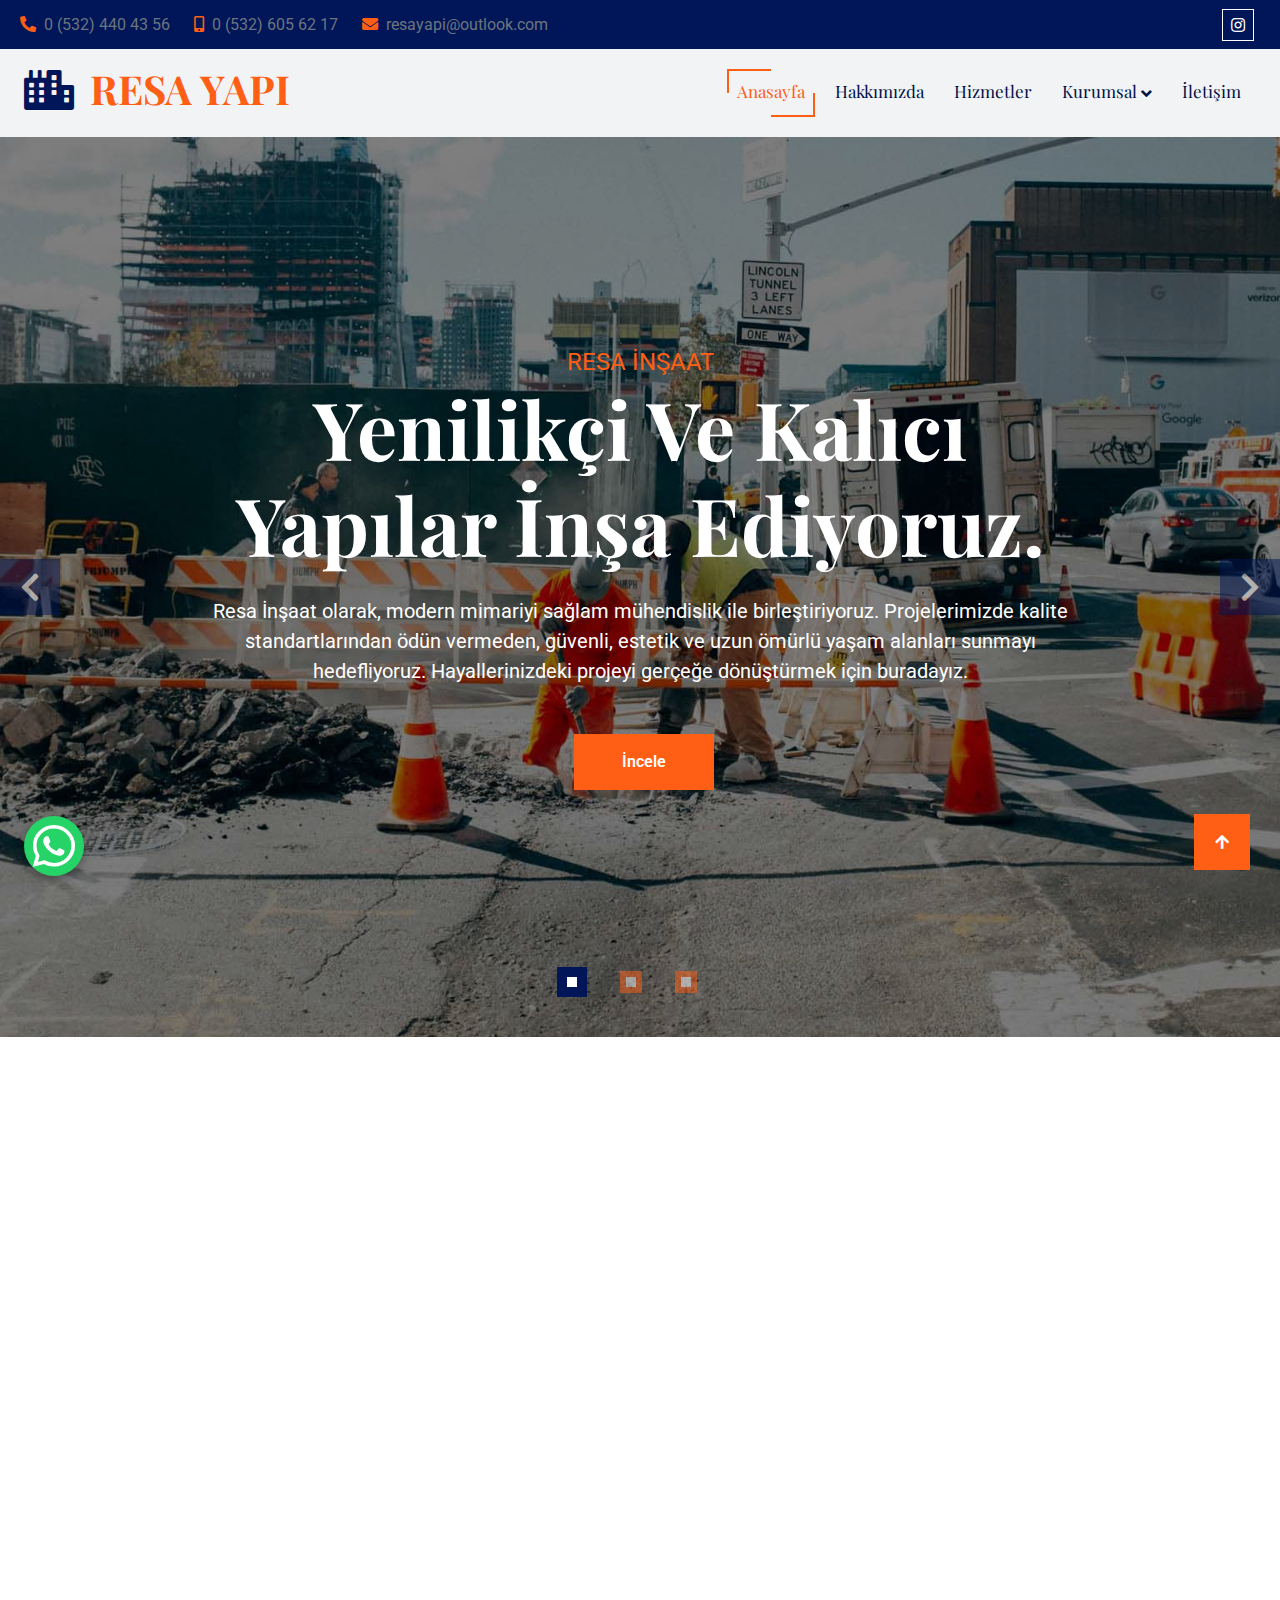
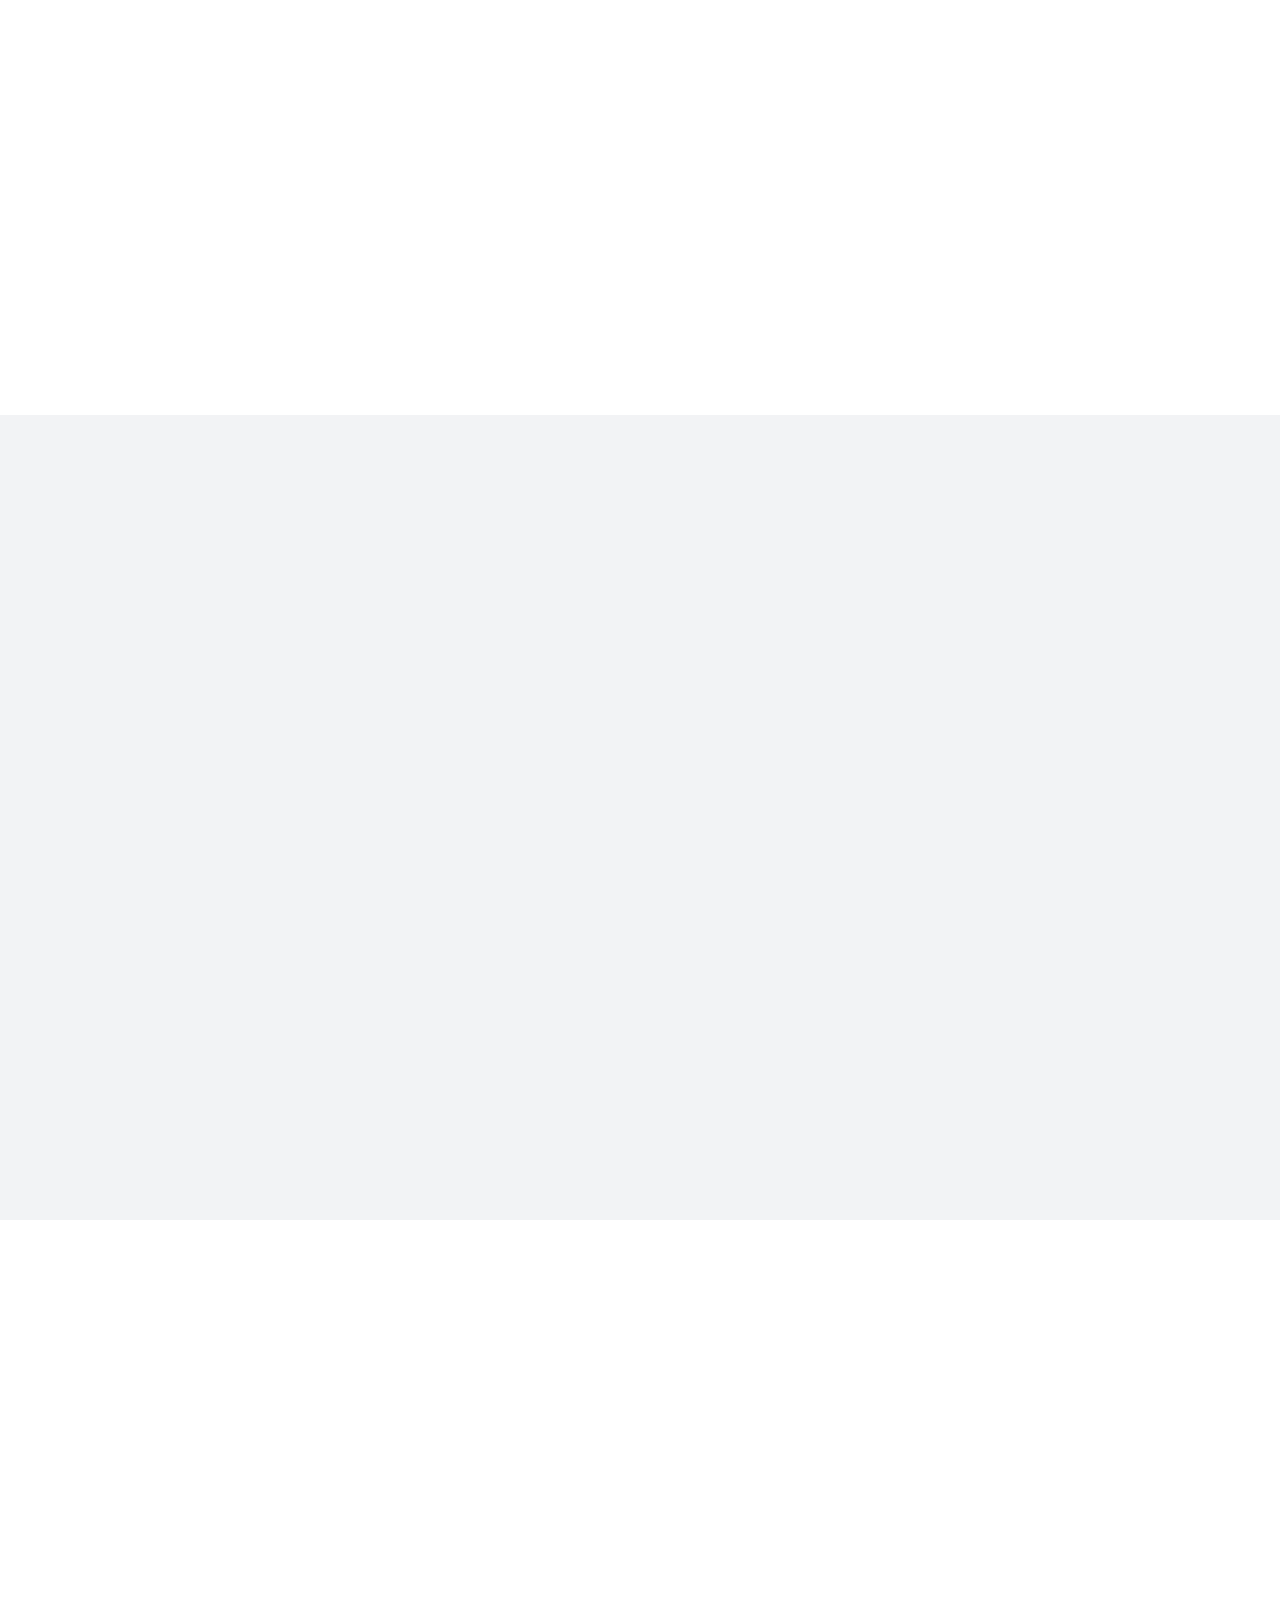
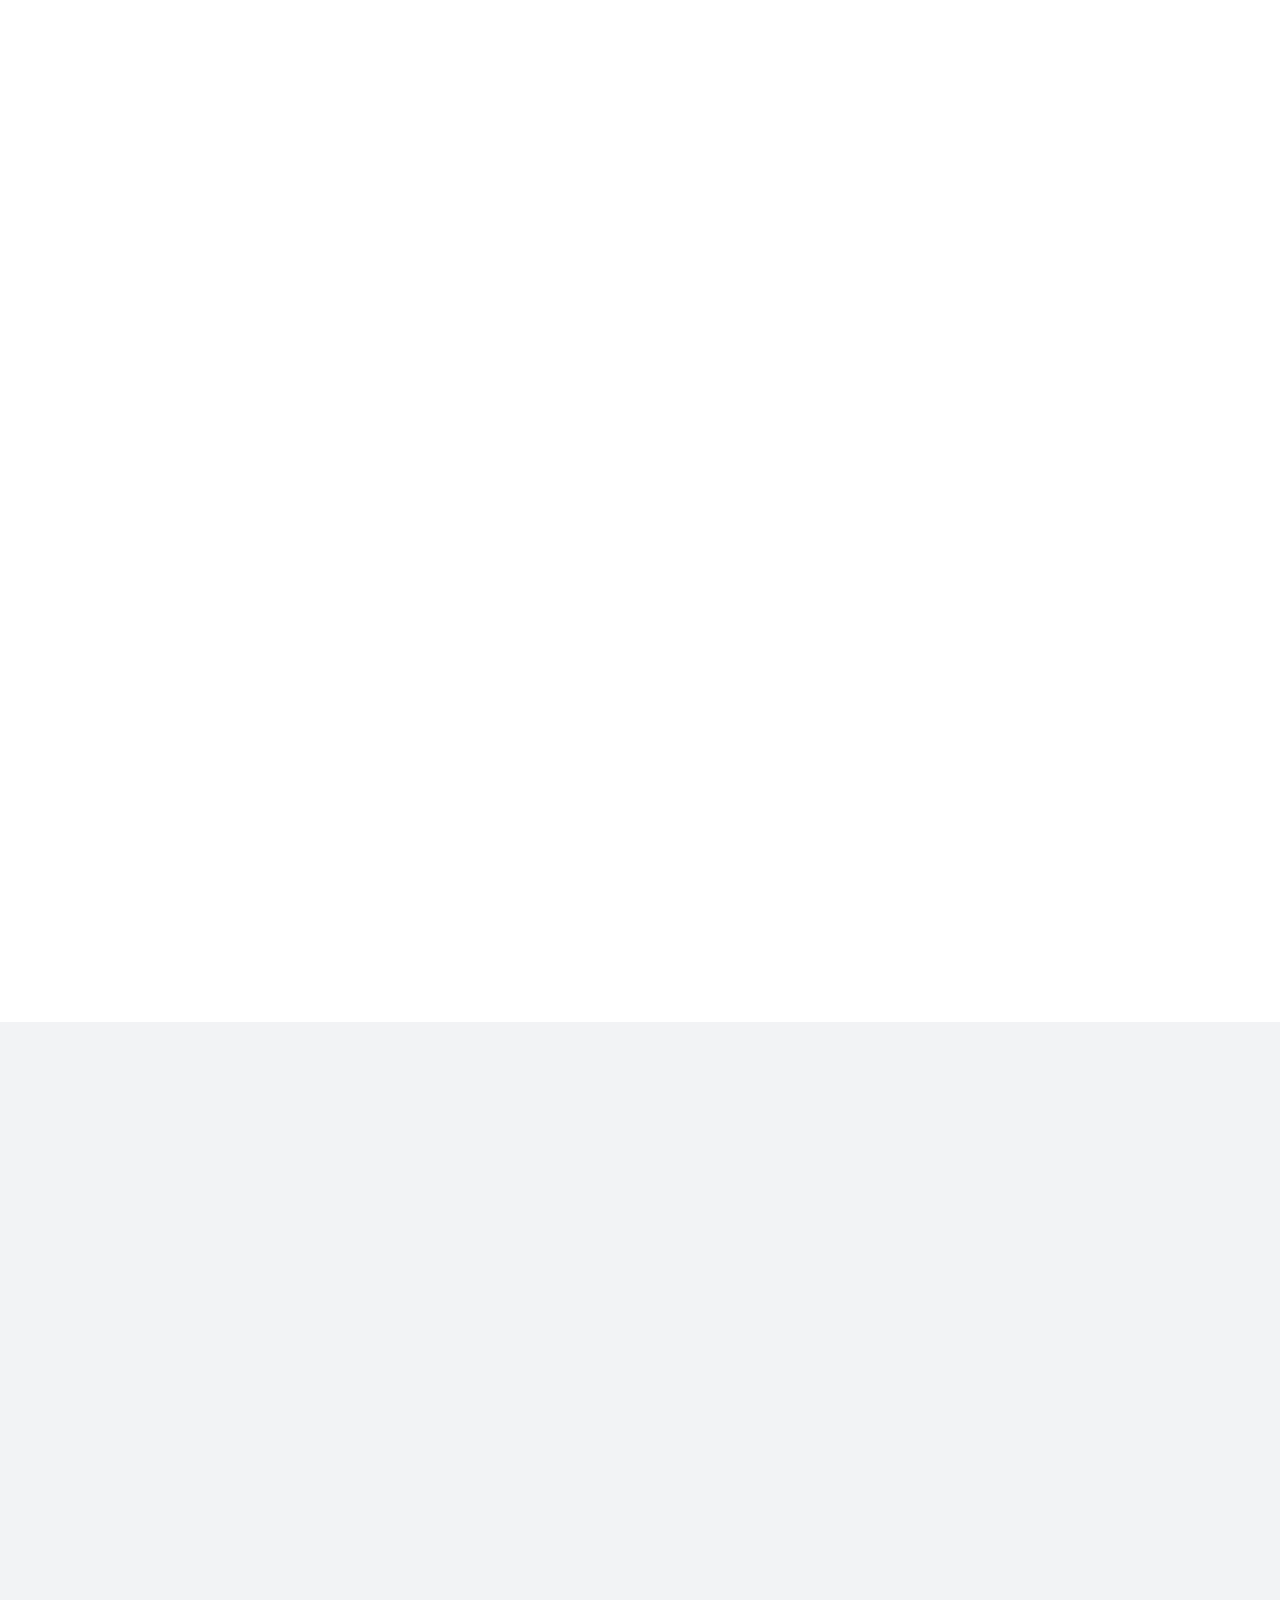
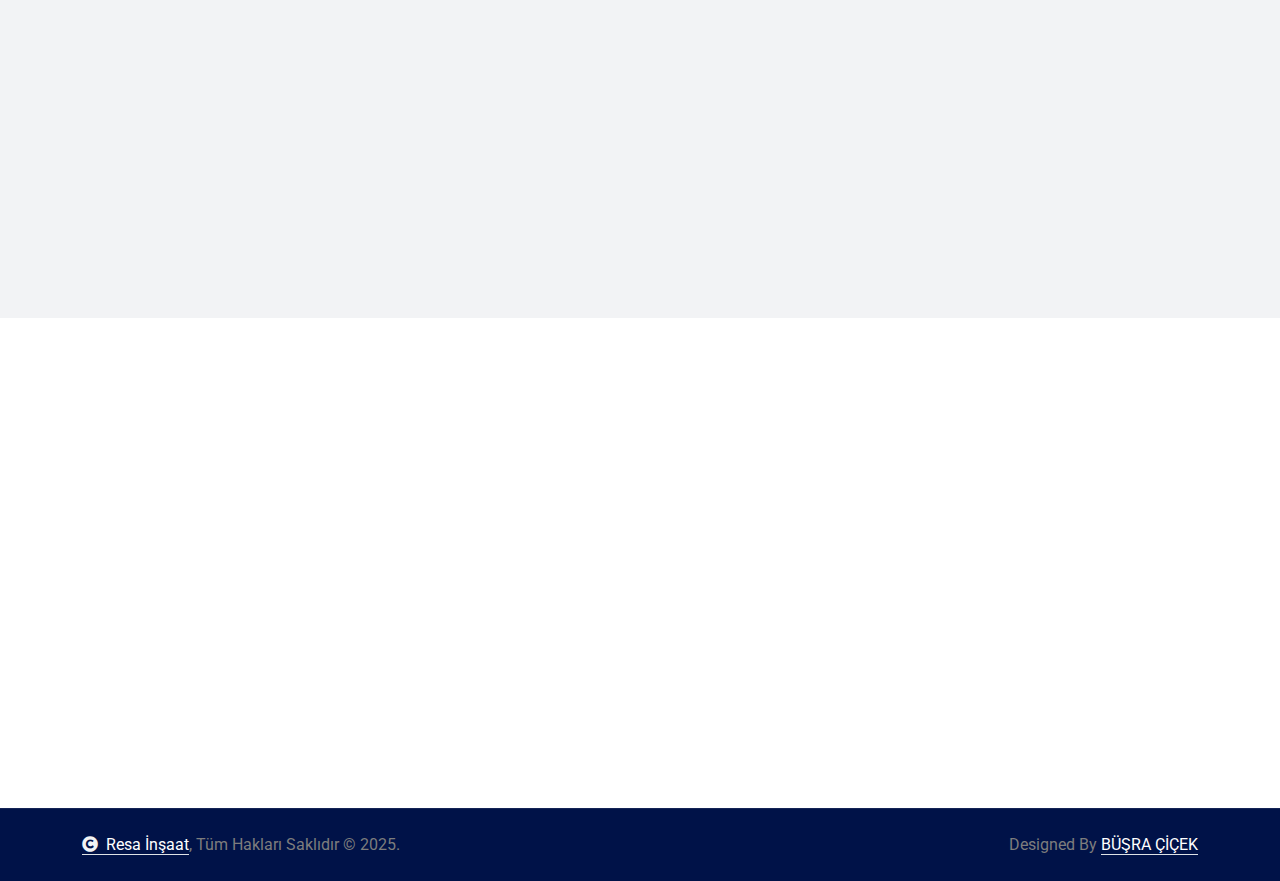
<file: index.html>
<!DOCTYPE html>
<html lang="tr">

    <head>
        <meta charset="utf-8">
        <title>Resa İnşaat - Geleceği Güvenle İnşa Ediyoruz</title>
        <meta content="width=device-width, initial-scale=1.0" name="viewport">
        <meta content="" name="keywords">
        <meta content="" name="description">

        <link rel="preconnect" href="https://fonts.googleapis.com">
        <link rel="preconnect" href="https://fonts.gstatic.com" crossorigin>
        <link href="https://fonts.googleapis.com/css2?family=Playfair+Display:ital,wght@0,400..900;1,400..900&family=Roboto:wght@400;500;700&display=swap" rel="stylesheet"> 

        <link rel="stylesheet" href="https://use.fontawesome.com/releases/v5.15.4/css/all.css"/>
        <link href="https://cdn.jsdelivr.net/npm/bootstrap-icons@1.4.1/font/bootstrap-icons.css" rel="stylesheet">

        <link href="lib/animate/animate.min.css" rel="stylesheet">

        <link href="css/bootstrap.min.css" rel="stylesheet">

        <link href="css/style.css" rel="stylesheet">
    </head>

    <body>

        <div id="spinner" class="show bg-white position-fixed translate-middle w-100 vh-100 top-50 start-50 d-flex align-items-center justify-content-center">
            <div class="spinner-border text-primary" style="width: 3rem; height: 3rem;" role="status">
                <span class="sr-only">Yükleniyor...</span>
            </div>
        </div>
        <div class="container-fluid topbar d-none d-xl-block w-100">
            <div class="row gx-0 align-items-center" style="height: 45px;">
                <div class="col-lg-6 text-center text-lg-start mb-lg-0">
                    <div class="d-flex flex-wrap">
                        <a href="tel:+905324404356" class="text-muted me-4"><i class="fas fa-phone-alt text-secondary me-2"></i>0 (532) 440 43 56</a>
                        <a href="tel:+905326056217" class="text-muted me-4"><i class="fas fa-mobile-alt text-secondary me-2"></i>0 (532) 605 62 17</a>
                        <a href="mailto:resayapi@outlook.com" class="text-muted me-0"><i class="fas fa-envelope text-secondary me-2"></i>resayapi@outlook.com</a>
                    </div>
                </div>
                <div class="col-lg-6 text-center text-lg-end">
                    <div class="d-flex align-items-center justify-content-end">
                        <a href="#" class="btn btn-primary btn-square border border-white me-3"><i class="fab fa-instagram"></i></a>
                     
                    </div>
                </div>
            </div>
        </div>
        <div class="container-fluid sticky-top px-0">
            <nav class="navbar navbar-expand-lg navbar-light bg-light py-3 px-4">
                <a href="index.html" class="navbar-brand p-0">
                    <h1 class="text-secondary display-6"><i class="fas fa-city text-primary me-3"></i>RESA YAPI</h1>
                </a>
                <button class="navbar-toggler" type="button" data-bs-toggle="collapse" data-bs-target="#navbarCollapse">
                    <span class="fa fa-bars"></span>
                </button>
                <div class="collapse navbar-collapse" id="navbarCollapse">
                    <div class="navbar-nav ms-auto pt-2 pt-lg-0">
                        <a href="index.html" class="nav-item nav-link active">Anasayfa</a>
                        <a href="about.html" class="nav-item nav-link">Hakkımızda</a>
                        <a href="service.html" class="nav-item nav-link">Hizmetler</a>
                        
                        <div class="nav-item dropdown">
                            <a href="#" class="nav-link dropdown-toggle" data-bs-toggle="dropdown">Kurumsal</a>
                            <div class="dropdown-menu m-lg-0">
                                <a href="blog.html" class="dropdown-item">Blog & Haberler</a>
                                <a href="feature.html" class="dropdown-item">Neden Biz?</a>
                                
                            </div>
                        </div>
                        
                        <a href="contact.html" class="nav-item nav-link">İletişim</a>
                    </div>
                   
                </div>
            </nav>
        </div>
        <div class="container-fluid overflow-hidden px-0">
            <div id="carouselId" class="carousel slide" data-bs-ride="carousel">
                <ol class="carousel-indicators fadeInUp animate__animated" data-animation="fadeInUp" data-delay="1s" style="animation-delay: 1s;">
                    <li data-bs-target="#carouselId" data-bs-slide-to="0" class="active" aria-current="true" aria-label="First slide"></li>
                    <li data-bs-target="#carouselId" data-bs-slide-to="1" aria-label="Second slide"></li>
                    <li data-bs-target="#carouselId" data-bs-slide-to="2" aria-label="Third slide"></li>
                </ol>
                <div class="carousel-inner" role="listbox">
                    <div class="carousel-item active">
                        <img src="img/carousel-1.jpg" class="img-fluid w-100" alt="First slide"/>
                        <div class="carousel-caption">
                            <p class="text-uppercase text-secondary fs-4 mb-0 fadeInUp animate__animated" data-animation="fadeInUp" data-delay="1s" style="animation-delay: 1s;">RESA İNŞAAT</p>
                            <h1 class="display-1 text-capitalize text-white mb-4 fadeInUp animate__animated" data-animation="fadeInUp" data-delay="1.3s" style="animation-delay: 1.3s;">Yenilikçi ve Kalıcı Yapılar İnşa Ediyoruz.</h1>
                            <p class="mb-5 fs-5 fadeInUp animate__animated" data-animation="fadeInUp" data-delay="1.5s" style="animation-delay: 1.5s;">Resa İnşaat olarak, modern mimariyi sağlam mühendislik ile birleştiriyoruz. Projelerimizde kalite standartlarından ödün vermeden, güvenli, estetik ve uzun ömürlü yaşam alanları sunmayı hedefliyoruz. 
                            Hayallerinizdeki projeyi gerçeğe dönüştürmek için buradayız.
                            </p>
                            <div class="d-flex justify-content-center">

                                <a class="btn btn-secondary d-inline-block py-3 px-5 ms-2 flex-shrink-0 fadeInUp animate__animated" data-animation="fadeInUp" data-delay="1.5s" style="animation-delay: 1.7s;" href="service.html">İncele</a>
                            </div>
                        </div>
                    </div>
                    <div class="carousel-item">
                        <img src="img/carousel-2.jpg" class="img-fluid w-100" alt="Second slide"/>
                        <div class="carousel-caption">
                            <p class="text-uppercase text-secondary fs-4 mb-0 fadeInUp animate__animated" data-animation="fadeInUp" data-delay="1s" style="animation-delay: 1s;">RESA İNŞAAT</p>
                            <h1 class="display-1 text-capitalize text-white mb-4 fadeInUp animate__animated" data-animation="fadeInUp" data-delay="1.3s" style="animation-delay: 1.3s;">Geleceği Güvenle İnşa Ediyoruz</h1>
                            <p class="mb-5 fs-5 fadeInUp animate__animated" data-animation="fadeInUp" data-delay="1.5s" style="animation-delay: 1.5s;">Sektördeki deneyimimizle, her tuğlada kalite ve her projede güven sunuyoruz. Resa İnşaat, modern yaşamın gerekliliklerine uygun, sürdürülebilir ve sağlam yapılarla yanınızda.
                            </p>
                            <div class="d-flex justify-content-center">
  
                                <a class="btn btn-secondary d-inline-block py-3 px-5 ms-2 flex-shrink-0 fadeInUp animate__animated" data-animation="fadeInUp" data-delay="1.5s" style="animation-delay: 1.7s;" href="service.html">İncele</a>
                            </div>
                        </div>
                    </div>
                    <div class="carousel-item">
                        <img src="img/carousel-3.jpg" class="img-fluid w-100" alt="Third slide"/>
                        <div class="carousel-caption">
                            <p class="text-uppercase text-secondary fs-4 mb-0 fadeInUp animate__animated" data-animation="fadeInUp" data-delay="1s" style="animation-delay: 1s;">RESA İNŞAAT</p>
                            <h1 class="display-1 text-capitalize text-white mb-4 fadeInUp animate__animated" data-animation="fadeInUp" data-delay="1.3s" style="animation-delay: 1.3s;">Hayallerinizdeki Yaşamı Tasarlıyoruz.</h1>
                            <p class="mb-5 fs-5 fadeInUp animate__animated" data-animation="fadeInUp" data-delay="1.5s" style="animation-delay: 1.5s;">Beklentilerinizin ötesine geçerek, konforu ve estetiği merkeze alıyoruz. Resa İnşaat, yenilikçi bakış açısıyla tasarladığı projelerde, size sadece bir ev değil, keyifle süreceğiniz yeni bir yaşam vadediyor.
                            </p>
                            <div class="d-flex justify-content-center">
                                <a class="btn btn-secondary d-inline-block py-3 px-5 ms-2 flex-shrink-0 fadeInUp animate__animated" data-animation="fadeInUp" data-delay="1.5s" style="animation-delay: 1.7s;" href="service.html">İncele</a>
                            </div>
                        </div>
                    </div>
                </div>
                <button class="carousel-control-prev" type="button" data-bs-target="#carouselId" data-bs-slide="prev">
                    <span class="carousel-control-prev-icon btn-lg-square fadeInLeft animate__animated" aria-hidden="true" data-animation="fadeInLeft" data-delay="1.1s" style="animation-delay: 1.3s;"><i class="fas fa-chevron-left fa-2x"></i></span>
                    <span class="visually-hidden">Önceki</span>
                </button>
                <button class="carousel-control-next" type="button" data-bs-target="#carouselId" data-bs-slide="next">
                    <span class="carousel-control-next-icon btn-lg-square fadeInRight animate__animated" aria-hidden="true" data-animation="fadeInRight" data-delay="1.1s" style="animation-delay: 1.3s;"><i class="fas fa-chevron-right fa-2x"></i></span>
                    <span class="visually-hidden">Sonraki</span>
                </button>
            </div>
        </div>
        <div class="container-fluid about py-5">
            <div class="container py-5">
                <div class="row g-5 align-items-center">
                    <div class="col-xl-6 wow fadeInLeft" data-wow-delay="0.1s">
                        <div class="about-item-image d-flex">
                            <img src="img/about.jpg" class="img-1 img-fluid w-50"  alt="">
                            <img src="img/about-3.jpg" class="img-2 img-fluid w-50"  alt="">
                            <div class="about-item-image-content">
                                <img src="img/about-1.png" class="img-fluid w-100 h-100" style="object-fit: cover;" alt="">
                            </div>
                        </div>
                    </div>
                    <div class="col-xl-6 wow fadeInRight" data-wow-delay="0.1s">
                        <div class="about-item-content">
                            <p class="text-uppercase text-secondary fs-5 mb-0">BİZ BİR İNŞAAT ŞİRKETİYİZ</p>
                            <h2 class="display-4 text-capitalize mb-3">Vizyonunuzu temelde gerçeğe dönüştürüyoruz</h2>
                            <p class="mb-4 fs-5">Resa İnşaat olarak, projelendirmeden anahtar teslime kadar tüm süreçlerde yanınızdayız. Modern mimari anlayışımız,
                          uzman kadromuz ve kaliteli malzeme seçimimizle, sadece bina değil, güvenle yaşayacağınız huzurlu yuvalar inşa ediyoruz.
                            </p>
                            <div class="pb-4 mb-4 border-bottom">
                                <div class="row g-4">
                                    <div class="col-lg-4">
                                        <div class="about-item-content-img">
                                            <img src="img/about-2.jpg" class="img-fluid w-100" alt="">
                                        </div>
                                    </div>
                                    <div class="col-lg-8">
                                        <div class="d-flex mb-4">
                                            <div class="text-secondary">
                                                <i class="fas fa-user-shield fa-3x"></i>
                                            </div>
                                            <h4 class="ms-3">Yüksek Kalite Standartları</h4>
                                        </div>
                                        <div class="d-flex">
                                            <div class="text-secondary">
                                                <i class="fas fa-users-cog fa-3x"></i>
                                            </div>
                                            <h4 class="ms-3">Profesyonel Mimar&Mühendis Ekibi</h4>
                                        </div>
                                    </div>
                                </div>
                            </div>
                            <div class="row gy-0 gx-4 justify-content-between pb-4">
                                <div class="col-lg-6">
                                    <p class="text-dark"><i class="fas fa-check text-secondary me-1"></i> %100 Müşteri Memnuniyeti</p>
                                    <p class="text-dark"><i class="fas fa-check text-secondary me-1"></i> Eğitimli ve Uzman Kadro</p>
                                </div>
                                <div class="col-lg-6">
                                    <p class="text-dark"><i class="fas fa-check text-secondary me-1"></i> Garanti ve Bakım Hizmeti</p>
                                    <p class="text-dark mb-0"><i class="fas fa-check text-secondary me-1"></i> Ekonomik ve Esnek Çözümler</p>
                                </div>
                            </div>
                            <a class="btn btn-secondary d-inline-block py-3 px-5 me-2 flex-shrink-0 wow fadeInUp" data-wow-delay="0.1s" href="about.html">Keşfet</a>
                        </div>
                    </div>
                </div>
            </div>
        </div>
        <div class="container-fluid feature bg-light py-5">
            <div class="container py-5">
                <div class="text-center mx-auto pb-5 wow fadeInUp" data-wow-delay="0.2s" style="max-width: 800px;">
                    <p class="text-uppercase text-secondary fs-5 mb-0">Neden Biz?</p>
                    <h2 class="display-4 text-capitalize mb-3">Neden Bizi Seçmelisiniz</h2>
                </div>
                <div class="row g-4">
    <div class="col-lg-4 wow fadeInUp" data-wow-delay="0.2s">
        <div class="feature-item text-center border p-5">
            <div class="feature-img bg-secondary d-inline-flex p-4">
                <i class="fas fa-city text-primary fa-5x"></i>
            </div>
            <a href="#" class="h4 d-block my-4">Uzman Mimar ve Mühendisler</a>
            <p class="mb-0">
                Alanında deneyimli teknik kadromuzla, projelerinizi en güncel yönetmeliklere uygun, güvenli ve estetik bir şekilde tasarlayıp yönetiyoruz.
            </p>
        </div>
    </div>

                    <div class="col-lg-4 wow fadeInUp" data-wow-delay="0.4s">
                        <div class="feature-item text-center border p-5">
                            <div class="feature-img bg-secondary d-inline-flex p-4">
                                <i class="fas fa-funnel-dollar text-primary fa-5x"></i>
                            </div>
                            <a href="#" class="h4 d-block my-4">Ücretsiz Keşif ve Teklif</a>
                            <p class="mb-0">
                                Projeniz için yerinde inceleme yapıyor, bütçenize en uygun çözümleri üreterek şeffaf ve detaylı fiyat teklifimizi ücretsiz sunuyoruz.
                            </p>
                        </div>
                    </div>

                    <div class="col-lg-4 wow fadeInUp" data-wow-delay="0.6s">
                        <div class="feature-item text-center border p-5">
                            <div class="feature-img bg-secondary d-inline-flex p-4">
                                <i class="fas fa-tools text-primary fa-5x"></i>
                            </div>
                            <a href="#" class="h4 d-block my-4">1. Sınıf Kaliteli Malzeme</a>
                            <p class="mb-0">
                                Yapılarınızın uzun ömürlü ve sağlam olması için, TSE standartlarına uygun, dayanıklı ve en kaliteli yapı malzemelerini kullanıyoruz.
                            </p>
                        </div>
                    </div>
                </div>
            </div>
        </div>
        <div class="container-fluid service py-5">
            <div class="container py-5">
                <div class="text-center mx-auto pb-5 wow fadeInUp" data-wow-delay="0.2s" style="max-width: 800px;">
                    <p class="text-uppercase text-secondary fs-5 mb-0">Hizmetlerimiz</p>
                    <h2 class="display-4 text-capitalize mb-3">Yaratıcı ve Kalıcı Çözümler Sunuyoruz</h2>
                </div>
                <div class="row g-4">
                    <div class="col-lg-4 wow fadeInUp" data-wow-delay="0.2s">
                        <div class="service-item">
                            <div class="service-img">
                                <img src="img/service-1.jpg" class="img-fluid w-100" alt="Anahtar Teslim İnşaat">
                            </div>
                            <div class="service-content text-center p-4">
                                <div class="bg-secondary btn-xl-square mx-auto" style="width: 120px; height: 120px;">
                                    <i class="fas fa-home text-primary fa-4x"></i>
                                </div>
                                <a href="#" class="d-block fs-4 my-4">Anahtar Teslim İnşaat</a>
                                <p class="text-white mb-4">Temelden çatıya kadar tüm inşaat sürecini yönetiyor, hayalinizdeki yapıyı eksiksiz teslim ediyoruz.</p>
                                <a class="btn btn-secondary py-2 px-4" href="#">İncele</a>
                            </div>
                            <div class="service-title">
                                <div class="d-flex align-items-center ps-4 w-100">
                                    <h4>Anahtar Teslim İnşaat</h4>
                                </div>
                                <div class="btn-xl-square bg-secondary p-4" style="width: 80px; height: 80px;">
                                    <i class="fas fa-home text-primary fa-2x"></i>
                                </div>
                            </div>
                        </div>
                    </div>

                    <div class="col-lg-4 wow fadeInUp" data-wow-delay="0.4s">
                        <div class="service-item">
                            <div class="service-img">
                                <img src="img/service-2.jpg" class="img-fluid w-100" alt="Tadilat ve Dekorasyon">
                            </div>
                            <div class="service-content text-center p-4">
                                <div class="bg-secondary btn-xl-square mx-auto" style="width: 120px; height: 120px;">
                                    <i class="fas fa-users-cog text-primary fa-4x"></i>
                                </div>
                                <a href="#" class="d-block fs-4 my-4">Tadilat ve Dekorasyon</a>
                                <p class="text-white mb-4">Mevcut yapılarınızı modern mimari dokunuşlarla yeniliyor, yaşam alanlarınıza değer katıyoruz.</p>
                                <a class="btn btn-secondary py-2 px-4" href="#">İncele</a>
                            </div>
                            <div class="service-title">
                                <div class="d-flex align-items-center justify-content-start ps-4 w-100">
                                    <h4>Tadilat ve Dekorasyon</h4>
                                </div>
                                <div class="btn-xl-square bg-secondary p-4" style="width: 80px; height: 80px;">
                                    <i class="fas fa-users-cog text-primary fa-2x"></i>
                                </div>
                            </div>
                        </div>
                    </div>

                    <div class="col-lg-4 wow fadeInUp" data-wow-delay="0.6s">
                        <div class="service-item">
                            <div class="service-img">
                                <img src="img/service-3.jpg" class="img-fluid w-100" alt="Proje Yönetimi">
                            </div>
                            <div class="service-content text-center p-4">
                                <div class="bg-secondary btn-xl-square mx-auto" style="width: 120px; height: 120px;">
                                    <i class="fas fa-tasks text-primary fa-4x"></i> </div>
                                <a href="#" class="d-block fs-4 my-4">Proje Yönetimi</a>
                                <p class="text-white mb-4">İnşaat sürecinin planlanması, bütçe yönetimi ve zamanında teslimat için profesyonel yönetim.</p>
                                <a class="btn btn-secondary py-2 px-4" href="#">İncele</a>
                            </div>
                            <div class="service-title">
                                <div class="d-flex align-items-center justify-content-start ps-4 w-100">
                                    <h4>Proje Yönetimi</h4>
                                </div>
                                <div class="btn-xl-square bg-secondary p-4" style="width: 80px; height: 80px;">
                                    <i class="fas fa-tasks text-primary fa-2x"></i>
                                </div>
                            </div>
                        </div>
                    </div>

                    <div class="col-lg-4 wow fadeInUp" data-wow-delay="0.2s">
                        <div class="service-item">
                            <div class="service-img">
                                <img src="img/service-4.jpg" class="img-fluid w-100" alt="Mimari Tasarım">
                            </div>
                            <div class="service-content text-center p-4">
                                <div class="bg-secondary btn-xl-square mx-auto" style="width: 100px; height: 100px;">
                                    <i class="fas fa-drafting-compass text-primary fa-4x"></i> </div>
                                <a href="#" class="d-block fs-4 my-4">3D Mimari Tasarım</a>
                                <p class="text-white mb-4">Projelerinizi inşaata başlamadan önce 3 boyutlu olarak modelliyor ve beğeninize sunuyoruz.</p>
                                <a class="btn btn-secondary py-2 px-4" href="#">İncele</a>
                            </div>
                            <div class="service-title">
                                <div class="d-flex align-items-center justify-content-start ps-4 w-100">
                                    <h4>3D Mimari Tasarım</h4>
                                </div>
                                <div class="btn-xl-square bg-secondary p-4" style="width: 80px; height: 80px;">
                                    <i class="fas fa-drafting-compass text-primary fa-2x"></i>
                                </div>
                            </div>
                        </div>
                    </div>

                    <div class="col-lg-4 wow fadeInUp" data-wow-delay="0.4s">
                        <div class="service-item">
                            <div class="service-img">
                                <img src="img/service-5.jpg" class="img-fluid w-100" alt="Kentsel Dönüşüm">
                            </div>
                            <div class="service-content text-center p-4">
                                <div class="bg-secondary btn-xl-square mx-auto" style="width: 100px; height: 100px;">
                                    <i class="fas fa-city text-primary fa-4x"></i> </div>
                                <a href="#" class="d-block fs-4 my-4">Kentsel Dönüşüm</a>
                                <p class="text-white mb-4">Eski yapılarınızı deprem yönetmeliğine uygun, güvenli ve modern yaşam alanlarına dönüştürüyoruz.</p>
                                <a class="btn btn-secondary py-2 px-4" href="#">İncele</a>
                            </div>
                            <div class="service-title">
                                <div class="d-flex align-items-center justify-content-start ps-4 w-100">
                                    <h4>Kentsel Dönüşüm</h4>
                                </div>
                                <div class="btn-xl-square bg-secondary p-4" style="width: 80px; height: 80px;">
                                    <i class="fas fa-city text-primary fa-2x"></i>
                                </div>
                            </div>
                        </div>
                    </div>

                    <div class="col-lg-4 wow fadeInUp" data-wow-delay="0.6s">
                        <div class="service-item">
                            <div class="service-img">
                                <img src="img/service-6.jpg" class="img-fluid w-100" alt="Taahhüt İşleri">
                            </div>
                            <div class="service-content text-center p-4">
                                <div class="bg-secondary btn-xl-square mx-auto" style="width: 100px; height: 100px;">
                                    <i class="fas fa-hard-hat text-primary fa-4x"></i> </div>
                                <a href="#" class="d-block fs-4 my-4">Taahhüt ve Uygulama</a>
                                <p class="text-white mb-4">Kamu ve özel sektör projelerinizde, teknik şartnamelere uygun, zamanında teslim garantisi.</p>
                                <a class="btn btn-secondary py-2 px-4" href="#">İncele</a>
                            </div>
                            <div class="service-title">
                                <div class="d-flex align-items-center justify-content-start ps-4 w-100">
                                    <h4>Taahhüt ve Uygulama</h4>
                                </div>
                                <div class="btn-xl-square bg-secondary p-4" style="width: 80px; height: 80px;">
                                    <i class="fas fa-hard-hat text-primary fa-2x"></i>
                                </div>
                            </div>
                        </div>
                    </div>
                    
                    <div class="col-12 text-center wow fadeInUp" data-wow-delay="0.2s">
                        <a class="btn btn-secondary py-3 px-5 mt-4" href="service.html">Tüm Hizmetler</a>
                    </div>
                </div>
            </div>
        </div>
        <div class="container-fluid blog bg-light py-5">
        <div class="container py-5">
            <div class="text-center mx-auto pb-5 wow fadeInUp" data-wow-delay="0.2s" style="max-width: 800px;">
                <p class="text-uppercase text-secondary fs-5 mb-0">Haberler & Blog</p>
                <h2 class="display-4 text-capitalize mb-3">Sektörden Güncel Bilgiler ve İpuçları</h2>
            </div>
            <div class="row g-4">
                <div class="col-lg-4 wow fadeInUp" data-wow-delay="0.2s">
                    <div class="blog-item h-100">
                        <div class="blog-img">
                            <img src="img/blog-1.jpg" class="img-fluid w-100" alt="Akıllı Evler">
                        </div>
                        <div class="blog-content p-4">
                            <div class="d-flex justify-content-between mb-3">
                                <p class="mb-0"><i class="fa fa-calendar-check text-secondary me-1"></i> 10 Aralık 2025</p>
                                <p class="mb-0"><i class="fa fa-user text-secondary me-1"></i> Resa Ekibi</p>
                            </div>
                            <a href="BlogResa.html" class="h4 d-block mb-4">Geleceğin Yapıları: Akıllı Ev Teknolojileri ve Avantajları</a>
                            <a class="btn btn-secondary py-2 px-4" href="BlogResa.html">Devamını Oku</a>
                        </div>
                    </div>
                </div>

                <div class="col-lg-4 wow fadeInUp" data-wow-delay="0.4s">
                    <div class="blog-item h-100">
                        <div class="blog-img">
                            <img src="img/blog-2.jpg" class="img-fluid w-100" alt="Ev Tadilatı">
                        </div>
                        <div class="blog-content p-4">
                            <div class="d-flex justify-content-between mb-3">
                                <p class="mb-0"><i class="fa fa-calendar-check text-secondary me-1"></i> 5 Aralık 2025</p>
                                <p class="mb-0"><i class="fa fa-user text-secondary me-1"></i> Mimar Selin Y.</p>
                            </div>
                            <a href="#" class="h4 d-block mb-4">Ev Tadilatında Dikkat Edilmesi Gereken Püf Noktalar</a>
                            <a class="btn btn-secondary py-2 px-4" href="#">Devamını Oku</a>
                        </div>
                    </div>
                </div>

                <div class="col-lg-4 wow fadeInUp" data-wow-delay="0.6s">
                    <div class="blog-item h-100">
                        <div class="blog-img">
                            <img src="img/blog-3.jpg" class="img-fluid w-100" alt="Deprem Yönetmeliği">
                        </div>
                        <div class="blog-content p-4">
                            <div class="d-flex justify-content-between mb-3">
                                <p class="mb-0"><i class="fa fa-calendar-check text-secondary me-1"></i> 28 Kasım 2025</p>
                                <p class="mb-0"><i class="fa fa-user text-secondary me-1"></i> Müh. Ahmet K.</p>
                            </div>
                            <a href="#" class="h4 d-block mb-4">Depreme Dayanıklı Yapıların Temel Özellikleri Nelerdir?</a>
                            <a class="btn btn-secondary py-2 px-4" href="#">Devamını Oku</a>
                        </div>
                    </div>
                </div>
            </div>
        </div>
    </div>

        <div class="container-fluid footer py-5 wow fadeIn" data-wow-delay="0.2s">
        <div class="container py-5">
            <div class="row g-5">
                
                <div class="col-md-6 col-lg-6 col-xl-3">
                    <div class="footer-item d-flex flex-column">
                        <div class="footer-item">
                            <h4 class="text-white mb-4">Mesaj Bırakınız</h4>
                            <p class="mb-3">
                                Projelerimiz hakkında detaylı bilgi almak veya soru sormak için bize hızlıca ulaşabilirsiniz.
                            </p>
                            <a href ="contact.html" class="btn btn-secondary py-2 px-4">İletişim</a>
                        </div>
                    </div>
                </div>

                <div class="col-md-6 col-lg-6 col-xl-3">
                    <div class="footer-item d-flex flex-column">
                        <h4 class="text-white mb-4">Hızlı Menü</h4>
                        <a href="index.html"><i class="fas fa-angle-right me-2"></i> Anasayfa</a>
                        <a href="service.html"><i class="fas fa-angle-right me-2"></i> Hizmetler</a>
                        <a href="about.html"><i class="fas fa-angle-right me-2"></i> Hakkımızda</a>
                        <a href="contact.html"><i class="fas fa-angle-right me-2"></i> İletişim</a>
                        <a href="#"><i class="fas fa-angle-right me-2"></i> Son Projelerimiz</a>
                        <a href="#"><i class="fas fa-angle-right me-2"></i> Referanslar</a>
                        <a href="#"><i class="fas fa-angle-right me-2"></i> Ekibimiz</a>
                    </div>
                </div>

                <div class="col-md-6 col-lg-6 col-xl-3">
                    <div class="footer-item d-flex flex-column">
                        <h4 class="text-white mb-4">Hizmetlerimiz</h4>
                        <a href="#"><i class="fas fa-angle-right me-2"></i> Anahtar Teslim İnşaat</a>
                        <a href="#"><i class="fas fa-angle-right me-2"></i> Tadilat ve Dekorasyon</a>
                        <a href="#"><i class="fas fa-angle-right me-2"></i> Proje Yönetimi</a>
                        <a href="#"><i class="fas fa-angle-right me-2"></i> 3D Mimari Tasarım</a>
                        <a href="#"><i class="fas fa-angle-right me-2"></i> Konut ve Villa Yapımı</a>
                        <a href="#"><i class="fas fa-angle-right me-2"></i> Kentsel Dönüşüm</a>
                        <a href="#"><i class="fas fa-angle-right me-2"></i> Taahhüt İşleri</a>
                    </div>
                </div>

                <div class="col-md-6 col-lg-6 col-xl-3">
                    <div class="footer-item d-flex flex-column">
                        <h4 class="text-white mb-4">İletişim</h4>
                        <a href=""><i class="fa fa-map-marker-alt me-2"></i> İzmir/Menderes</a>
                        <a href="mailto:resayapi@outlook.com"><i class="fas fa-envelope me-2"></i> resayapi@outlook.com</a>
                        <a href="tel:+905324404356"><i class="fas fa-mobile-alt me-2"></i> 0 (532) 440 43 56</a>
                        <a href="tel:+905326056217" class="mb-3"><i class="fas fa-mobile-alt me-2"></i> 0 (532) 605 62 17</a>
                        
                        <div class="footer-btn d-flex align-items-center">
                            <a class="btn btn-secondary btn-md-square me-2" href=""><i class="fab fa-instagram text-white"></i></a>
                            </div>
                    </div>
                </div>

            </div>
        </div>
    </div>
        
        <div class="container-fluid copyright py-4">
            <div class="container">
                <div class="row g-4 align-items-center">
                    <div class="col-md-6 text-center text-md-start mb-md-0">
                         <span class="text-body"><a href="#" class="border-bottom text-white"><i class="fas fa-copyright text-light me-2"></i>Resa İnşaat</a>, Tüm Hakları Saklıdır © 2025.</span>
                    </div>
                    <div class="col-md-6 text-center text-md-end text-body">
                        Designed By <a class="border-bottom text-white" href="#">BÜŞRA ÇİÇEK</a>
                    </div>
                </div>
            </div>
        </div>
        <a href="#" class="btn btn-secondary btn-lg-square back-to-top"><i class="fa fa-arrow-up"></i></a>   

        
    <script src="https://ajax.googleapis.com/ajax/libs/jquery/3.6.4/jquery.min.js"></script>
    <script src="https://cdn.jsdelivr.net/npm/bootstrap@5.0.0/dist/js/bootstrap.bundle.min.js"></script>
    <script src="lib/wow/wow.min.js"></script>
    <script src="lib/easing/easing.min.js"></script>
    <script src="lib/waypoints/waypoints.min.js"></script>
    

    <script src="js/main.js"></script>

    <a href="https://wa.me/905326056217?text=Merhaba,%20web%20sitenizi%20inceledim.%20Hizmetleriniz%20ve%20fiyatlar%C4%B1n%C4%B1z%20hakk%C4%B1nda%20detayl%C4%B1%20bilgi%20almak%20istiyorum." 
    target="_blank" 
    class="position-fixed bottom-0 start-0 m-4 d-flex align-items-center justify-content-center rounded-circle" 
    style="z-index: 9999; width: 60px; height: 60px; background-color: #25D366; box-shadow: 0px 4px 10px rgba(0,0,0,0.3); text-decoration: none;">
        <i class="fab fa-whatsapp text-white fa-3x"></i>
    </a>
    </body>

</html>
</file>
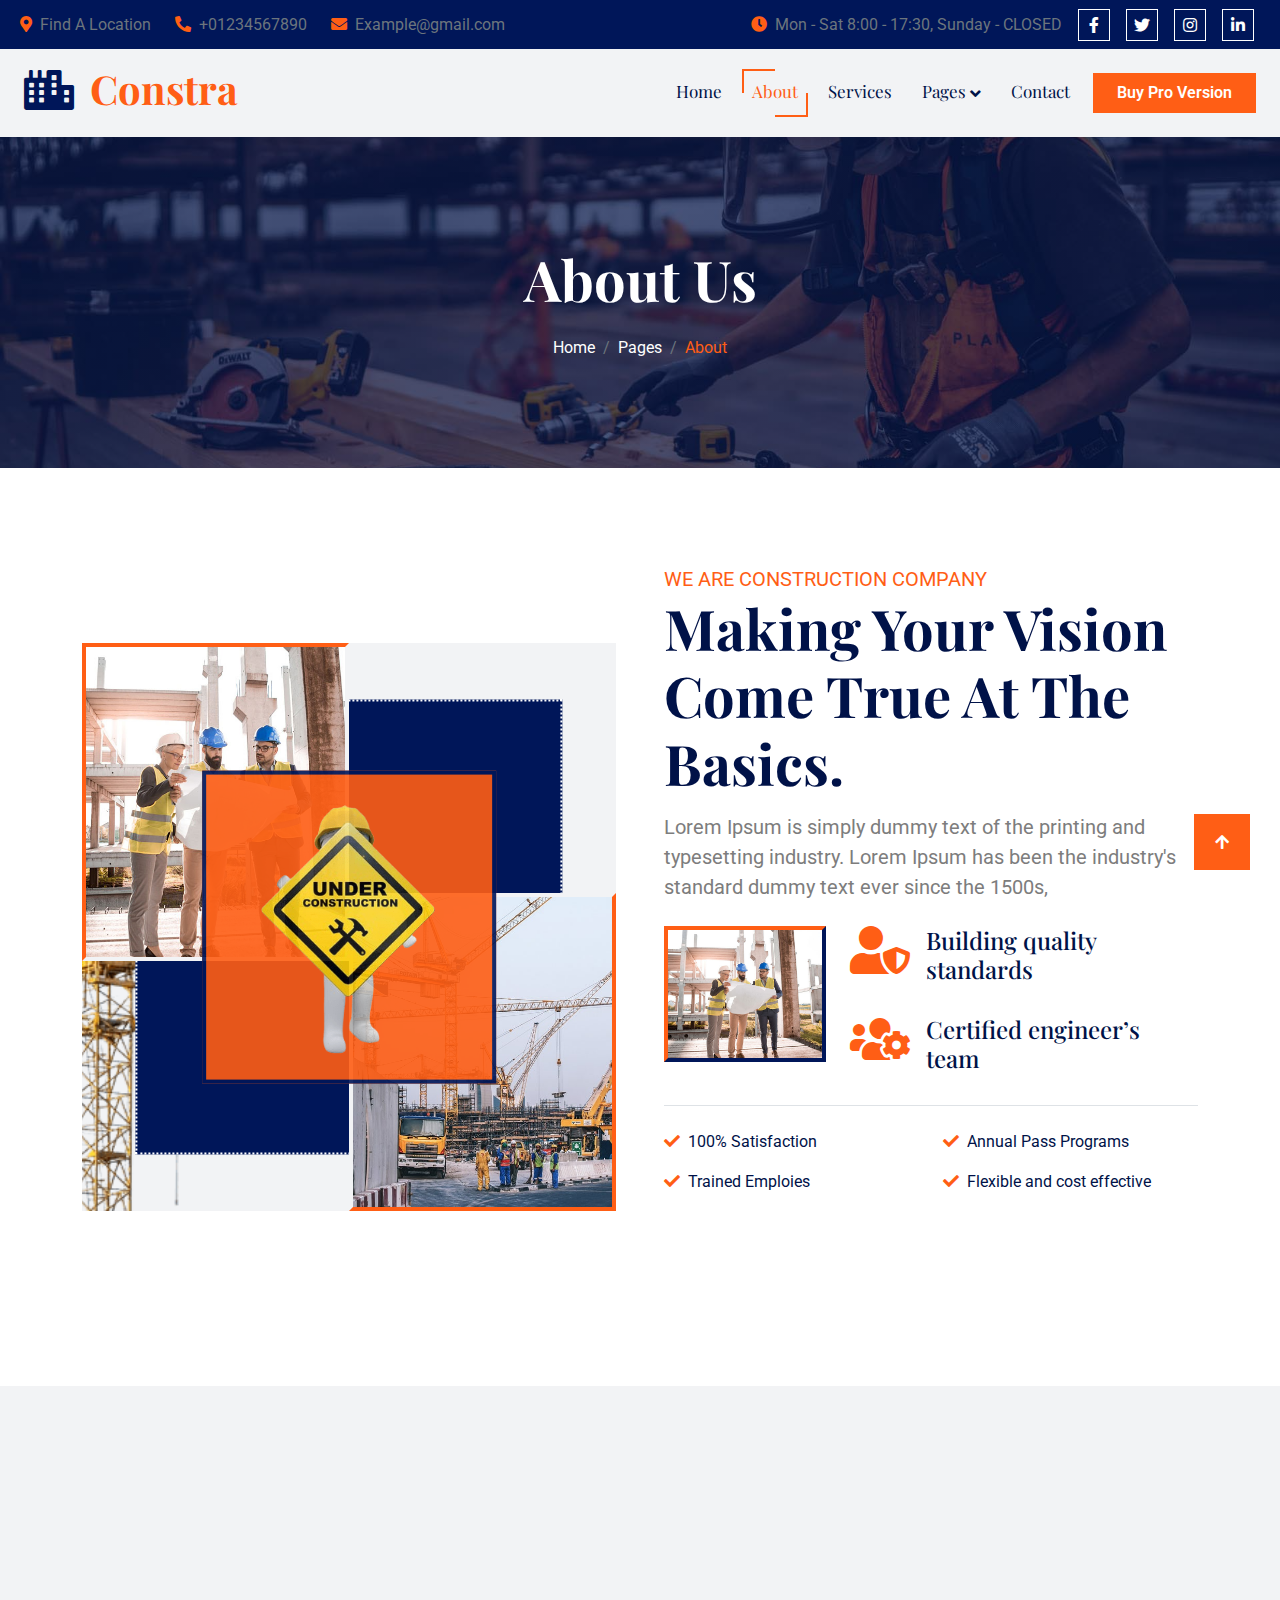
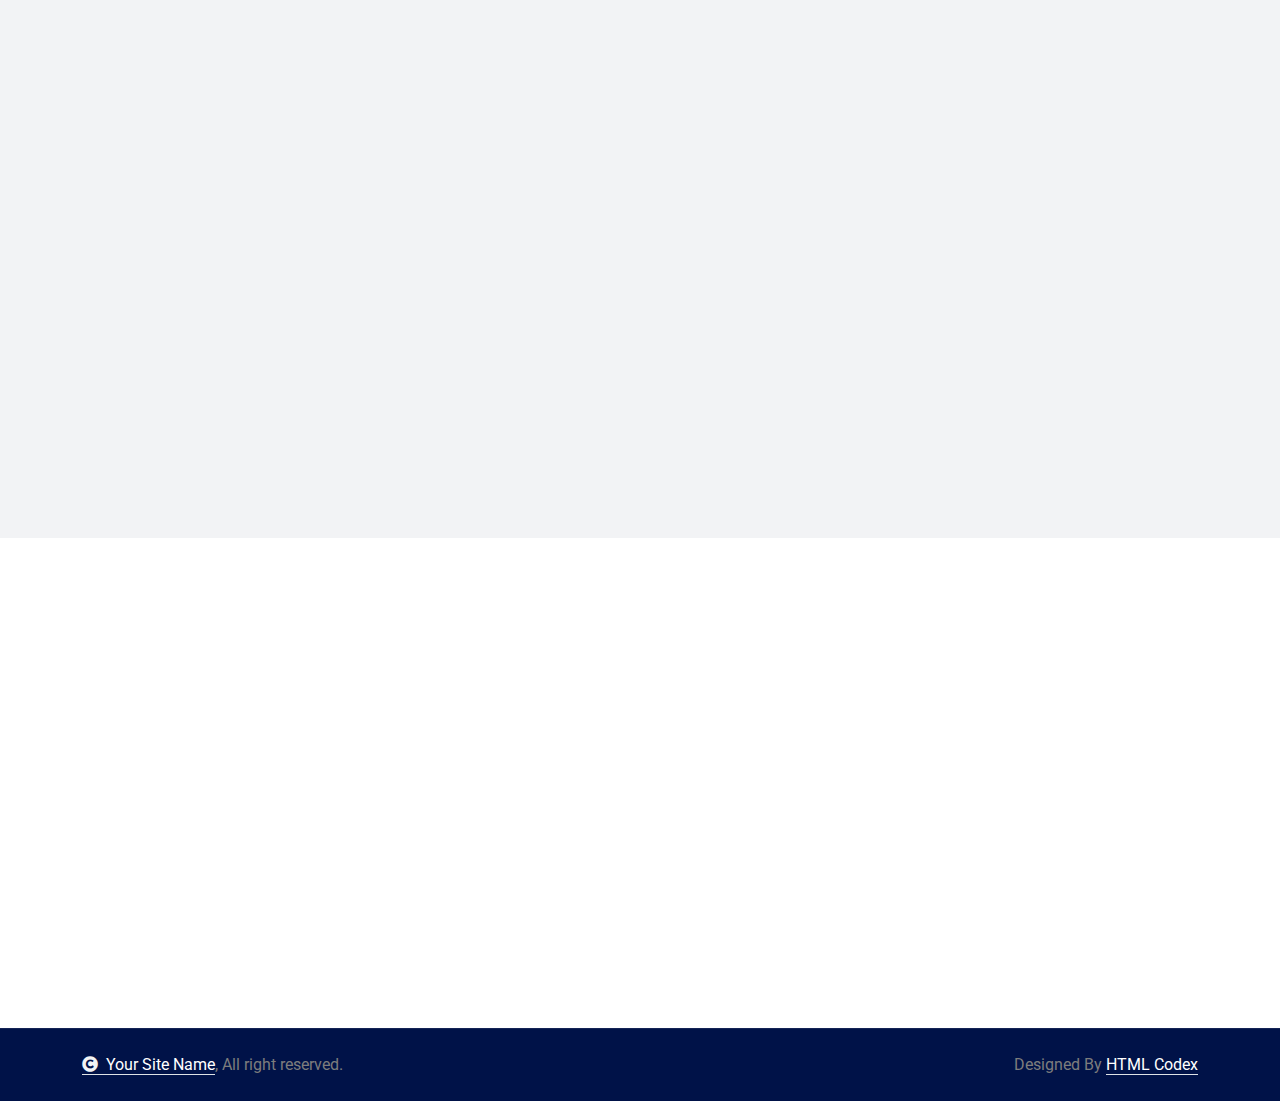
<file: about.html>
<!DOCTYPE html>
<html lang="en">

    <head>
        <meta charset="utf-8">
        <title>Constra - Building Construction Website Template</title>
        <meta content="width=device-width, initial-scale=1.0" name="viewport">
        <meta content="" name="keywords">
        <meta content="" name="description">

        <!-- Google Web Fonts -->
        <link rel="preconnect" href="https://fonts.googleapis.com">
        <link rel="preconnect" href="https://fonts.gstatic.com" crossorigin>
        <link href="https://fonts.googleapis.com/css2?family=Playfair+Display:ital,wght@0,400..900;1,400..900&family=Roboto:wght@400;500;700&display=swap" rel="stylesheet"> 

        <!-- Icon Font Stylesheet -->
        <link rel="stylesheet" href="https://use.fontawesome.com/releases/v5.15.4/css/all.css"/>
        <link href="https://cdn.jsdelivr.net/npm/bootstrap-icons@1.4.1/font/bootstrap-icons.css" rel="stylesheet">

        <!-- Libraries Stylesheet -->
        <link href="lib/animate/animate.min.css" rel="stylesheet">

        <!-- Customized Bootstrap Stylesheet -->
        <link href="css/bootstrap.min.css" rel="stylesheet">

        <!-- Template Stylesheet -->
        <link href="css/style.css" rel="stylesheet">
    </head>

    <body>

        <!-- Spinner Start -->
        <div id="spinner" class="show bg-white position-fixed translate-middle w-100 vh-100 top-50 start-50 d-flex align-items-center justify-content-center">
            <div class="spinner-border text-primary" style="width: 3rem; height: 3rem;" role="status">
                <span class="sr-only">Loading...</span>
            </div>
        </div>
        <!-- Spinner End -->


        <!-- Topbar Start -->
        <div class="container-fluid topbar d-none d-xl-block w-100">
            <div class="row gx-0 align-items-center" style="height: 45px;">
                <div class="col-lg-6 text-center text-lg-start mb-lg-0">
                    <div class="d-flex flex-wrap">
                        <a href="#" class="text-muted me-4"><i class="fas fa-map-marker-alt text-secondary me-2"></i>Find A Location</a>
                        <a href="#" class="text-muted me-4"><i class="fas fa-phone-alt text-secondary me-2"></i>+01234567890</a>
                        <a href="#" class="text-muted me-0"><i class="fas fa-envelope text-secondary me-2"></i>Example@gmail.com</a>
                    </div>
                </div>
                <div class="col-lg-6 text-center text-lg-end">
                    <div class="d-flex align-items-center justify-content-end">
                        <a href="#" class="text-muted me-3"><i class="fas fa-clock text-secondary me-2"></i>Mon - Sat 8:00 - 17:30, Sunday - CLOSED</a>
                        <a href="#" class="btn btn-primary btn-square border border-white me-3"><i class="fab fa-facebook-f"></i></a>
                        <a href="#" class="btn btn-primary btn-square border border-white me-3"><i class="fab fa-twitter"></i></a>
                        <a href="#" class="btn btn-primary btn-square border border-white me-3"><i class="fab fa-instagram"></i></a>
                        <a href="#" class="btn btn-primary btn-square border border-white me-3"><i class="fab fa-linkedin-in"></i></a>
                    </div>
                </div>
            </div>
        </div>
        <!-- Topbar End -->


        <!-- Navbar & Hero Start -->
        <div class="container-fluid sticky-top px-0">
            <nav class="navbar navbar-expand-lg navbar-dark bg-light py-3 px-4">
                <a href="index.html" class="navbar-brand p-0">
                    <h1 class="text-secondary display-6"><i class="fas fa-city text-primary me-3"></i>Constra</h1>
                    <!-- <img src="img/logo.png" alt="Logo"> -->
                </a>
                <button class="navbar-toggler" type="button" data-bs-toggle="collapse" data-bs-target="#navbarCollapse">
                    <span class="fa fa-bars"></span>
                </button>
                <div class="collapse navbar-collapse" id="navbarCollapse">
                    <div class="navbar-nav ms-auto pt-2 pt-lg-0">
                        <a href="index.html" class="nav-item nav-link">Home</a>
                        <a href="about.html" class="nav-item nav-link active">About</a>
                        <a href="service.html" class="nav-item nav-link">Services</a>
                        <div class="nav-item dropdown">
                            <a href="#" class="nav-link dropdown-toggle text-dark" data-bs-toggle="dropdown">Pages</a>
                            <div class="dropdown-menu m-lg-0">
                                <a href="feature.html" class="dropdown-item">Features</a>
                                <a href="blog.html" class="dropdown-item">Our Blog</a>
                            </div>
                        </div>
                        <a href="contact.html" class="nav-item nav-link">Contact</a>
                    </div>
                    <div class="d-flex align-items-center flex-nowrap pt-3  pt-lg-0 ms-lg-2">
                        <a href="https://htmlcodex.com/downloading/?item=3351" class="btn btn-secondary py-2 px-4 flex-wrap flex-sm-shrink-0">Buy Pro Version</a>
                    </div>
                </div>
            </nav>
        </div>
        <!-- Navbar & Hero End -->

        <!-- Header Start -->
        <div class="container-fluid bg-breadcrumb">
            <div class="container text-center py-5" style="max-width: 900px;">
                <h4 class="text-white display-4 mb-4 wow fadeInDown" data-wow-delay="0.1s">About Us</h4>
                <ol class="breadcrumb d-flex justify-content-center mb-0 wow fadeInDown" data-wow-delay="0.3s">
                    <li class="breadcrumb-item"><a href="index.html">Home</a></li>
                    <li class="breadcrumb-item"><a href="#">Pages</a></li>
                    <li class="breadcrumb-item active text-secondary">About</li>
                </ol>    
            </div>
        </div>
        <!-- Header End -->

        <!-- About Start -->
        <div class="container-fluid about py-5">
            <div class="container py-5">
                <div class="row g-5 align-items-center">
                    <div class="col-xl-6 wow fadeInLeft" data-wow-delay="0.1s">
                        <div class="about-item-image d-flex">
                            <img src="img/about.jpg" class="img-1 img-fluid w-50"  alt="">
                            <img src="img/about-3.jpg" class="img-2 img-fluid w-50"  alt="">
                            <div class="about-item-image-content">
                                <img src="img/about-1.png" class="img-fluid w-100 h-100" style="object-fit: cover;" alt="">
                            </div>
                        </div>
                    </div>
                    <div class="col-xl-6 wow fadeInRight" data-wow-delay="0.1s">
                        <div class="about-item-content">
                            <p class="text-uppercase text-secondary fs-5 mb-0">WE ARE CONSTRUCTION COMPANY</p>
                            <h2 class="display-4 text-capitalize mb-3">Making your vision come true at the basics.</h2>
                            <p class="mb-4 fs-5">Lorem Ipsum is simply dummy text of the printing and typesetting industry. Lorem Ipsum has been the industry's standard dummy text ever since the 1500s, 
                            </p>
                            <div class="pb-4 mb-4 border-bottom">
                                <div class="row g-4">
                                    <div class="col-lg-4">
                                        <div class="about-item-content-img">
                                            <img src="img/about-2.jpg" class="img-fluid w-100" alt="">
                                        </div>
                                    </div>
                                    <div class="col-lg-8">
                                        <div class="d-flex mb-4">
                                            <div class="text-secondary">
                                                <i class="fas fa-user-shield fa-3x"></i>
                                            </div>
                                            <h4 class="ms-3">Building quality standards</h4>
                                        </div>
                                        <div class="d-flex">
                                            <div class="text-secondary">
                                                <i class="fas fa-users-cog fa-3x"></i>
                                            </div>
                                            <h4 class="ms-3">Certified engineer’s team</h4>
                                        </div>
                                    </div>
                                </div>
                            </div>
                            <div class="row gy-0 gx-4 justify-content-between pb-4">
                                <div class="col-lg-6">
                                    <p class="text-dark"><i class="fas fa-check text-secondary me-1"></i> 100% Satisfaction</p>
                                    <p class="text-dark"><i class="fas fa-check text-secondary me-1"></i> Trained Emploies</p>
                                </div>
                                <div class="col-lg-6">
                                    <p class="text-dark"><i class="fas fa-check text-secondary me-1"></i> Annual Pass Programs</p>
                                    <p class="text-dark mb-0"><i class="fas fa-check text-secondary me-1"></i> Flexible and cost effective</p>
                                </div>
                            </div>
                            <a class="btn btn-secondary d-inline-block py-3 px-5 me-2 flex-shrink-0 wow fadeInUp" data-wow-delay="0.1s" href="#">Discover More</a>
                        </div>
                    </div>
                </div>
            </div>
        </div>
        <!-- About End -->

        <!-- Features Start -->
        <div class="container-fluid feature bg-light py-5">
            <div class="container py-5">
                <div class="text-center mx-auto pb-5 wow fadeInUp" data-wow-delay="0.2s" style="max-width: 800px;">
                    <p class="text-uppercase text-secondary fs-5 mb-0">WHy US</p>
                    <h2 class="display-4 text-capitalize mb-3">Why Choose Us</h2>
                </div>
                <div class="row g-4">
                    <div class="col-lg-4 wow fadeInUp" data-wow-delay="0.2s">
                        <div class="feature-item text-center border p-5">
                            <div class="feature-img bg-secondary d-inline-flex p-4">
                                <i class="fas fa-city text-primary fa-5x"></i>
                            </div>
                            <a href="#" class="h4 d-block my-4">Expert Engineer</a>
                            <p class="mb-0">Lorem ipsum dolor sit amet consectetur adipisicing elit. Quod voluptatem provident incidunt obcaecati.</p>
                        </div>
                    </div>
                    <div class="col-lg-4 wow fadeInUp" data-wow-delay="0.4s">
                        <div class="feature-item text-center border p-5">
                            <div class="feature-img bg-secondary d-inline-flex p-4">
                                <i class="fas fa-funnel-dollar text-primary fa-5x"></i>
                            </div>
                            <a href="#" class="h4 d-block my-4">Free Estimates</a>
                            <p class="mb-0">Lorem ipsum dolor sit amet consectetur adipisicing elit. Quod voluptatem provident incidunt obcaecati.</p>
                        </div>
                    </div>
                    <div class="col-lg-4 wow fadeInUp" data-wow-delay="0.6s">
                        <div class="feature-item text-center border p-5">
                            <div class="feature-img bg-secondary d-inline-flex p-4">
                                <i class="fas fa-tools text-primary fa-5x"></i>
                            </div>
                            <a href="#" class="h4 d-block my-4">Quality Materials</a>
                            <p class="mb-0">Lorem ipsum dolor sit amet consectetur adipisicing elit. Quod voluptatem provident incidunt obcaecati.</p>
                        </div>
                    </div>
                </div>
            </div>
        </div>
        <!-- Features End -->

        <!-- Footer Start -->
        <div class="container-fluid footer py-5 wow fadeIn" data-wow-delay="0.2s">
            <div class="container py-5">
                <div class="row g-5">
                    <div class="col-md-6 col-lg-6 col-xl-3">
                        <div class="footer-item d-flex flex-column">
                            <div class="footer-item">
                                <h4 class="text-white mb-4">Newsletter</h4>
                                <p class="mb-3">Dolor amet sit justo amet elitr clita ipsum elitr est.Lorem ipsum dolor sit amet, consectetur adipiscing elit consectetur adipiscing elit.</p>
                                <div class="position-relative mx-auto">
                                    <input class="form-control w-100 py-3 ps-4 pe-5" type="text" placeholder="Enter your email">
                                    <button type="button" class="btn btn-secondary position-absolute top-0 end-0 py-2 mt-2 me-2">SignUp</button>
                                </div>
                            </div>
                        </div>
                    </div>
                    <div class="col-md-6 col-lg-6 col-xl-3">
                        <div class="footer-item d-flex flex-column">
                            <h4 class="text-white mb-4">Explore</h4>
                            <a href="#"><i class="fas fa-angle-right me-2"></i> Home</a>
                            <a href="#"><i class="fas fa-angle-right me-2"></i> Services</a>
                            <a href="#"><i class="fas fa-angle-right me-2"></i> About Us</a>
                            <a href="#"><i class="fas fa-angle-right me-2"></i> Latest Projects</a>
                            <a href="#"><i class="fas fa-angle-right me-2"></i> testimonial</a>
                            <a href="#"><i class="fas fa-angle-right me-2"></i> Our Team</a>
                            <a href="#"><i class="fas fa-angle-right me-2"></i> Contact Us</a>
                        </div>
                    </div>
                    <div class="col-md-6 col-lg-6 col-xl-3">
                        <div class="footer-item d-flex flex-column">
                            <h4 class="text-white mb-4">Our Services</h4>
                            <a href="#"><i class="fas fa-angle-right me-2"></i> General Construction</a>
                            <a href="#"><i class="fas fa-angle-right me-2"></i> Property Maintenance</a>
                            <a href="#"><i class="fas fa-angle-right me-2"></i> Project Managment</a>
                            <a href="#"><i class="fas fa-angle-right me-2"></i> Virtual Design & Build</a>
                            <a href="#"><i class="fas fa-angle-right me-2"></i> Residential Construction</a>
                            <a href="#"><i class="fas fa-angle-right me-2"></i> Preconstruction</a>
                            <a href="#"><i class="fas fa-angle-right me-2"></i> Design Build</a>
                        </div>
                    </div>
                    <div class="col-md-6 col-lg-6 col-xl-3">
                        <div class="footer-item d-flex flex-column">
                            <h4 class="text-white mb-4">Contact Info</h4>
                            <a href=""><i class="fa fa-map-marker-alt me-2"></i> 123 Street, New York, USA</a>
                            <a href=""><i class="fas fa-envelope me-2"></i> info@example.com</a>
                            <a href=""><i class="fas fa-envelope me-2"></i> info@example.com</a>
                            <a href=""><i class="fas fa-phone me-2"></i> +012 345 67890</a>
                            <a href="" class="mb-3"><i class="fas fa-print me-2"></i> +012 345 67890</a>
                            <div class="footer-btn d-flex align-items-center">
                                <a class="btn btn-secondary btn-md-square me-2" href=""><i class="fab fa-facebook-f text-white"></i></a>
                                <a class="btn btn-secondary btn-md-square me-2" href=""><i class="fab fa-twitter text-white"></i></a>
                                <a class="btn btn-secondary btn-md-square me-2" href=""><i class="fab fa-instagram text-white"></i></a>
                                <a class="btn btn-secondary btn-md-square me-0" href=""><i class="fab fa-linkedin-in text-white"></i></a>
                            </div>
                        </div>
                    </div>
                </div>
            </div>
        </div>
        <!-- Footer End -->

        
        <!-- Copyright Start -->
        <div class="container-fluid copyright py-4">
            <div class="container">
                <div class="row g-4 align-items-center">
                    <div class="col-md-6 text-center text-md-start mb-md-0">
                        <span class="text-body"><a href="#" class="border-bottom text-white"><i class="fas fa-copyright text-light me-2"></i>Your Site Name</a>, All right reserved.</span>
                    </div>
                    <div class="col-md-6 text-center text-md-end text-body">
                        <!--/*** The author’s attribution link must remain intact in the template. ***/-->
                        <!--/*** If you wish to remove this credit link, please purchase the Pro Version . ***/-->
                        Designed By <a class="border-bottom text-white" href="https://htmlcodex.com">HTML Codex</a>
                    </div>
                </div>
            </div>
        </div>
        <!-- Copyright End -->


        <!-- Back to Top -->
        <a href="#" class="btn btn-secondary btn-lg-square back-to-top"><i class="fa fa-arrow-up"></i></a>   

        
    <!-- JavaScript Libraries -->
    <script src="https://ajax.googleapis.com/ajax/libs/jquery/3.6.4/jquery.min.js"></script>
    <script src="https://cdn.jsdelivr.net/npm/bootstrap@5.0.0/dist/js/bootstrap.bundle.min.js"></script>
    <script src="lib/wow/wow.min.js"></script>
    <script src="lib/easing/easing.min.js"></script>
    <script src="lib/waypoints/waypoints.min.js"></script>
    

    <!-- Template Javascript -->
    <script src="js/main.js"></script>
    </body>

</html>
</file>
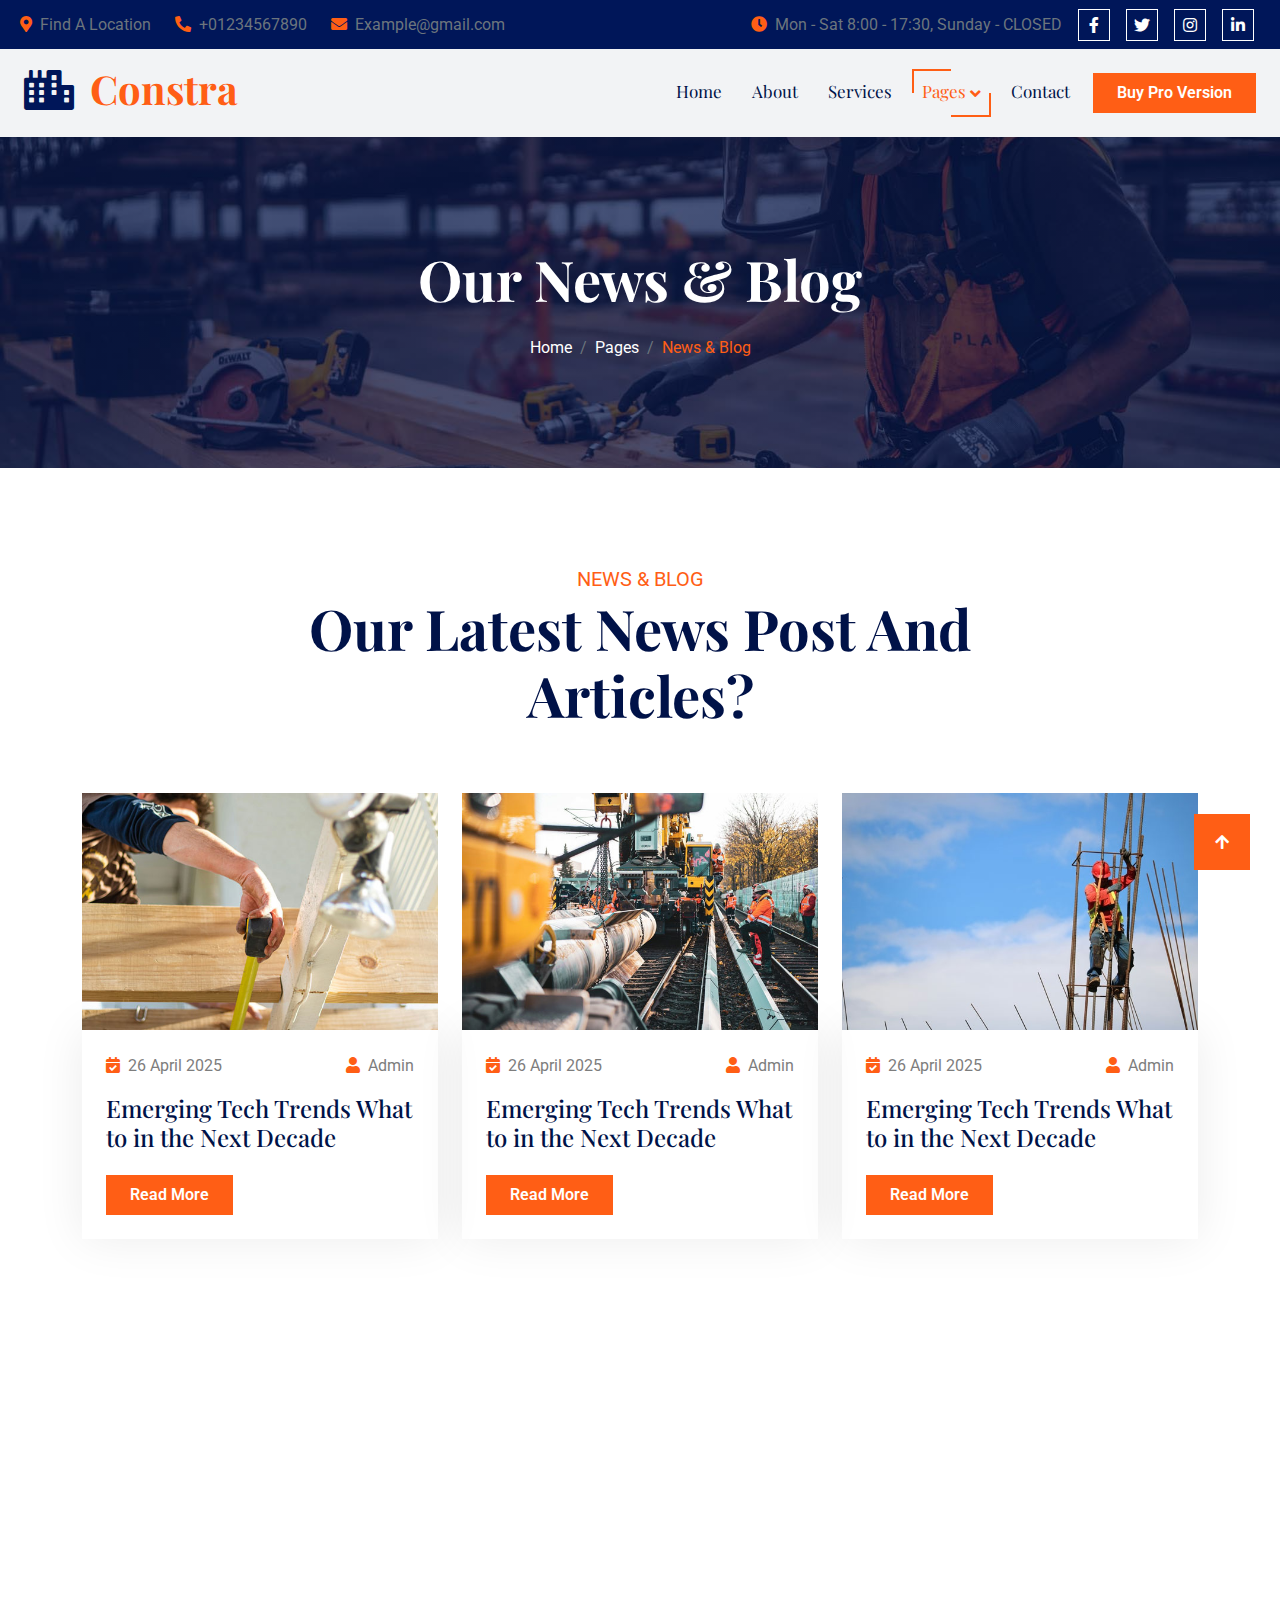
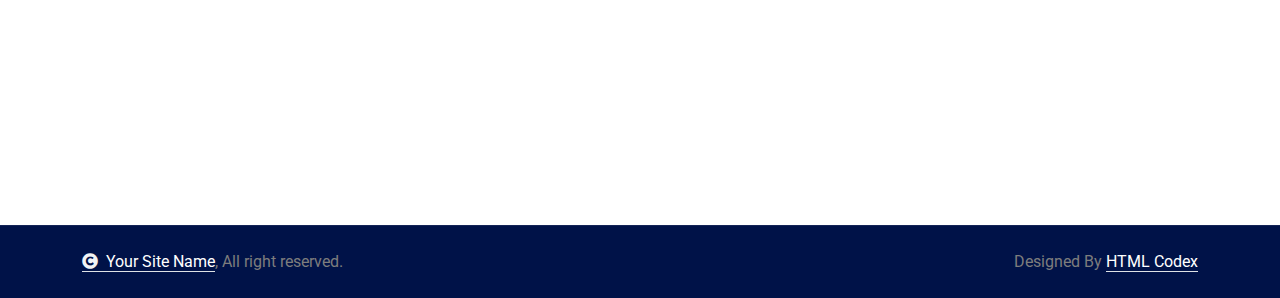
<file: blog.html>
<!DOCTYPE html>
<html lang="en">

    <head>
        <meta charset="utf-8">
        <title>Constra - Building Construction Website Template</title>
        <meta content="width=device-width, initial-scale=1.0" name="viewport">
        <meta content="" name="keywords">
        <meta content="" name="description">

        <!-- Google Web Fonts -->
        <link rel="preconnect" href="https://fonts.googleapis.com">
        <link rel="preconnect" href="https://fonts.gstatic.com" crossorigin>
        <link href="https://fonts.googleapis.com/css2?family=Playfair+Display:ital,wght@0,400..900;1,400..900&family=Roboto:wght@400;500;700&display=swap" rel="stylesheet"> 

        <!-- Icon Font Stylesheet -->
        <link rel="stylesheet" href="https://use.fontawesome.com/releases/v5.15.4/css/all.css"/>
        <link href="https://cdn.jsdelivr.net/npm/bootstrap-icons@1.4.1/font/bootstrap-icons.css" rel="stylesheet">

        <!-- Libraries Stylesheet -->
        <link href="lib/animate/animate.min.css" rel="stylesheet">

        <!-- Customized Bootstrap Stylesheet -->
        <link href="css/bootstrap.min.css" rel="stylesheet">

        <!-- Template Stylesheet -->
        <link href="css/style.css" rel="stylesheet">
    </head>

    <body>

        <!-- Spinner Start -->
        <div id="spinner" class="show bg-white position-fixed translate-middle w-100 vh-100 top-50 start-50 d-flex align-items-center justify-content-center">
            <div class="spinner-border text-primary" style="width: 3rem; height: 3rem;" role="status">
                <span class="sr-only">Loading...</span>
            </div>
        </div>
        <!-- Spinner End -->


        <!-- Topbar Start -->
        <div class="container-fluid topbar d-none d-xl-block w-100">
            <div class="row gx-0 align-items-center" style="height: 45px;">
                <div class="col-lg-6 text-center text-lg-start mb-lg-0">
                    <div class="d-flex flex-wrap">
                        <a href="#" class="text-muted me-4"><i class="fas fa-map-marker-alt text-secondary me-2"></i>Find A Location</a>
                        <a href="#" class="text-muted me-4"><i class="fas fa-phone-alt text-secondary me-2"></i>+01234567890</a>
                        <a href="#" class="text-muted me-0"><i class="fas fa-envelope text-secondary me-2"></i>Example@gmail.com</a>
                    </div>
                </div>
                <div class="col-lg-6 text-center text-lg-end">
                    <div class="d-flex align-items-center justify-content-end">
                        <a href="#" class="text-muted me-3"><i class="fas fa-clock text-secondary me-2"></i>Mon - Sat 8:00 - 17:30, Sunday - CLOSED</a>
                        <a href="#" class="btn btn-primary btn-square border border-white me-3"><i class="fab fa-facebook-f"></i></a>
                        <a href="#" class="btn btn-primary btn-square border border-white me-3"><i class="fab fa-twitter"></i></a>
                        <a href="#" class="btn btn-primary btn-square border border-white me-3"><i class="fab fa-instagram"></i></a>
                        <a href="#" class="btn btn-primary btn-square border border-white me-3"><i class="fab fa-linkedin-in"></i></a>
                    </div>
                </div>
            </div>
        </div>
        <!-- Topbar End -->


        <!-- Navbar & Hero Start -->
        <div class="container-fluid sticky-top px-0">
            <nav class="navbar navbar-expand-lg navbar-dark bg-light py-3 px-4">
                <a href="index.html" class="navbar-brand p-0">
                    <h1 class="text-secondary display-6"><i class="fas fa-city text-primary me-3"></i>Constra</h1>
                    <!-- <img src="img/logo.png" alt="Logo"> -->
                </a>
                <button class="navbar-toggler" type="button" data-bs-toggle="collapse" data-bs-target="#navbarCollapse">
                    <span class="fa fa-bars"></span>
                </button>
                <div class="collapse navbar-collapse" id="navbarCollapse">
                    <div class="navbar-nav ms-auto pt-2 pt-lg-0">
                        <a href="index.html" class="nav-item nav-link">Home</a>
                        <a href="about.html" class="nav-item nav-link">About</a>
                        <a href="service.html" class="nav-item nav-link">Services</a>
                        <div class="nav-item dropdown active">
                            <a href="#" class="nav-link dropdown-toggle text-dark active" data-bs-toggle="dropdown">Pages</a>
                            <div class="dropdown-menu m-lg-0">
                                <a href="feature.html" class="dropdown-item">Features</a>
                                <a href="blog.html" class="dropdown-item active">Our Blog</a>
                            </div>
                        </div>
                        <a href="contact.html" class="nav-item nav-link">Contact</a>
                    </div>
                    <div class="d-flex align-items-center flex-nowrap pt-3  pt-lg-0 ms-lg-2">
                        <a href="https://htmlcodex.com/downloading/?item=3351" class="btn btn-secondary py-2 px-4 flex-wrap flex-sm-shrink-0">Buy Pro Version</a>
                    </div>
                </div>
            </nav>
        </div>
        <!-- Navbar & Hero End -->

        <!-- Header Start -->
        <div class="container-fluid bg-breadcrumb">
            <div class="container text-center py-5" style="max-width: 900px;">
                <h4 class="text-white display-4 mb-4 wow fadeInDown" data-wow-delay="0.1s">Our News & Blog</h4>
                <ol class="breadcrumb d-flex justify-content-center mb-0 wow fadeInDown" data-wow-delay="0.3s">
                    <li class="breadcrumb-item"><a href="index.html">Home</a></li>
                    <li class="breadcrumb-item"><a href="#">Pages</a></li>
                    <li class="breadcrumb-item active text-secondary">News & Blog</li>
                </ol>    
            </div>
        </div>
        <!-- Header End -->

        <!-- Blog Start -->
        <div class="container-fluid blog py-5">
            <div class="container py-5">
                <div class="text-center mx-auto pb-5 wow fadeInUp" data-wow-delay="0.2s" style="max-width: 800px;">
                    <p class="text-uppercase text-secondary fs-5 mb-0">News & Blog</p>
                    <h2 class="display-4 text-capitalize mb-3">Our latest news post and articles?</h2>
                </div>
                <div class="row g-4">
                    <div class="col-lg-4 wow fadeInUp" data-wow-delay="0.2s">
                        <div class="blog-item h-100">
                            <div class="blog-img">
                                <img src="img/blog-1.jpg" class="img-fluid w-100" alt="">
                            </div>
                            <div class="blog-content p-4">
                                <div class="d-flex justify-content-between mb-3">
                                    <p class="mb-0"><i class="fa fa-calendar-check text-secondary me-1"></i> 26 April 2025</p>
                                    <p class="mb-0"><i class="fa fa-user text-secondary me-1"></i> Admin</p>
                                </div>
                                <a href="#" class="h4 d-block mb-4">Emerging Tech Trends What to in the Next Decade</a>
                                <a class="btn btn-secondary py-2 px-4" href="#">Read More</a>
                            </div>
                        </div>
                    </div>
                    <div class="col-lg-4 wow fadeInUp" data-wow-delay="0.4s">
                        <div class="blog-item h-100">
                            <div class="blog-img">
                                <img src="img/blog-2.jpg" class="img-fluid w-100" alt="">
                            </div>
                            <div class="blog-content p-4">
                                <div class="d-flex justify-content-between mb-3">
                                    <p class="mb-0"><i class="fa fa-calendar-check text-secondary me-1"></i> 26 April 2025</p>
                                    <p class="mb-0"><i class="fa fa-user text-secondary me-1"></i> Admin</p>
                                </div>
                                <a href="#" class="h4 d-block mb-4">Emerging Tech Trends What to in the Next Decade</a>
                                <a class="btn btn-secondary py-2 px-4" href="#">Read More</a>
                            </div>
                        </div>
                    </div>
                    <div class="col-lg-4 wow fadeInUp" data-wow-delay="0.6s">
                        <div class="blog-item h-100">
                            <div class="blog-img">
                                <img src="img/blog-3.jpg" class="img-fluid w-100" alt="">
                            </div>
                            <div class="blog-content p-4">
                                <div class="d-flex justify-content-between mb-3">
                                    <p class="mb-0"><i class="fa fa-calendar-check text-secondary me-1"></i> 26 April 2025</p>
                                    <p class="mb-0"><i class="fa fa-user text-secondary me-1"></i> Admin</p>
                                </div>
                                <a href="#" class="h4 d-block mb-4">Emerging Tech Trends What to in the Next Decade</a>
                                <a class="btn btn-secondary py-2 px-4" href="#">Read More</a>
                            </div>
                        </div>
                    </div>
                </div>
            </div>
        </div>
        <!-- Blog End -->

        <!-- Footer Start -->
        <div class="container-fluid footer py-5 wow fadeIn" data-wow-delay="0.2s">
            <div class="container py-5">
                <div class="row g-5">
                    <div class="col-md-6 col-lg-6 col-xl-3">
                        <div class="footer-item d-flex flex-column">
                            <div class="footer-item">
                                <h4 class="text-white mb-4">Newsletter</h4>
                                <p class="mb-3">Dolor amet sit justo amet elitr clita ipsum elitr est.Lorem ipsum dolor sit amet, consectetur adipiscing elit consectetur adipiscing elit.</p>
                                <div class="position-relative mx-auto">
                                    <input class="form-control w-100 py-3 ps-4 pe-5" type="text" placeholder="Enter your email">
                                    <button type="button" class="btn btn-secondary position-absolute top-0 end-0 py-2 mt-2 me-2">SignUp</button>
                                </div>
                            </div>
                        </div>
                    </div>
                    <div class="col-md-6 col-lg-6 col-xl-3">
                        <div class="footer-item d-flex flex-column">
                            <h4 class="text-white mb-4">Explore</h4>
                            <a href="#"><i class="fas fa-angle-right me-2"></i> Home</a>
                            <a href="#"><i class="fas fa-angle-right me-2"></i> Services</a>
                            <a href="#"><i class="fas fa-angle-right me-2"></i> About Us</a>
                            <a href="#"><i class="fas fa-angle-right me-2"></i> Latest Projects</a>
                            <a href="#"><i class="fas fa-angle-right me-2"></i> testimonial</a>
                            <a href="#"><i class="fas fa-angle-right me-2"></i> Our Team</a>
                            <a href="#"><i class="fas fa-angle-right me-2"></i> Contact Us</a>
                        </div>
                    </div>
                    <div class="col-md-6 col-lg-6 col-xl-3">
                        <div class="footer-item d-flex flex-column">
                            <h4 class="text-white mb-4">Our Services</h4>
                            <a href="#"><i class="fas fa-angle-right me-2"></i> General Construction</a>
                            <a href="#"><i class="fas fa-angle-right me-2"></i> Property Maintenance</a>
                            <a href="#"><i class="fas fa-angle-right me-2"></i> Project Managment</a>
                            <a href="#"><i class="fas fa-angle-right me-2"></i> Virtual Design & Build</a>
                            <a href="#"><i class="fas fa-angle-right me-2"></i> Residential Construction</a>
                            <a href="#"><i class="fas fa-angle-right me-2"></i> Preconstruction</a>
                            <a href="#"><i class="fas fa-angle-right me-2"></i> Design Build</a>
                        </div>
                    </div>
                    <div class="col-md-6 col-lg-6 col-xl-3">
                        <div class="footer-item d-flex flex-column">
                            <h4 class="text-white mb-4">Contact Info</h4>
                            <a href=""><i class="fa fa-map-marker-alt me-2"></i> 123 Street, New York, USA</a>
                            <a href=""><i class="fas fa-envelope me-2"></i> info@example.com</a>
                            <a href=""><i class="fas fa-envelope me-2"></i> info@example.com</a>
                            <a href=""><i class="fas fa-phone me-2"></i> +012 345 67890</a>
                            <a href="" class="mb-3"><i class="fas fa-print me-2"></i> +012 345 67890</a>
                            <div class="footer-btn d-flex align-items-center">
                                <a class="btn btn-secondary btn-md-square me-2" href=""><i class="fab fa-facebook-f text-white"></i></a>
                                <a class="btn btn-secondary btn-md-square me-2" href=""><i class="fab fa-twitter text-white"></i></a>
                                <a class="btn btn-secondary btn-md-square me-2" href=""><i class="fab fa-instagram text-white"></i></a>
                                <a class="btn btn-secondary btn-md-square me-0" href=""><i class="fab fa-linkedin-in text-white"></i></a>
                            </div>
                        </div>
                    </div>
                </div>
            </div>
        </div>
        <!-- Footer End -->

        
        <!-- Copyright Start -->
        <div class="container-fluid copyright py-4">
            <div class="container">
                <div class="row g-4 align-items-center">
                    <div class="col-md-6 text-center text-md-start mb-md-0">
                        <span class="text-body"><a href="#" class="border-bottom text-white"><i class="fas fa-copyright text-light me-2"></i>Your Site Name</a>, All right reserved.</span>
                    </div>
                    <div class="col-md-6 text-center text-md-end text-body">
                        <!--/*** The author’s attribution link must remain intact in the template. ***/-->
                        <!--/*** If you wish to remove this credit link, please purchase the Pro Version . ***/-->
                        Designed By <a class="border-bottom text-white" href="https://htmlcodex.com">HTML Codex</a>
                    </div>
                </div>
            </div>
        </div>
        <!-- Copyright End -->


        <!-- Back to Top -->
        <a href="#" class="btn btn-secondary btn-lg-square back-to-top"><i class="fa fa-arrow-up"></i></a>   

        
    <!-- JavaScript Libraries -->
    <script src="https://ajax.googleapis.com/ajax/libs/jquery/3.6.4/jquery.min.js"></script>
    <script src="https://cdn.jsdelivr.net/npm/bootstrap@5.0.0/dist/js/bootstrap.bundle.min.js"></script>
    <script src="lib/wow/wow.min.js"></script>
    <script src="lib/easing/easing.min.js"></script>
    <script src="lib/waypoints/waypoints.min.js"></script>
    

    <!-- Template Javascript -->
    <script src="js/main.js"></script>
    </body>

</html>
</file>
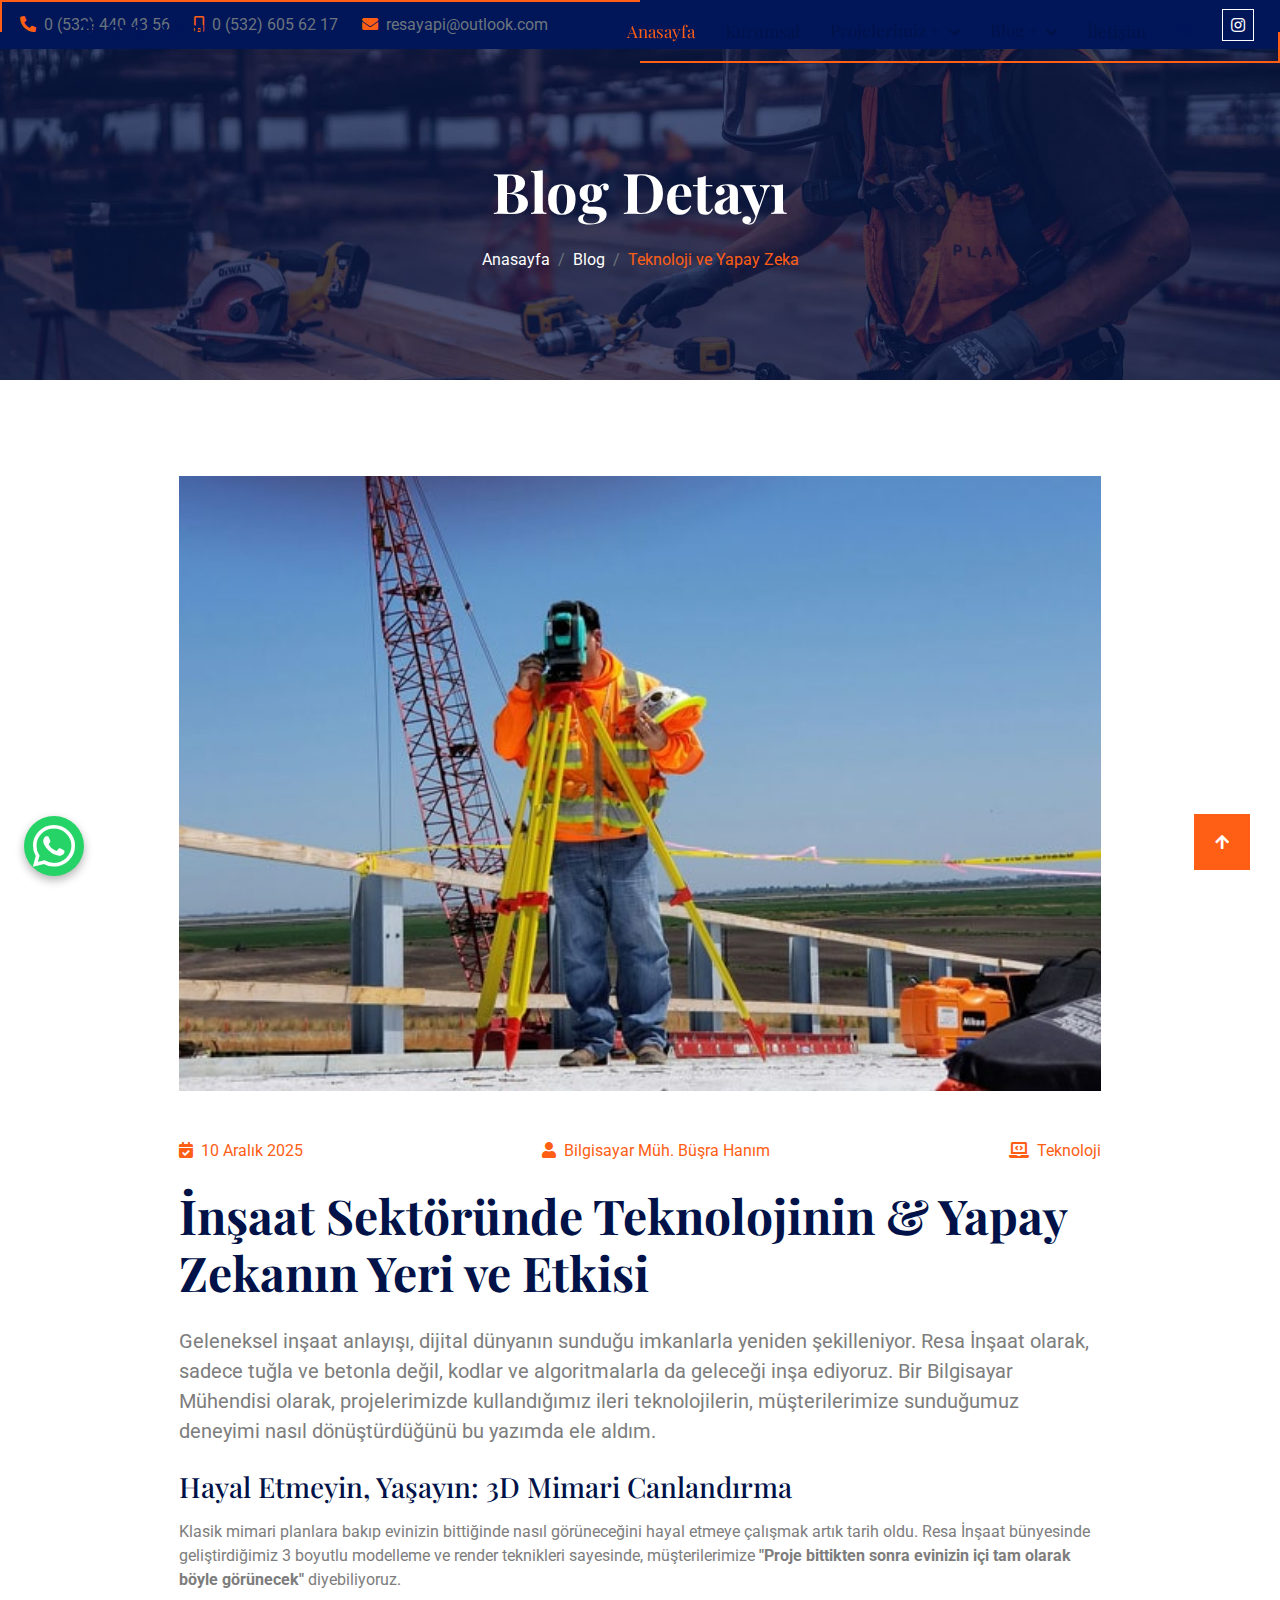
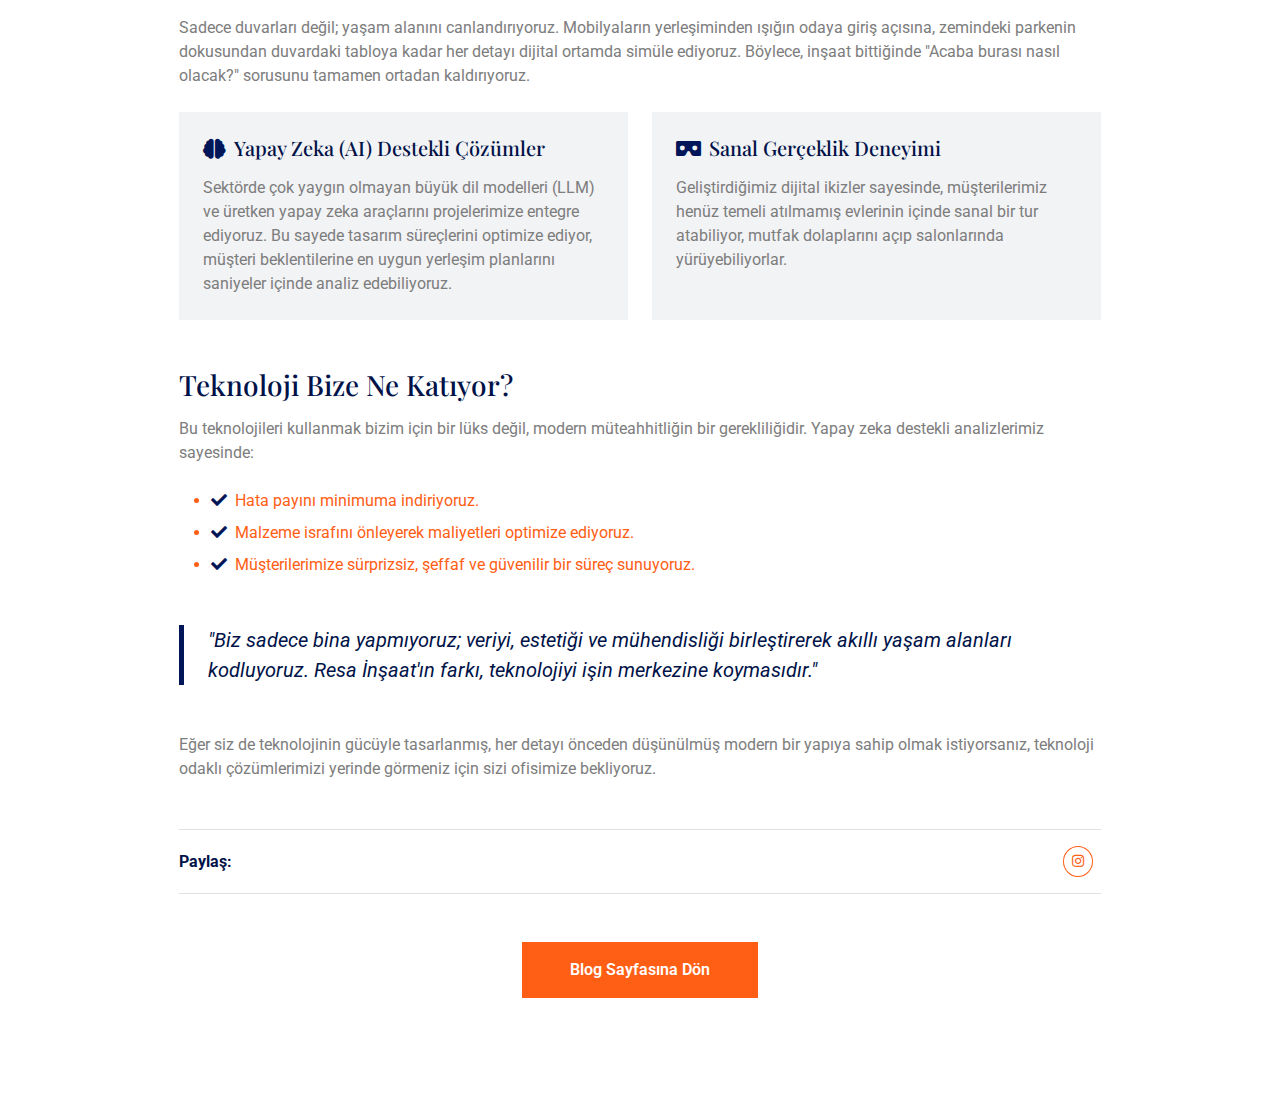
<file: BlogBilgisayarMuhendisi.html>
<!DOCTYPE html>
<html lang="tr">

    <head>
        <meta charset="utf-8">
        <title>İnşaatta Yapay Zeka ve 3D Tasarım - Resa İnşaat</title>
        <meta content="width=device-width, initial-scale=1.0" name="viewport">
        <meta content="yapay zeka, 3d mimari tasarım, sanal gerçeklik, inşaat teknolojileri, bilgisayar mühendisliği" name="keywords">
        <meta content="Bilgisayar Mühendisi Büşra Hanım, inşaat sektöründe yapay zeka ve 3D canlandırma teknolojilerinin kullanımını anlatıyor." name="description">

        <link rel="preconnect" href="https://fonts.googleapis.com">
        <link rel="preconnect" href="https://fonts.gstatic.com" crossorigin>
        <link href="https://fonts.googleapis.com/css2?family=Playfair+Display:ital,wght@0,400..900;1,400..900&family=Roboto:wght@400;500;700&display=swap" rel="stylesheet"> 

        <link rel="stylesheet" href="https://use.fontawesome.com/releases/v5.15.4/css/all.css"/>
        <link href="https://cdn.jsdelivr.net/npm/bootstrap-icons@1.4.1/font/bootstrap-icons.css" rel="stylesheet">

        <link href="lib/animate/animate.min.css" rel="stylesheet">

        <link href="css/bootstrap.min.css" rel="stylesheet">

        <link href="css/style.css" rel="stylesheet">
    </head>

    <body>

        <div id="spinner" class="show bg-white position-fixed translate-middle w-100 vh-100 top-50 start-50 d-flex align-items-center justify-content-center">
            <div class="spinner-border text-primary" style="width: 3rem; height: 3rem;" role="status">
                <span class="sr-only">Yükleniyor...</span>
            </div>
        </div>
        <div class="container-fluid topbar d-none d-xl-block w-100">
            <div class="row gx-0 align-items-center" style="height: 45px;">
                <div class="col-lg-6 text-center text-lg-start mb-lg-0">
                    <div class="d-flex flex-wrap">
                        <a href="tel:+905324404356" class="text-muted me-4"><i class="fas fa-phone-alt text-secondary me-2"></i>0 (532) 440 43 56</a>
                        <a href="tel:+905326056217" class="text-muted me-4"><i class="fas fa-mobile-alt text-secondary me-2"></i>0 (532) 605 62 17</a>
                        <a href="mailto:resayapi@outlook.com" class="text-muted me-0"><i class="fas fa-envelope text-secondary me-2"></i>resayapi@outlook.com</a>
                    </div>
                </div>
                <div class="col-lg-6 text-center text-lg-end">
                    <div class="d-flex align-items-center justify-content-end">
                        <a href="#" class="btn btn-primary btn-square border border-white me-3"><i class="fab fa-instagram"></i></a>
                    </div>
                </div>
            </div>
        </div>
        <div class="container-fluid sticky-top px-0">
            <nav class="navbar navbar-expand-lg resa-navbar fixed-top">
                <div class="container">

                    <!-- LOGO -->
                    <a class="navbar-brand d-flex align-items-center" href="index.html">
                    <i class="fas fa-building me-2"></i>
                    <strong>RESA YAPI</strong>
                    </a>

                    <!-- MOBILE BUTTON -->
                    <button class="navbar-toggler" type="button" data-bs-toggle="collapse" data-bs-target="#resaNavbar">
                    <span class="navbar-toggler-icon"></span>
                    </button>

                    <!-- MENU -->
                    <div class="collapse navbar-collapse" id="resaNavbar">
                    <ul class="navbar-nav ms-auto align-items-center">

                        <li class="nav-item">
                        <a class="nav-link active" href="index.html">Anasayfa</a>
                        </li>

                        <li class="nav-item">
                        <a class="nav-link" href="about.html">Kurumsal</a>
                        </li>

                          <!-- DROPDOWN -->
                            <li class="nav-item dropdown">
                            <a class="nav-link dropdown-toggle" href="#" data-bs-toggle="dropdown">
                                Projelerimiz <span class="plus">+</span>
                            </a>

                            <ul class="dropdown-menu">
                                <li>
                                <a class="dropdown-item" href="gelecekprojeler.html">
                                    Gelecek Projeler
                                </a>
                                </li>
                                <li>
                                <a class="dropdown-item" href="devamedenprojeler.html">
                                    Devam Eden Projeler
                                </a>
                                </li>
                                <li>
                                <a class="dropdown-item" href="tamamlanmisprojeler.html">
                                    Tamamlanmış Projeler
                                </a>
                                </li>
                            </ul>
                            </li>

                        <!-- DROPDOWN -->
                        <li class="nav-item dropdown">
                        <a class="nav-link dropdown-toggle" href="#" data-bs-toggle="dropdown">
                            Blog <span class="plus">+</span>
                        </a>
                        <ul class="dropdown-menu">
                            <li><a class="dropdown-item" href="blog.html">Blog & Haberler</a></li>
                        </ul>
                        </li>

                        <li class="nav-item">
                        <a class="nav-link" href="contact.html">İletişim</a>
                        </li>

                        <!-- ICON -->
                        <li class="nav-item ms-3">
                        <a class="nav-icon" href="contact.html">
                            <i class="far fa-envelope"></i>
                        </a>
                        </li>

                    </ul>
                    </div>
                </div>
                </nav>

        </div>
        <div class="container-fluid bg-breadcrumb">
            <div class="container text-center py-5" style="max-width: 900px;">
                <h4 class="text-white display-4 mb-4 wow fadeInDown" data-wow-delay="0.1s">Blog Detayı</h4>
                <ol class="breadcrumb d-flex justify-content-center mb-0 wow fadeInDown" data-wow-delay="0.3s">
                    <li class="breadcrumb-item"><a href="index.html">Anasayfa</a></li>
                    <li class="breadcrumb-item"><a href="blog.html">Blog</a></li>
                    <li class="breadcrumb-item active text-secondary">Teknoloji ve Yapay Zeka</li>
                </ol>    
            </div>
        </div>
        <div class="container-fluid blog py-5">
            <div class="container py-5">
                <div class="row g-5">
                    <div class="col-lg-10 mx-auto">
                        <div class="mb-5">
                            <img src="img/blog-4.jpg" class="img-fluid w-100 rounded" alt="İnşaatta Yapay Zeka">
                        </div>
                        
                        <div class="d-flex justify-content-between mb-4">
                            <span class="text-secondary"><i class="fa fa-calendar-check me-2"></i>10 Aralık 2025</span>
                            <span class="text-secondary"><i class="fa fa-user me-2"></i>Bilgisayar Müh. Büşra Hanım</span>
                            <span class="text-secondary"><i class="fa fa-laptop-code me-2"></i>Teknoloji</span>
                        </div>

                        <h1 class="display-5 mb-4">İnşaat Sektöründe Teknolojinin & Yapay Zekanın Yeri ve Etkisi</h1>
                        
                        <p class="fs-5 mb-4">
                            Geleneksel inşaat anlayışı, dijital dünyanın sunduğu imkanlarla yeniden şekilleniyor. 
                            Resa İnşaat olarak, sadece tuğla ve betonla değil, kodlar ve algoritmalarla da geleceği inşa ediyoruz. 
                            Bir Bilgisayar Mühendisi olarak, projelerimizde kullandığımız ileri teknolojilerin, 
                            müşterilerimize sunduğumuz deneyimi nasıl dönüştürdüğünü bu yazımda ele aldım.
                        </p>

                        <h3 class="mb-3">Hayal Etmeyin, Yaşayın: 3D Mimari Canlandırma</h3>
                        <p class="mb-4">
                            Klasik mimari planlara bakıp evinizin bittiğinde nasıl görüneceğini hayal etmeye çalışmak artık tarih oldu. 
                            Resa İnşaat bünyesinde geliştirdiğimiz 3 boyutlu modelleme ve render teknikleri sayesinde, 
                            müşterilerimize <strong>"Proje bittikten sonra evinizin içi tam olarak böyle görünecek"</strong> diyebiliyoruz.
                        </p>
                        <p class="mb-4">
                            Sadece duvarları değil; yaşam alanını canlandırıyoruz. Mobilyaların yerleşiminden ışığın odaya giriş açısına, 
                            zemindeki parkenin dokusundan duvardaki tabloya kadar her detayı dijital ortamda simüle ediyoruz. 
                            Böylece, inşaat bittiğinde "Acaba burası nasıl olacak?" sorusunu tamamen ortadan kaldırıyoruz.
                        </p>

                        <div class="row g-4 mb-5">
                            <div class="col-md-6">
                                <div class="bg-light p-4 rounded h-100">
                                    <h5 class="mb-3"><i class="fas fa-brain text-primary me-2"></i>Yapay Zeka (AI) Destekli Çözümler</h5>
                                    <p class="mb-0">Sektörde çok yaygın olmayan büyük dil modelleri (LLM) ve üretken yapay zeka araçlarını projelerimize entegre ediyoruz. Bu sayede tasarım süreçlerini optimize ediyor, müşteri beklentilerine en uygun yerleşim planlarını saniyeler içinde analiz edebiliyoruz.</p>
                                </div>
                            </div>
                            <div class="col-md-6">
                                <div class="bg-light p-4 rounded h-100">
                                    <h5 class="mb-3"><i class="fas fa-vr-cardboard text-primary me-2"></i>Sanal Gerçeklik Deneyimi</h5>
                                    <p class="mb-0">Geliştirdiğimiz dijital ikizler sayesinde, müşterilerimiz henüz temeli atılmamış evlerinin içinde sanal bir tur atabiliyor, mutfak dolaplarını açıp salonlarında yürüyebiliyorlar.</p>
                                </div>
                            </div>
                        </div>

                        <h3 class="mb-3">Teknoloji Bize Ne Katıyor?</h3>
                        <p class="mb-4">
                            Bu teknolojileri kullanmak bizim için bir lüks değil, modern müteahhitliğin bir gerekliliğidir. 
                            Yapay zeka destekli analizlerimiz sayesinde:
                        </p>
                        <ul class="mb-4 text-secondary">
                            <li class="mb-2"><i class="fa fa-check text-primary me-2"></i>Hata payını minimuma indiriyoruz.</li>
                            <li class="mb-2"><i class="fa fa-check text-primary me-2"></i>Malzeme israfını önleyerek maliyetleri optimize ediyoruz.</li>
                            <li class="mb-2"><i class="fa fa-check text-primary me-2"></i>Müşterilerimize sürprizsiz, şeffaf ve güvenilir bir süreç sunuyoruz.</li>
                        </ul>

                        <div class="border-start border-5 border-primary ps-4 my-5">
                            <p class="fs-5 fst-italic text-dark mb-0">
                                "Biz sadece bina yapmıyoruz; veriyi, estetiği ve mühendisliği birleştirerek akıllı yaşam alanları kodluyoruz. 
                                Resa İnşaat'ın farkı, teknolojiyi işin merkezine koymasıdır."
                            </p>
                        </div>

                        <p class="mb-5">
                            Eğer siz de teknolojinin gücüyle tasarlanmış, her detayı önceden düşünülmüş modern bir yapıya sahip olmak istiyorsanız, 
                            teknoloji odaklı çözümlerimizi yerinde görmeniz için sizi ofisimize bekliyoruz.
                        </p>

                        
                        <div class="d-flex justify-content-between align-items-center border-top border-bottom py-3">
                            <span class="fw-bold text-dark">Paylaş:</span>
                            <div class="d-flex">
                                <a class="btn btn-sm btn-outline-secondary rounded-circle me-2" href=""><i class="fab fa-instagram"></i></a>
                            </div>
                        </div>

                        <div class="text-center mt-5">
                            <a href="blog.html" class="btn btn-secondary py-3 px-5">Blog Sayfasına Dön</a>
                        </div>

                    </div>
                </div>
            </div>
        </div>
        <a href="#" class="btn btn-secondary btn-lg-square back-to-top"><i class="fa fa-arrow-up"></i></a>   

        <a href="https://wa.me/905326056217?text=Merhaba,%20web%20sitenizi%20inceledim.%20Hizmetleriniz%20ve%20fiyatlar%C4%B1n%C4%B1z%20hakk%C4%B1nda%20detayl%C4%B1%20bilgi%20almak%20istiyorum." 
           target="_blank" 
           class="position-fixed bottom-0 start-0 m-4 d-flex align-items-center justify-content-center rounded-circle" 
           style="z-index: 9999; width: 60px; height: 60px; background-color: #25D366; box-shadow: 0px 4px 10px rgba(0,0,0,0.3); text-decoration: none;">
            <i class="fab fa-whatsapp text-white fa-3x"></i>
        </a>
        <script src="https://ajax.googleapis.com/ajax/libs/jquery/3.6.4/jquery.min.js"></script>
    <script src="https://cdn.jsdelivr.net/npm/bootstrap@5.0.0/dist/js/bootstrap.bundle.min.js"></script>
    <script src="lib/wow/wow.min.js"></script>
    <script src="lib/easing/easing.min.js"></script>
    <script src="lib/waypoints/waypoints.min.js"></script>
    

    <script src="js/main.js"></script>
    </body>

</html>
</file>
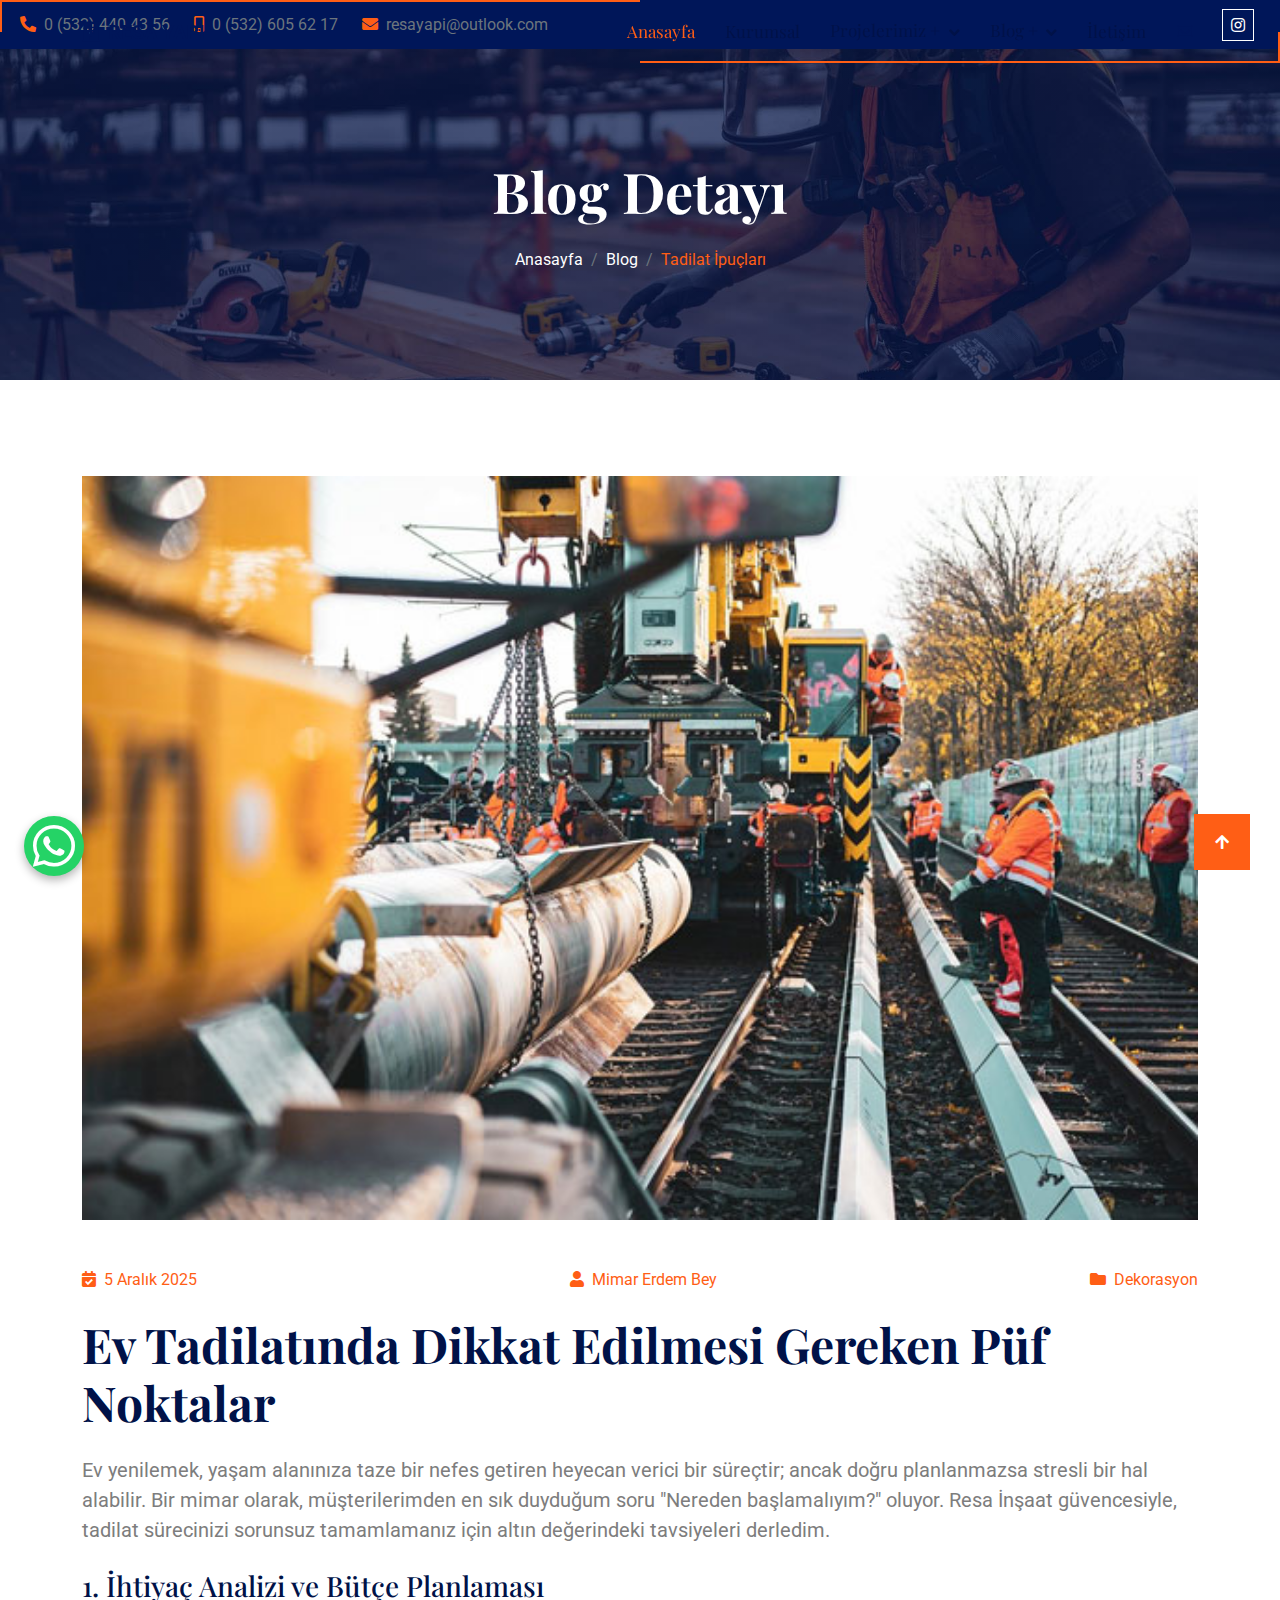
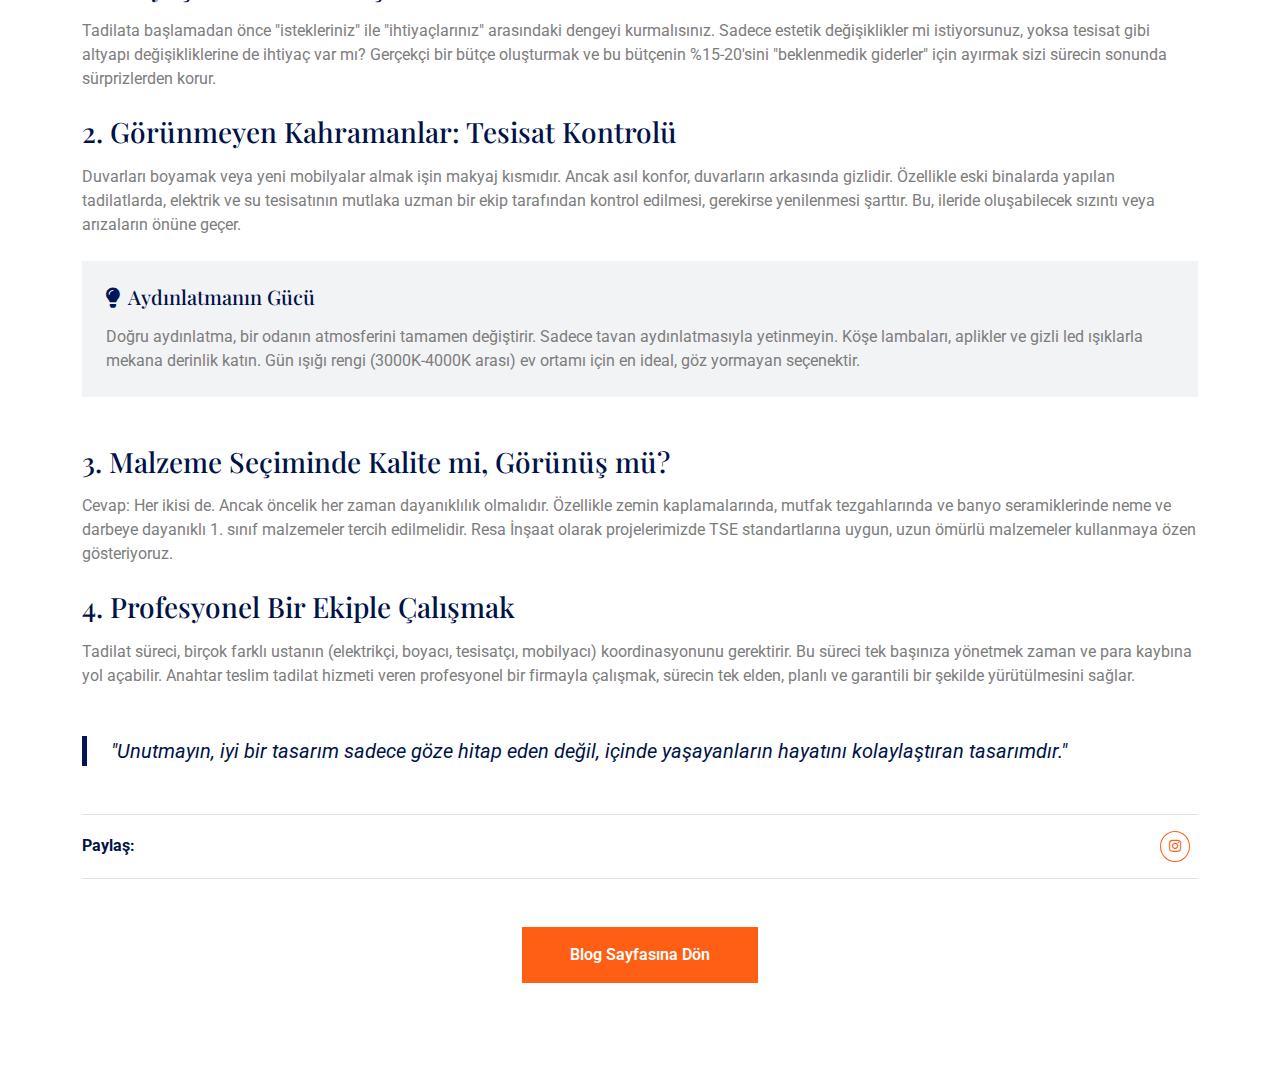
<file: BlogMimar.html>
<!DOCTYPE html>
<html lang="tr">

    <head>
        <meta charset="utf-8">
        <title>Ev Tadilatı Püf Noktaları - Resa İnşaat</title>
        <meta content="width=device-width, initial-scale=1.0" name="viewport">
        <meta content="ev tadilatı, dekorasyon önerileri, banyo yenileme, mutfak tadilatı, izmir tadilat" name="keywords">
        <meta content="Ev tadilatında dikkat edilmesi gerekenler, bütçe planlaması ve malzeme seçimi hakkında Mimar Erdem Bey'den tavsiyeler." name="description">

        <link rel="preconnect" href="https://fonts.googleapis.com">
        <link rel="preconnect" href="https://fonts.gstatic.com" crossorigin>
        <link href="https://fonts.googleapis.com/css2?family=Playfair+Display:ital,wght@0,400..900;1,400..900&family=Roboto:wght@400;500;700&display=swap" rel="stylesheet"> 

        <link rel="stylesheet" href="https://use.fontawesome.com/releases/v5.15.4/css/all.css"/>
        <link href="https://cdn.jsdelivr.net/npm/bootstrap-icons@1.4.1/font/bootstrap-icons.css" rel="stylesheet">

        <link href="lib/animate/animate.min.css" rel="stylesheet">

        <link href="css/bootstrap.min.css" rel="stylesheet">

        <link href="css/style.css" rel="stylesheet">
    </head>

    <body>

        <div id="spinner" class="show bg-white position-fixed translate-middle w-100 vh-100 top-50 start-50 d-flex align-items-center justify-content-center">
            <div class="spinner-border text-primary" style="width: 3rem; height: 3rem;" role="status">
                <span class="sr-only">Yükleniyor...</span>
            </div>
        </div>
        <div class="container-fluid topbar d-none d-xl-block w-100">
            <div class="row gx-0 align-items-center" style="height: 45px;">
                <div class="col-lg-6 text-center text-lg-start mb-lg-0">
                    <div class="d-flex flex-wrap">
                        <a href="tel:+905324404356" class="text-muted me-4"><i class="fas fa-phone-alt text-secondary me-2"></i>0 (532) 440 43 56</a>
                        <a href="tel:+905326056217" class="text-muted me-4"><i class="fas fa-mobile-alt text-secondary me-2"></i>0 (532) 605 62 17</a>
                        <a href="mailto:resayapi@outlook.com" class="text-muted me-0"><i class="fas fa-envelope text-secondary me-2"></i>resayapi@outlook.com</a>
                    </div>
                </div>
                <div class="col-lg-6 text-center text-lg-end">
                    <div class="d-flex align-items-center justify-content-end">
                        <a href="#" class="btn btn-primary btn-square border border-white me-3"><i class="fab fa-instagram"></i></a>
                    </div>
                </div>
            </div>
        </div>
        <div class="container-fluid sticky-top px-0">
            <nav class="navbar navbar-expand-lg resa-navbar fixed-top">
                <div class="container">

                    <!-- LOGO -->
                    <a class="navbar-brand d-flex align-items-center" href="index.html">
                    <i class="fas fa-building me-2"></i>
                    <strong>RESA YAPI</strong>
                    </a>

                    <!-- MOBILE BUTTON -->
                    <button class="navbar-toggler" type="button" data-bs-toggle="collapse" data-bs-target="#resaNavbar">
                    <span class="navbar-toggler-icon"></span>
                    </button>

                    <!-- MENU -->
                    <div class="collapse navbar-collapse" id="resaNavbar">
                    <ul class="navbar-nav ms-auto align-items-center">

                        <li class="nav-item">
                        <a class="nav-link active" href="index.html">Anasayfa</a>
                        </li>

                        <li class="nav-item">
                        <a class="nav-link" href="about.html">Kurumsal</a>
                        </li>

                          <!-- DROPDOWN -->
                            <li class="nav-item dropdown">
                            <a class="nav-link dropdown-toggle" href="#" data-bs-toggle="dropdown">
                                Projelerimiz <span class="plus">+</span>
                            </a>

                            <ul class="dropdown-menu">
                                <li>
                                <a class="dropdown-item" href="gelecekprojeler.html">
                                    Gelecek Projeler
                                </a>
                                </li>
                                <li>
                                <a class="dropdown-item" href="devamedenprojeler.html">
                                    Devam Eden Projeler
                                </a>
                                </li>
                                <li>
                                <a class="dropdown-item" href="tamamlanmisprojeler.html">
                                    Tamamlanmış Projeler
                                </a>
                                </li>
                            </ul>
                            </li>

                        <!-- DROPDOWN -->
                        <li class="nav-item dropdown">
                        <a class="nav-link dropdown-toggle" href="#" data-bs-toggle="dropdown">
                            Blog <span class="plus">+</span>
                        </a>
                        <ul class="dropdown-menu">
                            <li><a class="dropdown-item" href="blog.html">Blog & Haberler</a></li>
                        </ul>
                        </li>

                        <li class="nav-item">
                        <a class="nav-link" href="contact.html">İletişim</a>
                        </li>

                        <!-- ICON -->
                        <li class="nav-item ms-3">
                        <a class="nav-icon" href="contact.html">
                            <i class="far fa-envelope"></i>
                        </a>
                        </li>

                    </ul>
                    </div>
                </div>
                </nav>

        </div>
        <div class="container-fluid bg-breadcrumb">
            <div class="container text-center py-5" style="max-width: 900px;">
                <h4 class="text-white display-4 mb-4 wow fadeInDown" data-wow-delay="0.1s">Blog Detayı</h4>
                <ol class="breadcrumb d-flex justify-content-center mb-0 wow fadeInDown" data-wow-delay="0.3s">
                    <li class="breadcrumb-item"><a href="index.html">Anasayfa</a></li>
                    <li class="breadcrumb-item"><a href="blog.html">Blog</a></li>
                    <li class="breadcrumb-item active text-secondary">Tadilat İpuçları</li>
                </ol>    
            </div>
        </div>
        <div class="container-fluid blog py-5">
            <div class="container py-5">
                <div class="row g-5">
                    <div class="col-lg-12 mx-auto">
                        <div class="mb-5">
                            <img src="img/blog-2.jpg" class="img-fluid w-100 rounded" alt="Ev Tadilatı ve Dekorasyon">
                        </div>
                        
                        <div class="d-flex justify-content-between mb-4">
                            <span class="text-secondary"><i class="fa fa-calendar-check me-2"></i>5 Aralık 2025</span>
                            <span class="text-secondary"><i class="fa fa-user me-2"></i>Mimar Erdem Bey</span>
                            <span class="text-secondary"><i class="fa fa-folder me-2"></i>Dekorasyon</span>
                        </div>

                        <h1 class="display-5 mb-4">Ev Tadilatında Dikkat Edilmesi Gereken Püf Noktalar</h1>
                        
                        <p class="fs-5 mb-4">
                            Ev yenilemek, yaşam alanınıza taze bir nefes getiren heyecan verici bir süreçtir; ancak doğru planlanmazsa stresli bir hal alabilir. 
                            Bir mimar olarak, müşterilerimden en sık duyduğum soru "Nereden başlamalıyım?" oluyor. Resa İnşaat güvencesiyle, 
                            tadilat sürecinizi sorunsuz tamamlamanız için altın değerindeki tavsiyeleri derledim.
                        </p>

                        <h3 class="mb-3">1. İhtiyaç Analizi ve Bütçe Planlaması</h3>
                        <p class="mb-4">
                            Tadilata başlamadan önce "istekleriniz" ile "ihtiyaçlarınız" arasındaki dengeyi kurmalısınız. 
                            Sadece estetik değişiklikler mi istiyorsunuz, yoksa tesisat gibi altyapı değişikliklerine de ihtiyaç var mı? 
                            Gerçekçi bir bütçe oluşturmak ve bu bütçenin %15-20'sini "beklenmedik giderler" için ayırmak sizi sürecin sonunda sürprizlerden korur.
                        </p>

                        <h3 class="mb-3">2. Görünmeyen Kahramanlar: Tesisat Kontrolü</h3>
                        <p class="mb-4">
                            Duvarları boyamak veya yeni mobilyalar almak işin makyaj kısmıdır. Ancak asıl konfor, duvarların arkasında gizlidir.
                            Özellikle eski binalarda yapılan tadilatlarda, elektrik ve su tesisatının mutlaka uzman bir ekip tarafından kontrol edilmesi, 
                            gerekirse yenilenmesi şarttır. Bu, ileride oluşabilecek sızıntı veya arızaların önüne geçer.
                        </p>

                        <div class="row g-4 mb-5">
                            <div class="col-12">
                                <div class="bg-light p-4 rounded">
                                    <h5 class="mb-3"><i class="fas fa-lightbulb text-primary me-2"></i>Aydınlatmanın Gücü</h5>
                                    <p class="mb-0">
                                        Doğru aydınlatma, bir odanın atmosferini tamamen değiştirir. Sadece tavan aydınlatmasıyla yetinmeyin. 
                                        Köşe lambaları, aplikler ve gizli led ışıklarla mekana derinlik katın. 
                                        Gün ışığı rengi (3000K-4000K arası) ev ortamı için en ideal, göz yormayan seçenektir.
                                    </p>
                                </div>
                            </div>
                        </div>

                        <h3 class="mb-3">3. Malzeme Seçiminde Kalite mi, Görünüş mü?</h3>
                        <p class="mb-4">
                            Cevap: Her ikisi de. Ancak öncelik her zaman dayanıklılık olmalıdır. Özellikle zemin kaplamalarında, 
                            mutfak tezgahlarında ve banyo seramiklerinde neme ve darbeye dayanıklı 1. sınıf malzemeler tercih edilmelidir. 
                            Resa İnşaat olarak projelerimizde TSE standartlarına uygun, uzun ömürlü malzemeler kullanmaya özen gösteriyoruz.
                        </p>

                        <h3 class="mb-3">4. Profesyonel Bir Ekiple Çalışmak</h3>
                        <p class="mb-4">
                            Tadilat süreci, birçok farklı ustanın (elektrikçi, boyacı, tesisatçı, mobilyacı) koordinasyonunu gerektirir. 
                            Bu süreci tek başınıza yönetmek zaman ve para kaybına yol açabilir. 
                            Anahtar teslim tadilat hizmeti veren profesyonel bir firmayla çalışmak, 
                            sürecin tek elden, planlı ve garantili bir şekilde yürütülmesini sağlar.
                        </p>

                        <div class="border-start border-5 border-primary ps-4 my-5">
                            <p class="fs-5 fst-italic text-dark mb-0">
                                "Unutmayın, iyi bir tasarım sadece göze hitap eden değil, içinde yaşayanların hayatını kolaylaştıran tasarımdır."
                            </p>
                        </div>


                        <div class="d-flex justify-content-between align-items-center border-top border-bottom py-3">
                            <span class="fw-bold text-dark">Paylaş:</span>
                            <div class="d-flex">
                                <a class="btn btn-sm btn-outline-secondary rounded-circle me-2" href=""><i class="fab fa-instagram"></i></a>
                            </div>
                        </div>

                        <div class="text-center mt-5">
                            <a href="blog.html" class="btn btn-secondary py-3 px-5">Blog Sayfasına Dön</a>
                        </div>

                    </div>
                </div>
            </div>
        </div>
      
        <a href="#" class="btn btn-secondary btn-lg-square back-to-top"><i class="fa fa-arrow-up"></i></a>   

        <a href="https://wa.me/905326056217?text=Merhaba,%20web%20sitenizi%20inceledim.%20Hizmetleriniz%20ve%20fiyatlar%C4%B1n%C4%B1z%20hakk%C4%B1nda%20detayl%C4%B1%20bilgi%20almak%20istiyorum." 
           target="_blank" 
           class="position-fixed bottom-0 start-0 m-4 d-flex align-items-center justify-content-center rounded-circle" 
           style="z-index: 9999; width: 60px; height: 60px; background-color: #25D366; box-shadow: 0px 4px 10px rgba(0,0,0,0.3); text-decoration: none;">
            <i class="fab fa-whatsapp text-white fa-3x"></i>
        </a>
        <script src="https://ajax.googleapis.com/ajax/libs/jquery/3.6.4/jquery.min.js"></script>
    <script src="https://cdn.jsdelivr.net/npm/bootstrap@5.0.0/dist/js/bootstrap.bundle.min.js"></script>
    <script src="lib/wow/wow.min.js"></script>
    <script src="lib/easing/easing.min.js"></script>
    <script src="lib/waypoints/waypoints.min.js"></script>
    

    <script src="js/main.js"></script>
    </body>

</html>
</file>
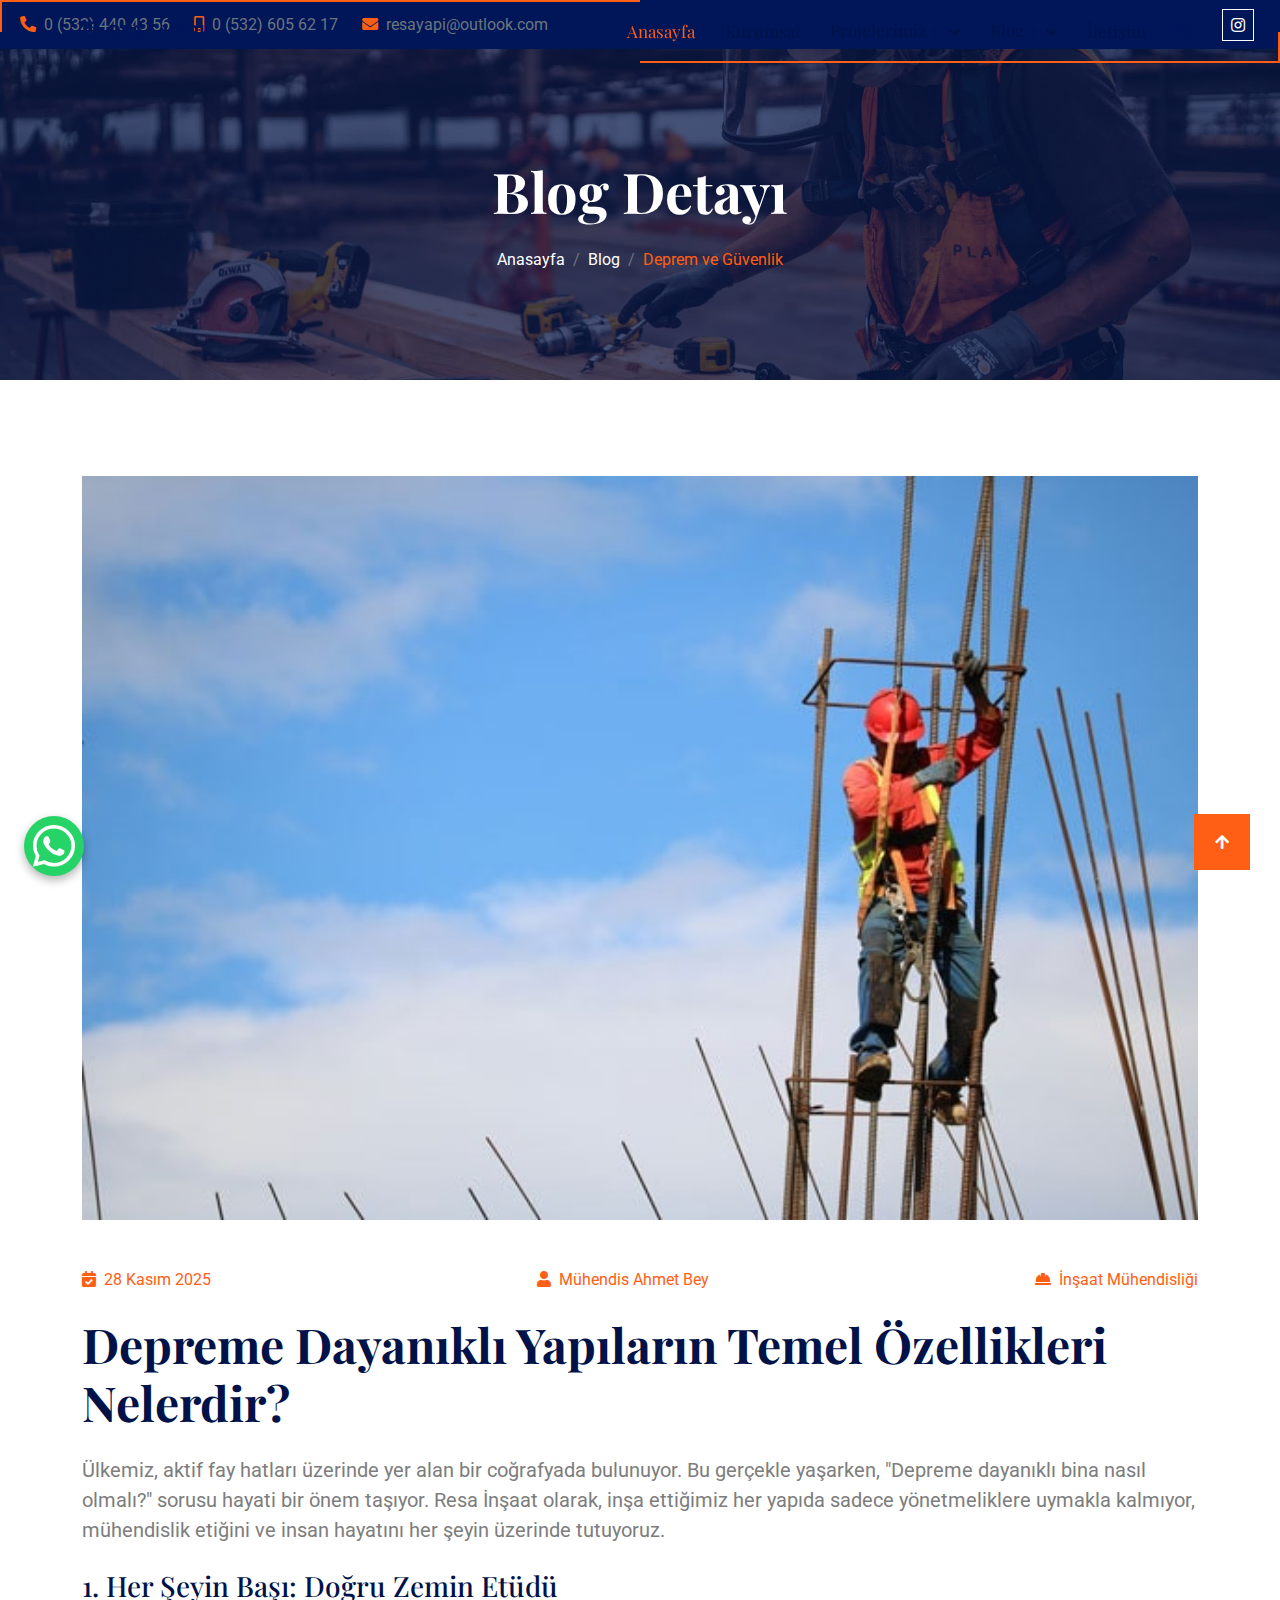
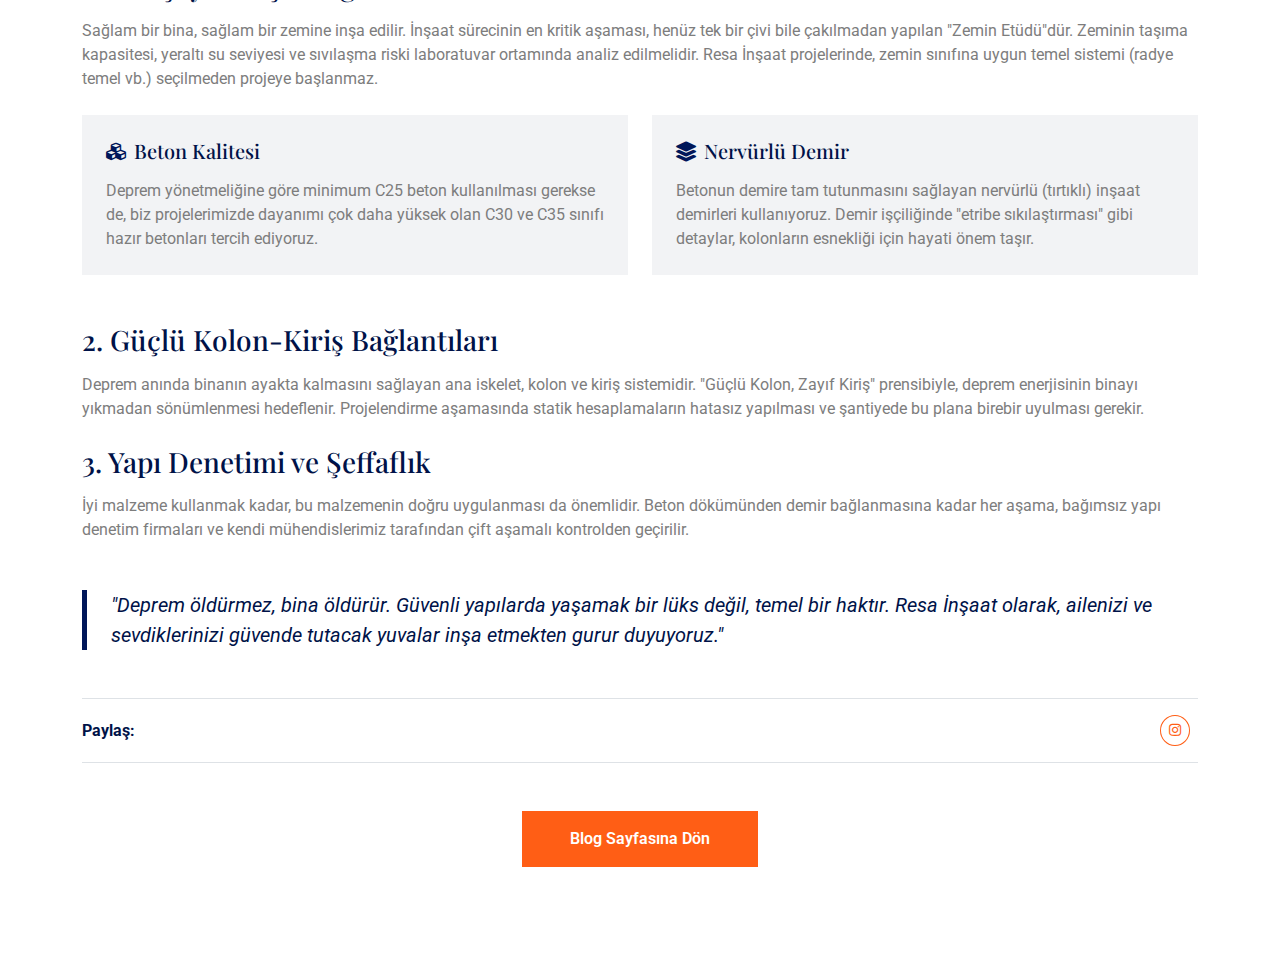
<file: BlogMuhendis.html>
<!DOCTYPE html>
<html lang="tr">

    <head>
        <meta charset="utf-8">
        <title>Depreme Dayanıklı Yapılar - Resa İnşaat</title>
        <meta content="width=device-width, initial-scale=1.0" name="viewport">
        <meta content="deprem yönetmeliği, dayanıklı binalar, zemin etüdü, c35 beton, inşaat mühendisliği" name="keywords">
        <meta content="Depreme dayanıklı bir binanın özellikleri nelerdir? Zemin etüdü ve malzeme kalitesinin önemi hakkında uzman görüşleri." name="description">

        <link rel="preconnect" href="https://fonts.googleapis.com">
        <link rel="preconnect" href="https://fonts.gstatic.com" crossorigin>
        <link href="https://fonts.googleapis.com/css2?family=Playfair+Display:ital,wght@0,400..900;1,400..900&family=Roboto:wght@400;500;700&display=swap" rel="stylesheet"> 

        <link rel="stylesheet" href="https://use.fontawesome.com/releases/v5.15.4/css/all.css"/>
        <link href="https://cdn.jsdelivr.net/npm/bootstrap-icons@1.4.1/font/bootstrap-icons.css" rel="stylesheet">

        <link href="lib/animate/animate.min.css" rel="stylesheet">

        <link href="css/bootstrap.min.css" rel="stylesheet">

        <link href="css/style.css" rel="stylesheet">
    </head>

    <body>

        <div id="spinner" class="show bg-white position-fixed translate-middle w-100 vh-100 top-50 start-50 d-flex align-items-center justify-content-center">
            <div class="spinner-border text-primary" style="width: 3rem; height: 3rem;" role="status">
                <span class="sr-only">Yükleniyor...</span>
            </div>
        </div>
        <div class="container-fluid topbar d-none d-xl-block w-100">
            <div class="row gx-0 align-items-center" style="height: 45px;">
                <div class="col-lg-6 text-center text-lg-start mb-lg-0">
                    <div class="d-flex flex-wrap">
                        <a href="tel:+905324404356" class="text-muted me-4"><i class="fas fa-phone-alt text-secondary me-2"></i>0 (532) 440 43 56</a>
                        <a href="tel:+905326056217" class="text-muted me-4"><i class="fas fa-mobile-alt text-secondary me-2"></i>0 (532) 605 62 17</a>
                        <a href="mailto:resayapi@outlook.com" class="text-muted me-0"><i class="fas fa-envelope text-secondary me-2"></i>resayapi@outlook.com</a>
                    </div>
                </div>
                <div class="col-lg-6 text-center text-lg-end">
                    <div class="d-flex align-items-center justify-content-end">
                        <a href="#" class="btn btn-primary btn-square border border-white me-3"><i class="fab fa-instagram"></i></a>
                    </div>
                </div>
            </div>
        </div>
        <div class="container-fluid sticky-top px-0">
            <nav class="navbar navbar-expand-lg resa-navbar fixed-top">
                    <div class="container">

                        <!-- LOGO -->
                        <a class="navbar-brand d-flex align-items-center" href="index.html">
                        <i class="fas fa-building me-2"></i>
                        <strong>RESA YAPI</strong>
                        </a>

                        <!-- MOBILE BUTTON -->
                        <button class="navbar-toggler" type="button" data-bs-toggle="collapse" data-bs-target="#resaNavbar">
                        <span class="navbar-toggler-icon"></span>
                        </button>

                        <!-- MENU -->
                        <div class="collapse navbar-collapse" id="resaNavbar">
                        <ul class="navbar-nav ms-auto align-items-center">

                            <li class="nav-item">
                            <a class="nav-link active" href="index.html">Anasayfa</a>
                            </li>

                            <li class="nav-item">
                            <a class="nav-link" href="about.html">Kurumsal</a>
                            </li>
                            
                           <!-- DROPDOWN -->
                            <li class="nav-item dropdown">
                            <a class="nav-link dropdown-toggle" href="#" data-bs-toggle="dropdown">
                                Projelerimiz <span class="plus">+</span>
                            </a>

                            <ul class="dropdown-menu">
                                <li>
                                <a class="dropdown-item" href="gelecekprojeler.html">
                                    Gelecek Projeler
                                </a>
                                </li>
                                <li>
                                <a class="dropdown-item" href="devamedenprojeler.html">
                                    Devam Eden Projeler
                                </a>
                                </li>
                                <li>
                                <a class="dropdown-item" href="tamamlanmisprojeler.html">
                                    Tamamlanmış Projeler
                                </a>
                                </li>
                            </ul>
                            </li>

                            <!-- DROPDOWN -->
                            <li class="nav-item dropdown">
                            <a class="nav-link dropdown-toggle" href="#" data-bs-toggle="dropdown">
                                Blog <span class="plus">+</span>
                            </a>
                            <ul class="dropdown-menu">
                                <li><a class="dropdown-item" href="blog.html">Blog & Haberler</a></li>
                            </ul>
                            </li>

                            <li class="nav-item">
                            <a class="nav-link" href="contact.html">İletişim</a>
                            </li>

                            <!-- ICON -->
                            <li class="nav-item ms-3">
                            <a class="nav-icon" href="contact.html">
                                <i class="far fa-envelope"></i>
                            </a>
                            </li>

                        </ul>
                        </div>
                    </div>
                    </nav>

        </div>
        <div class="container-fluid bg-breadcrumb">
            <div class="container text-center py-5" style="max-width: 900px;">
                <h4 class="text-white display-4 mb-4 wow fadeInDown" data-wow-delay="0.1s">Blog Detayı</h4>
                <ol class="breadcrumb d-flex justify-content-center mb-0 wow fadeInDown" data-wow-delay="0.3s">
                    <li class="breadcrumb-item"><a href="index.html">Anasayfa</a></li>
                    <li class="breadcrumb-item"><a href="blog.html">Blog</a></li>
                    <li class="breadcrumb-item active text-secondary">Deprem ve Güvenlik</li>
                </ol>    
            </div>
        </div>
        <div class="container-fluid blog py-5">
            <div class="container py-5">
                <div class="row g-5">
                    <div class="col-lg-12 mx-auto">
                        <div class="mb-5">
                            <img src="img/blog-3.jpg" class="img-fluid w-100 rounded" alt="Depreme Dayanıklı Yapılar">
                        </div>
                        
                        <div class="d-flex justify-content-between mb-4">
                            <span class="text-secondary"><i class="fa fa-calendar-check me-2"></i>28 Kasım 2025</span>
                            <span class="text-secondary"><i class="fa fa-user me-2"></i>Mühendis Ahmet Bey</span>
                            <span class="text-secondary"><i class="fa fa-hard-hat me-2"></i>İnşaat Mühendisliği</span>
                        </div>

                        <h1 class="display-5 mb-4">Depreme Dayanıklı Yapıların Temel Özellikleri Nelerdir?</h1>
                        
                        <p class="fs-5 mb-4">
                            Ülkemiz, aktif fay hatları üzerinde yer alan bir coğrafyada bulunuyor. Bu gerçekle yaşarken, 
                            "Depreme dayanıklı bina nasıl olmalı?" sorusu hayati bir önem taşıyor. Resa İnşaat olarak, 
                            inşa ettiğimiz her yapıda sadece yönetmeliklere uymakla kalmıyor, mühendislik etiğini ve 
                            insan hayatını her şeyin üzerinde tutuyoruz.
                        </p>

                        <h3 class="mb-3">1. Her Şeyin Başı: Doğru Zemin Etüdü</h3>
                        <p class="mb-4">
                            Sağlam bir bina, sağlam bir zemine inşa edilir. İnşaat sürecinin en kritik aşaması, henüz tek bir çivi bile çakılmadan yapılan "Zemin Etüdü"dür. 
                            Zeminin taşıma kapasitesi, yeraltı su seviyesi ve sıvılaşma riski laboratuvar ortamında analiz edilmelidir. 
                            Resa İnşaat projelerinde, zemin sınıfına uygun temel sistemi (radye temel vb.) seçilmeden projeye başlanmaz.
                        </p>

                        <div class="row g-4 mb-5">
                            <div class="col-md-6">
                                <div class="bg-light p-4 rounded h-100">
                                    <h5 class="mb-3"><i class="fas fa-cubes text-primary me-2"></i>Beton Kalitesi</h5>
                                    <p class="mb-0">Deprem yönetmeliğine göre minimum C25 beton kullanılması gerekse de, biz projelerimizde dayanımı çok daha yüksek olan C30 ve C35 sınıfı hazır betonları tercih ediyoruz.</p>
                                </div>
                            </div>
                            <div class="col-md-6">
                                <div class="bg-light p-4 rounded h-100">
                                    <h5 class="mb-3"><i class="fas fa-layer-group text-primary me-2"></i>Nervürlü Demir</h5>
                                    <p class="mb-0">Betonun demire tam tutunmasını sağlayan nervürlü (tırtıklı) inşaat demirleri kullanıyoruz. Demir işçiliğinde "etribe sıkılaştırması" gibi detaylar, kolonların esnekliği için hayati önem taşır.</p>
                                </div>
                            </div>
                        </div>

                        <h3 class="mb-3">2. Güçlü Kolon-Kiriş Bağlantıları</h3>
                        <p class="mb-4">
                            Deprem anında binanın ayakta kalmasını sağlayan ana iskelet, kolon ve kiriş sistemidir. 
                            "Güçlü Kolon, Zayıf Kiriş" prensibiyle, deprem enerjisinin binayı yıkmadan sönümlenmesi hedeflenir. 
                            Projelendirme aşamasında statik hesaplamaların hatasız yapılması ve şantiyede bu plana birebir uyulması gerekir.
                        </p>

                        <h3 class="mb-3">3. Yapı Denetimi ve Şeffaflık</h3>
                        <p class="mb-4">
                            İyi malzeme kullanmak kadar, bu malzemenin doğru uygulanması da önemlidir. 
                            Beton dökümünden demir bağlanmasına kadar her aşama, bağımsız yapı denetim firmaları ve kendi mühendislerimiz tarafından 
                            çift aşamalı kontrolden geçirilir.
                        </p>

                        <div class="border-start border-5 border-primary ps-4 my-5">
                            <p class="fs-5 fst-italic text-dark mb-0">
                                "Deprem öldürmez, bina öldürür. Güvenli yapılarda yaşamak bir lüks değil, temel bir haktır. 
                                Resa İnşaat olarak, ailenizi ve sevdiklerinizi güvende tutacak yuvalar inşa etmekten gurur duyuyoruz."
                            </p>
                        </div>


                        <div class="d-flex justify-content-between align-items-center border-top border-bottom py-3">
                            <span class="fw-bold text-dark">Paylaş:</span>
                            <div class="d-flex">
                                <a class="btn btn-sm btn-outline-secondary rounded-circle me-2" href=""><i class="fab fa-instagram"></i></a>
                            </div>
                        </div>

                        <div class="text-center mt-5">
                            <a href="blog.html" class="btn btn-secondary py-3 px-5">Blog Sayfasına Dön</a>
                        </div>

                    </div>
                </div>
            </div>
        </div>
    
        <a href="#" class="btn btn-secondary btn-lg-square back-to-top"><i class="fa fa-arrow-up"></i></a>   

        <a href="https://wa.me/905326056217?text=Merhaba,%20web%20sitenizi%20inceledim.%20Hizmetleriniz%20ve%20fiyatlar%C4%B1n%C4%B1z%20hakk%C4%B1nda%20detayl%C4%B1%20bilgi%20almak%20istiyorum." 
           target="_blank" 
           class="position-fixed bottom-0 start-0 m-4 d-flex align-items-center justify-content-center rounded-circle" 
           style="z-index: 9999; width: 60px; height: 60px; background-color: #25D366; box-shadow: 0px 4px 10px rgba(0,0,0,0.3); text-decoration: none;">
            <i class="fab fa-whatsapp text-white fa-3x"></i>
        </a>
        <script src="https://ajax.googleapis.com/ajax/libs/jquery/3.6.4/jquery.min.js"></script>
    <script src="https://cdn.jsdelivr.net/npm/bootstrap@5.0.0/dist/js/bootstrap.bundle.min.js"></script>
    <script src="lib/wow/wow.min.js"></script>
    <script src="lib/easing/easing.min.js"></script>
    <script src="lib/waypoints/waypoints.min.js"></script>
    

    <script src="js/main.js"></script>
    </body>

</html>
</file>
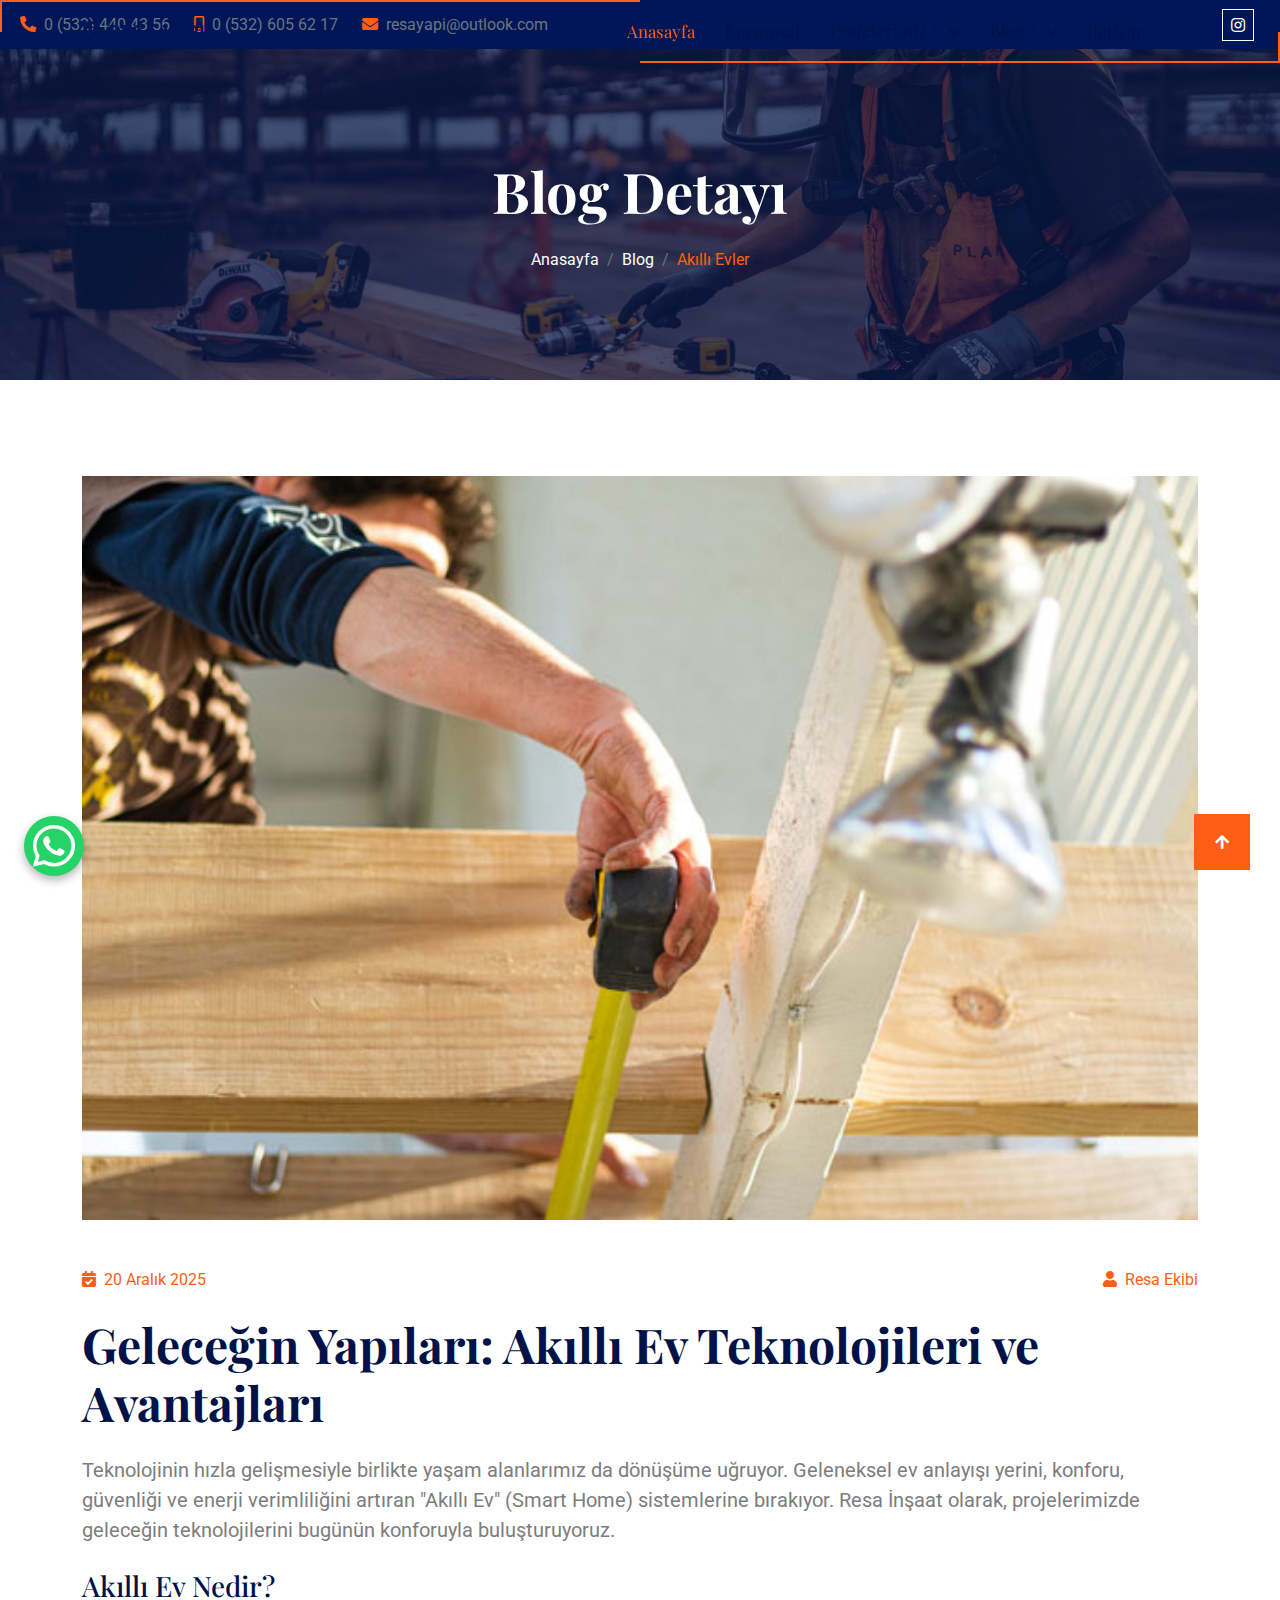
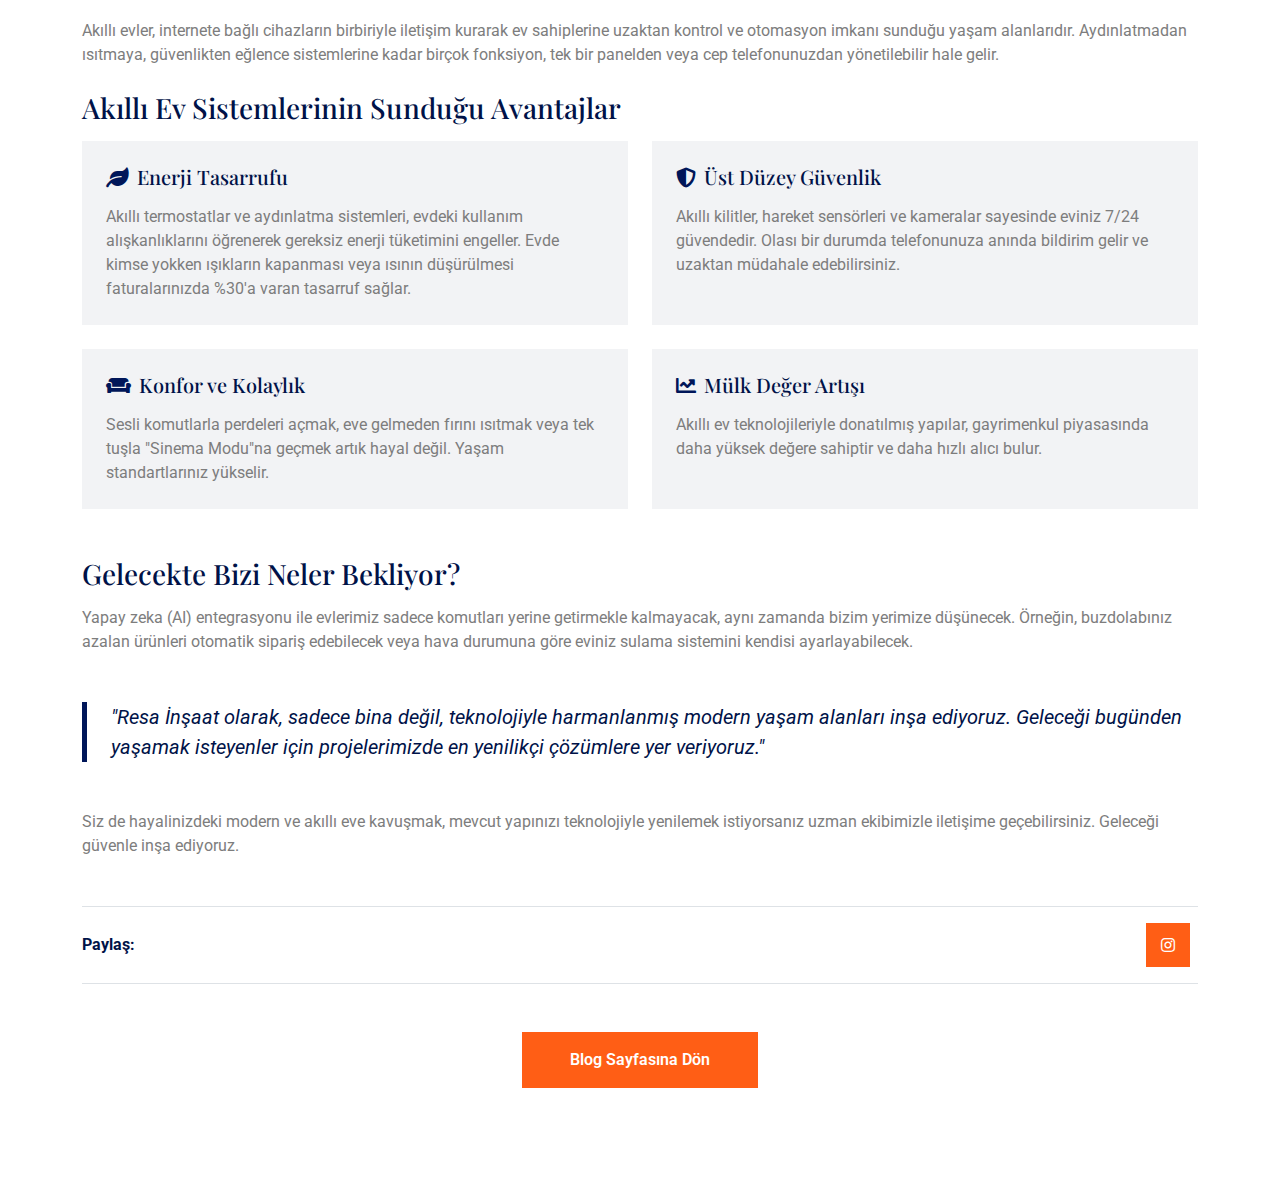
<file: BlogResa.html>
<!DOCTYPE html>
<html lang="tr">

    <head>
        <meta charset="utf-8">
        <title>Geleceğin Yapıları: Akıllı Evler - Resa İnşaat</title>
        <meta content="width=device-width, initial-scale=1.0" name="viewport">
        <meta content="akıllı evler, ev otomasyonu, inşaat teknolojileri, resa yapı blog" name="keywords">
        <meta content="Akıllı ev teknolojileri ve avantajları hakkında detaylı bilgi edinin. Resa İnşaat blog yazısı." name="description">

        <link rel="preconnect" href="https://fonts.googleapis.com">
        <link rel="preconnect" href="https://fonts.gstatic.com" crossorigin>
        <link href="https://fonts.googleapis.com/css2?family=Playfair+Display:ital,wght@0,400..900;1,400..900&family=Roboto:wght@400;500;700&display=swap" rel="stylesheet"> 

        <link rel="stylesheet" href="https://use.fontawesome.com/releases/v5.15.4/css/all.css"/>
        <link href="https://cdn.jsdelivr.net/npm/bootstrap-icons@1.4.1/font/bootstrap-icons.css" rel="stylesheet">

        <link href="lib/animate/animate.min.css" rel="stylesheet">

        <link href="css/bootstrap.min.css" rel="stylesheet">

        <link href="css/style.css" rel="stylesheet">
    </head>

    <body>

        <div id="spinner" class="show bg-white position-fixed translate-middle w-100 vh-100 top-50 start-50 d-flex align-items-center justify-content-center">
            <div class="spinner-border text-primary" style="width: 3rem; height: 3rem;" role="status">
                <span class="sr-only">Yükleniyor...</span>
            </div>
        </div>
        <div class="container-fluid topbar d-none d-xl-block w-100">
            <div class="row gx-0 align-items-center" style="height: 45px;">
                <div class="col-lg-6 text-center text-lg-start mb-lg-0">
                    <div class="d-flex flex-wrap">
                        <a href="tel:+905324404356" class="text-muted me-4"><i class="fas fa-phone-alt text-secondary me-2"></i>0 (532) 440 43 56</a>
                        <a href="tel:+905326056217" class="text-muted me-4"><i class="fas fa-mobile-alt text-secondary me-2"></i>0 (532) 605 62 17</a>
                        <a href="mailto:resayapi@outlook.com" class="text-muted me-0"><i class="fas fa-envelope text-secondary me-2"></i>resayapi@outlook.com</a>
                    </div>
                </div>
                <div class="col-lg-6 text-center text-lg-end">
                    <div class="d-flex align-items-center justify-content-end">
                        <a href="#" class="btn btn-primary btn-square border border-white me-3"><i class="fab fa-instagram"></i></a>
                    </div>
                </div>
            </div>
        </div>
        <div class="container-fluid sticky-top px-0">
            <nav class="navbar navbar-expand-lg resa-navbar fixed-top">
                <div class="container">

                    <!-- LOGO -->
                    <a class="navbar-brand d-flex align-items-center" href="index.html">
                    <i class="fas fa-building me-2"></i>
                    <strong>RESA YAPI</strong>
                    </a>

                    <!-- MOBILE BUTTON -->
                    <button class="navbar-toggler" type="button" data-bs-toggle="collapse" data-bs-target="#resaNavbar">
                    <span class="navbar-toggler-icon"></span>
                    </button>

                    <!-- MENU -->
                    <div class="collapse navbar-collapse" id="resaNavbar">
                    <ul class="navbar-nav ms-auto align-items-center">

                        <li class="nav-item">
                        <a class="nav-link active" href="index.html">Anasayfa</a>
                        </li>

                        <li class="nav-item">
                        <a class="nav-link" href="about.html">Kurumsal</a>
                        </li>

                           <!-- DROPDOWN -->
                            <li class="nav-item dropdown">
                            <a class="nav-link dropdown-toggle" href="#" data-bs-toggle="dropdown">
                                Projelerimiz <span class="plus">+</span>
                            </a>

                            <ul class="dropdown-menu">
                                <li>
                                <a class="dropdown-item" href="gelecekprojeler.html">
                                    Gelecek Projeler
                                </a>
                                </li>
                                <li>
                                <a class="dropdown-item" href="devamedenprojeler.html">
                                    Devam Eden Projeler
                                </a>
                                </li>
                                <li>
                                <a class="dropdown-item" href="tamamlanmisprojeler.html">
                                    Tamamlanmış Projeler
                                </a>
                                </li>
                            </ul>
                            </li>

                        <!-- DROPDOWN -->
                        <li class="nav-item dropdown">
                        <a class="nav-link dropdown-toggle" href="#" data-bs-toggle="dropdown">
                            Blog <span class="plus">+</span>
                        </a>
                        <ul class="dropdown-menu">
                            <li><a class="dropdown-item" href="blog.html">Blog & Haberler</a></li>
                        </ul>
                        </li>

                        <li class="nav-item">
                        <a class="nav-link" href="contact.html">İletişim</a>
                        </li>

                        <!-- ICON -->
                        <li class="nav-item ms-3">
                        <a class="nav-icon" href="contact.html">
                            <i class="far fa-envelope"></i>
                        </a>
                        </li>

                    </ul>
                    </div>
                </div>
                </nav>

        </div>
        <div class="container-fluid bg-breadcrumb">
            <div class="container text-center py-5" style="max-width: 900px;">
                <h4 class="text-white display-4 mb-4 wow fadeInDown" data-wow-delay="0.1s">Blog Detayı</h4>
                <ol class="breadcrumb d-flex justify-content-center mb-0 wow fadeInDown" data-wow-delay="0.3s">
                    <li class="breadcrumb-item"><a href="index.html">Anasayfa</a></li>
                    <li class="breadcrumb-item"><a href="blog.html">Blog</a></li>
                    <li class="breadcrumb-item active text-secondary">Akıllı Evler</li>
                </ol>    
            </div>
        </div>
        <div class="container-fluid blog py-5">
            <div class="container py-5">
                <div class="row g-5">
                    <div class="col-lg-12 mx-auto">
                        <div class="mb-5">
                            <img src="img/blog-1.jpg" class="img-fluid w-100 rounded" alt="Akıllı Ev Teknolojileri">
                        </div>
                        
                        <div class="d-flex justify-content-between mb-4">
                            <span class="text-secondary"><i class="fa fa-calendar-check me-2"></i>20 Aralık 2025</span>
                            <span class="text-secondary"><i class="fa fa-user me-2"></i>Resa Ekibi</span>
                        </div>

                        <h1 class="display-5 mb-4">Geleceğin Yapıları: Akıllı Ev Teknolojileri ve Avantajları</h1>
                        
                        <p class="fs-5 mb-4">
                            Teknolojinin hızla gelişmesiyle birlikte yaşam alanlarımız da dönüşüme uğruyor. 
                            Geleneksel ev anlayışı yerini, konforu, güvenliği ve enerji verimliliğini artıran 
                            "Akıllı Ev" (Smart Home) sistemlerine bırakıyor. Resa İnşaat olarak, projelerimizde 
                            geleceğin teknolojilerini bugünün konforuyla buluşturuyoruz.
                        </p>

                        <h3 class="mb-3">Akıllı Ev Nedir?</h3>
                        <p class="mb-4">
                            Akıllı evler, internete bağlı cihazların birbiriyle iletişim kurarak ev sahiplerine 
                            uzaktan kontrol ve otomasyon imkanı sunduğu yaşam alanlarıdır. Aydınlatmadan ısıtmaya, 
                            güvenlikten eğlence sistemlerine kadar birçok fonksiyon, tek bir panelden veya 
                            cep telefonunuzdan yönetilebilir hale gelir.
                        </p>

                        <h3 class="mb-3">Akıllı Ev Sistemlerinin Sunduğu Avantajlar</h3>
                        
                        <div class="row g-4 mb-5">
                            <div class="col-md-6">
                                <div class="bg-light p-4 rounded h-100">
                                    <h5 class="mb-3"><i class="fas fa-leaf text-primary me-2"></i>Enerji Tasarrufu</h5>
                                    <p class="mb-0">Akıllı termostatlar ve aydınlatma sistemleri, evdeki kullanım alışkanlıklarını öğrenerek gereksiz enerji tüketimini engeller. Evde kimse yokken ışıkların kapanması veya ısının düşürülmesi faturalarınızda %30'a varan tasarruf sağlar.</p>
                                </div>
                            </div>
                            <div class="col-md-6">
                                <div class="bg-light p-4 rounded h-100">
                                    <h5 class="mb-3"><i class="fas fa-shield-alt text-primary me-2"></i>Üst Düzey Güvenlik</h5>
                                    <p class="mb-0">Akıllı kilitler, hareket sensörleri ve kameralar sayesinde eviniz 7/24 güvendedir. Olası bir durumda telefonunuza anında bildirim gelir ve uzaktan müdahale edebilirsiniz.</p>
                                </div>
                            </div>
                            <div class="col-md-6">
                                <div class="bg-light p-4 rounded h-100">
                                    <h5 class="mb-3"><i class="fas fa-couch text-primary me-2"></i>Konfor ve Kolaylık</h5>
                                    <p class="mb-0">Sesli komutlarla perdeleri açmak, eve gelmeden fırını ısıtmak veya tek tuşla "Sinema Modu"na geçmek artık hayal değil. Yaşam standartlarınız yükselir.</p>
                                </div>
                            </div>
                            <div class="col-md-6">
                                <div class="bg-light p-4 rounded h-100">
                                    <h5 class="mb-3"><i class="fas fa-chart-line text-primary me-2"></i>Mülk Değer Artışı</h5>
                                    <p class="mb-0">Akıllı ev teknolojileriyle donatılmış yapılar, gayrimenkul piyasasında daha yüksek değere sahiptir ve daha hızlı alıcı bulur.</p>
                                </div>
                            </div>
                        </div>

                        <h3 class="mb-3">Gelecekte Bizi Neler Bekliyor?</h3>
                        <p class="mb-4">
                            Yapay zeka (AI) entegrasyonu ile evlerimiz sadece komutları yerine getirmekle kalmayacak, 
                            aynı zamanda bizim yerimize düşünecek. Örneğin, buzdolabınız azalan ürünleri otomatik sipariş edebilecek 
                            veya hava durumuna göre eviniz sulama sistemini kendisi ayarlayabilecek.
                        </p>

                        <div class="border-start border-5 border-primary ps-4 my-5">
                            <p class="fs-5 fst-italic text-dark mb-0">
                                "Resa İnşaat olarak, sadece bina değil, teknolojiyle harmanlanmış modern yaşam alanları inşa ediyoruz. 
                                Geleceği bugünden yaşamak isteyenler için projelerimizde en yenilikçi çözümlere yer veriyoruz."
                            </p>
                        </div>

                        <p class="mb-5">
                            Siz de hayalinizdeki modern ve akıllı eve kavuşmak, mevcut yapınızı teknolojiyle yenilemek istiyorsanız 
                            uzman ekibimizle iletişime geçebilirsiniz. Geleceği güvenle inşa ediyoruz.
                        </p>

                        <div class="d-flex justify-content-between align-items-center border-top border-bottom py-3">
                            <span class="fw-bold text-dark">Paylaş:</span>
                            <div class="d-flex">
                                <a class="btn btn-secondary btn-md-square me-2" href=""><i class="fab fa-instagram text-white"></i></a>
                            </div>
                        </div>

                        <div class="text-center mt-5">
                            <a href="blog.html" class="btn btn-secondary py-3 px-5">Blog Sayfasına Dön</a>
                        </div>

                    </div>
                </div>
            </div>
        </div>
        
        <a href="#" class="btn btn-secondary btn-lg-square back-to-top"><i class="fa fa-arrow-up"></i></a>   

        <a href="https://wa.me/905326056217?text=Merhaba,%20web%20sitenizi%20inceledim.%20Hizmetleriniz%20ve%20fiyatlar%C4%B1n%C4%B1z%20hakk%C4%B1nda%20detayl%C4%B1%20bilgi%20almak%20istiyorum." 
           target="_blank" 
           class="position-fixed bottom-0 start-0 m-4 d-flex align-items-center justify-content-center rounded-circle" 
           style="z-index: 9999; width: 60px; height: 60px; background-color: #25D366; box-shadow: 0px 4px 10px rgba(0,0,0,0.3); text-decoration: none;">
            <i class="fab fa-whatsapp text-white fa-3x"></i>
        </a>
        <script src="https://ajax.googleapis.com/ajax/libs/jquery/3.6.4/jquery.min.js"></script>
    <script src="https://cdn.jsdelivr.net/npm/bootstrap@5.0.0/dist/js/bootstrap.bundle.min.js"></script>
    <script src="lib/wow/wow.min.js"></script>
    <script src="lib/easing/easing.min.js"></script>
    <script src="lib/waypoints/waypoints.min.js"></script>
    

    <script src="js/main.js"></script>
    </body>

</html>
</file>
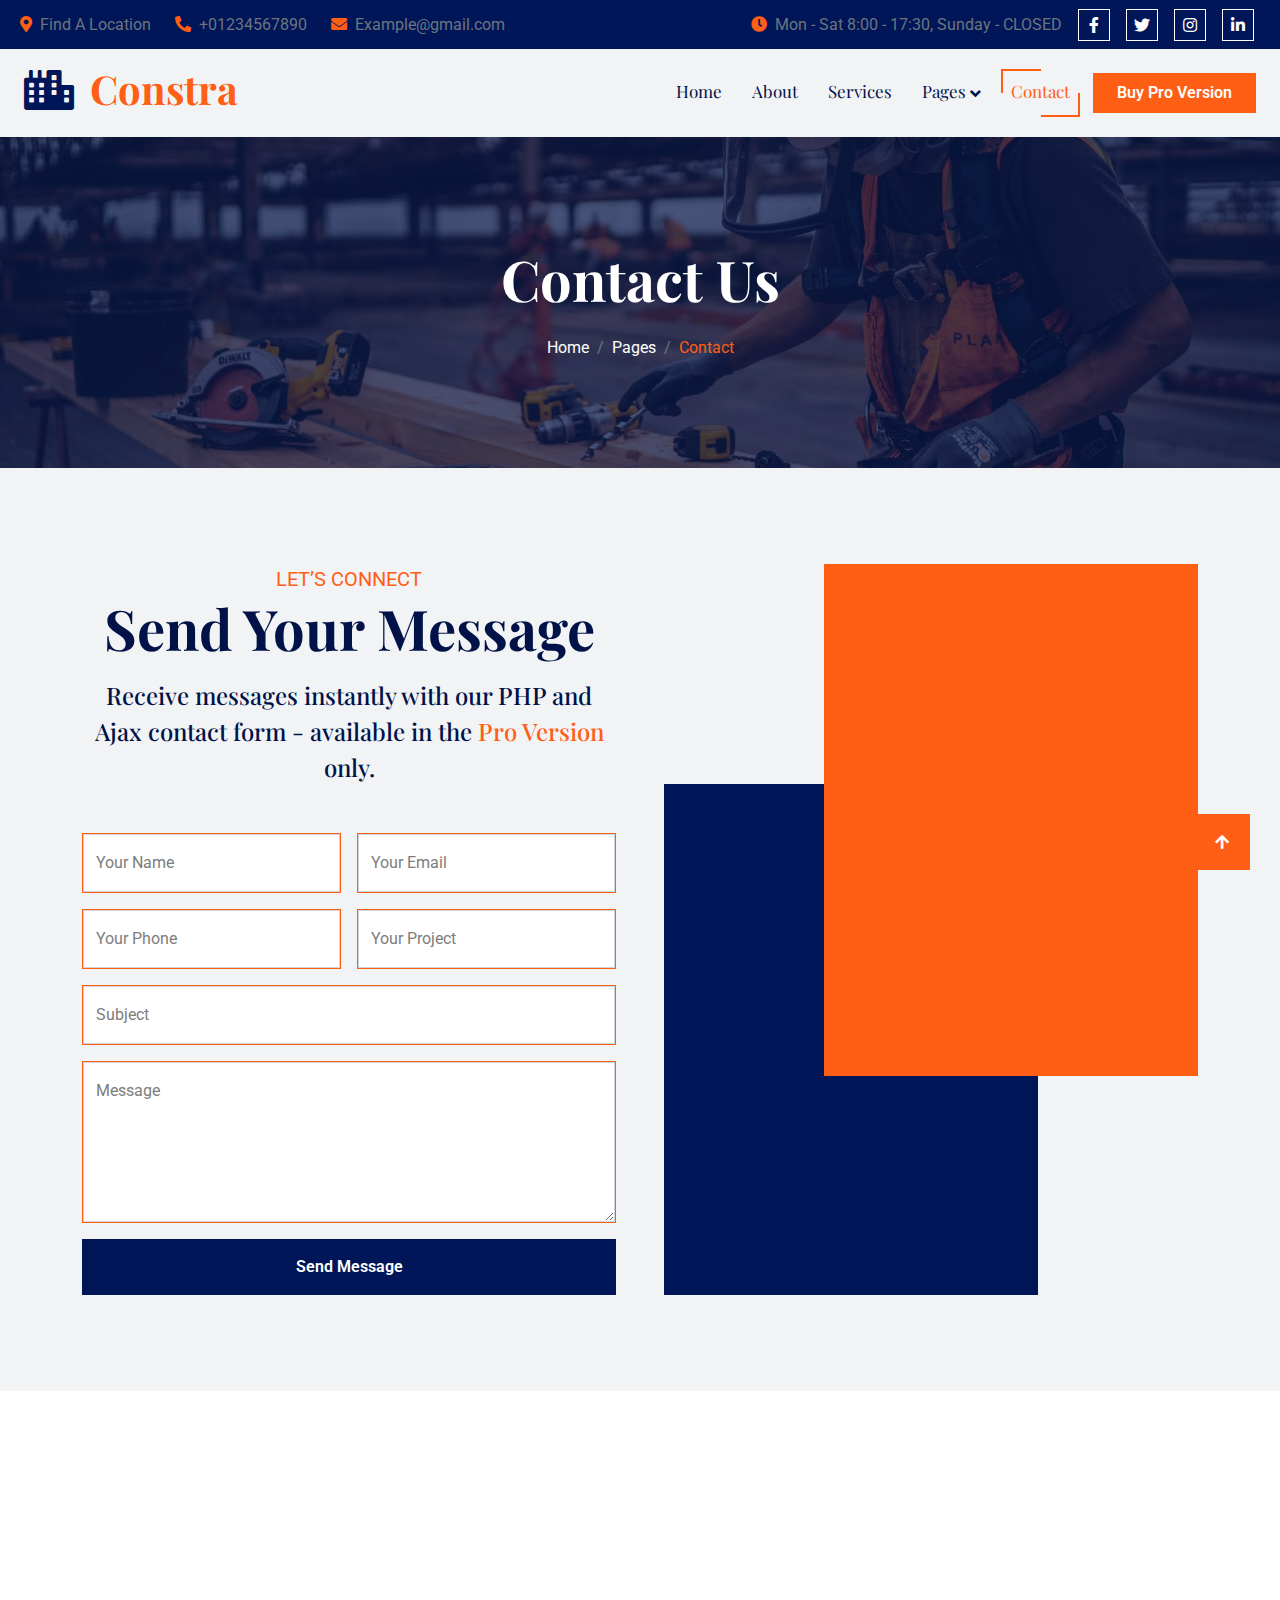
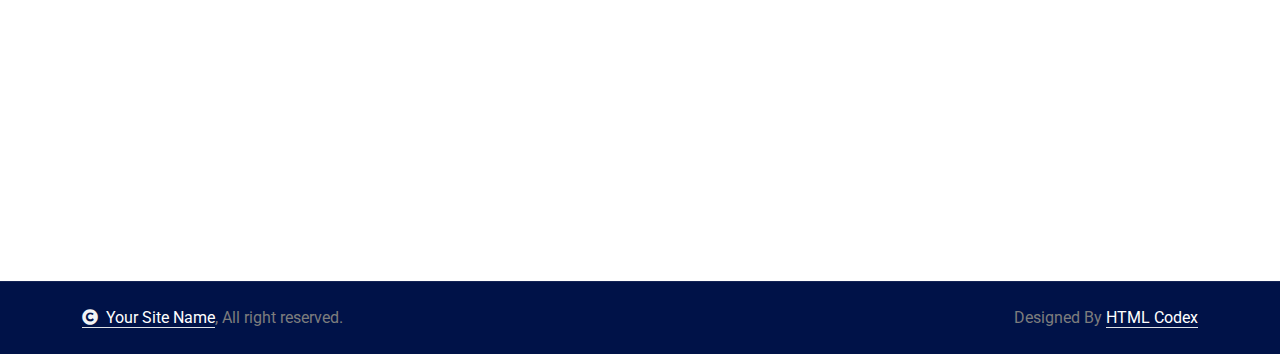
<file: contact.html>
<!DOCTYPE html>
<html lang="en">

    <head>
        <meta charset="utf-8">
        <title>Constra - Building Construction Website Template</title>
        <meta content="width=device-width, initial-scale=1.0" name="viewport">
        <meta content="" name="keywords">
        <meta content="" name="description">

        <!-- Google Web Fonts -->
        <link rel="preconnect" href="https://fonts.googleapis.com">
        <link rel="preconnect" href="https://fonts.gstatic.com" crossorigin>
        <link href="https://fonts.googleapis.com/css2?family=Playfair+Display:ital,wght@0,400..900;1,400..900&family=Roboto:wght@400;500;700&display=swap" rel="stylesheet"> 

        <!-- Icon Font Stylesheet -->
        <link rel="stylesheet" href="https://use.fontawesome.com/releases/v5.15.4/css/all.css"/>
        <link href="https://cdn.jsdelivr.net/npm/bootstrap-icons@1.4.1/font/bootstrap-icons.css" rel="stylesheet">

        <!-- Libraries Stylesheet -->
        <link href="lib/animate/animate.min.css" rel="stylesheet">

        <!-- Customized Bootstrap Stylesheet -->
        <link href="css/bootstrap.min.css" rel="stylesheet">

        <!-- Template Stylesheet -->
        <link href="css/style.css" rel="stylesheet">
    </head>

    <body>

        <!-- Spinner Start -->
        <div id="spinner" class="show bg-white position-fixed translate-middle w-100 vh-100 top-50 start-50 d-flex align-items-center justify-content-center">
            <div class="spinner-border text-primary" style="width: 3rem; height: 3rem;" role="status">
                <span class="sr-only">Loading...</span>
            </div>
        </div>
        <!-- Spinner End -->


        <!-- Topbar Start -->
        <div class="container-fluid topbar d-none d-xl-block w-100">
            <div class="row gx-0 align-items-center" style="height: 45px;">
                <div class="col-lg-6 text-center text-lg-start mb-lg-0">
                    <div class="d-flex flex-wrap">
                        <a href="#" class="text-muted me-4"><i class="fas fa-map-marker-alt text-secondary me-2"></i>Find A Location</a>
                        <a href="#" class="text-muted me-4"><i class="fas fa-phone-alt text-secondary me-2"></i>+01234567890</a>
                        <a href="#" class="text-muted me-0"><i class="fas fa-envelope text-secondary me-2"></i>Example@gmail.com</a>
                    </div>
                </div>
                <div class="col-lg-6 text-center text-lg-end">
                    <div class="d-flex align-items-center justify-content-end">
                        <a href="#" class="text-muted me-3"><i class="fas fa-clock text-secondary me-2"></i>Mon - Sat 8:00 - 17:30, Sunday - CLOSED</a>
                        <a href="#" class="btn btn-primary btn-square border border-white me-3"><i class="fab fa-facebook-f"></i></a>
                        <a href="#" class="btn btn-primary btn-square border border-white me-3"><i class="fab fa-twitter"></i></a>
                        <a href="#" class="btn btn-primary btn-square border border-white me-3"><i class="fab fa-instagram"></i></a>
                        <a href="#" class="btn btn-primary btn-square border border-white me-3"><i class="fab fa-linkedin-in"></i></a>
                    </div>
                </div>
            </div>
        </div>
        <!-- Topbar End -->


        <!-- Navbar & Hero Start -->
        <div class="container-fluid sticky-top px-0">
            <nav class="navbar navbar-expand-lg navbar-dark bg-light py-3 px-4">
                <a href="index.html" class="navbar-brand p-0">
                    <h1 class="text-secondary display-6"><i class="fas fa-city text-primary me-3"></i>Constra</h1>
                    <!-- <img src="img/logo.png" alt="Logo"> -->
                </a>
                <button class="navbar-toggler" type="button" data-bs-toggle="collapse" data-bs-target="#navbarCollapse">
                    <span class="fa fa-bars"></span>
                </button>
                <div class="collapse navbar-collapse" id="navbarCollapse">
                    <div class="navbar-nav ms-auto pt-2 pt-lg-0">
                        <a href="index.html" class="nav-item nav-link">Home</a>
                        <a href="about.html" class="nav-item nav-link">About</a>
                        <a href="service.html" class="nav-item nav-link">Services</a>
                        <div class="nav-item dropdown">
                            <a href="#" class="nav-link dropdown-toggle text-dark" data-bs-toggle="dropdown">Pages</a>
                            <div class="dropdown-menu m-lg-0">
                                <a href="feature.html" class="dropdown-item">Features</a>
                                <a href="blog.html" class="dropdown-item">Our Blog</a>
                            </div>
                        </div>
                        <a href="contact.html" class="nav-item nav-link active">Contact</a>
                    </div>
                    <div class="d-flex align-items-center flex-nowrap pt-3  pt-lg-0 ms-lg-2">
                        <a href="https://htmlcodex.com/downloading/?item=3351" class="btn btn-secondary py-2 px-4 flex-wrap flex-sm-shrink-0">Buy Pro Version</a>
                    </div>
                </div>
            </nav>
        </div>
        <!-- Navbar & Hero End -->

        <!-- Header Start -->
        <div class="container-fluid bg-breadcrumb">
            <div class="container text-center py-5" style="max-width: 900px;">
                <h4 class="text-white display-4 mb-4 wow fadeInDown" data-wow-delay="0.1s">Contact Us</h4>
                <ol class="breadcrumb d-flex justify-content-center mb-0 wow fadeInDown" data-wow-delay="0.3s">
                    <li class="breadcrumb-item"><a href="index.html">Home</a></li>
                    <li class="breadcrumb-item"><a href="#">Pages</a></li>
                    <li class="breadcrumb-item active text-secondary">Contact</li>
                </ol>    
            </div>
        </div>
        <!-- Header End -->

        <!-- Contact Start -->
        <div class="container-fluid contact bg-light py-5">
            <div class="container py-5">
                <div class="row g-5">
                    <div class="col-lg-6 wow fadeInLeft" data-wow-delay="0.2s">
                        <div class="text-center mx-auto pb-5" style="max-width: 800px;">
                            <p class="text-uppercase text-secondary fs-5 mb-0">Let’s Connect</p>
                            <h2 class="display-4 text-capitalize mb-3">Send Your Message</h2>
                            <h4 class="lh-base mb-0">Receive messages instantly with our PHP and Ajax contact form - available in the <a class="text-secondary" href="https://htmlcodex.com/downloading/?item=3351">Pro Version</a> only.</h4>
                        </div>
                        <form>
                            <div class="row g-3">
                                <div class="col-lg-12 col-xl-6">
                                    <div class="form-floating border border-secondary">
                                        <input type="text" class="form-control" id="name" placeholder="Your Name">
                                        <label for="name">Your Name</label>
                                    </div>
                                </div>
                                <div class="col-lg-12 col-xl-6">
                                    <div class="form-floating border border-secondary">
                                        <input type="email" class="form-control" id="email" placeholder="Your Email">
                                        <label for="email">Your Email</label>
                                    </div>
                                </div>
                                <div class="col-lg-12 col-xl-6">
                                    <div class="form-floating border border-secondary">
                                        <input type="phone" class="form-control" id="phone" placeholder="Phone">
                                        <label for="phone">Your Phone</label>
                                    </div>
                                </div>
                                <div class="col-lg-12 col-xl-6">
                                    <div class="form-floating border border-secondary">
                                        <input type="text" class="form-control" id="project" placeholder="Project">
                                        <label for="project">Your Project</label>
                                    </div>
                                </div>
                                <div class="col-12">
                                    <div class="form-floating border border-secondary">
                                        <input type="text" class="form-control" id="subject" placeholder="Subject">
                                        <label for="subject">Subject</label>
                                    </div>
                                </div>
                                <div class="col-12">
                                    <div class="form-floating border border-secondary">
                                        <textarea class="form-control" placeholder="Leave a message here" id="message" style="height: 160px"></textarea>
                                        <label for="message">Message</label>
                                    </div>
                                </div>
                                <div class="col-12">
                                    <button class="btn btn-primary w-100 py-3">Send Message</button>
                                </div>
                            </div>
                        </form>
                    </div>
                    <div class="col-lg-6 wow fadeInRight" data-wow-delay="0.4s">
                        <div class="contact-map h-100 w-100">
                            <iframe class="h-100 w-100" 
                            style="height: 500px;" src="https://www.google.com/maps/embed?pb=!1m18!1m12!1m3!1d387191.33750346623!2d-73.97968099999999!3d40.6974881!2m3!1f0!2f0!3f0!3m2!1i1024!2i768!4f13.1!3m3!1m2!1s0x89c24fa5d33f083b%3A0xc80b8f06e177fe62!2sNew%20York%2C%20NY%2C%20USA!5e0!3m2!1sen!2sbd!4v1694259649153!5m2!1sen!2sbd" 
                            loading="lazy" referrerpolicy="no-referrer-when-downgrade"></iframe>
                        </div>
                    </div>
                </div>
            </div>
        </div>
        <!-- Contact End -->

        <!-- Footer Start -->
        <div class="container-fluid footer py-5 wow fadeIn" data-wow-delay="0.2s">
            <div class="container py-5">
                <div class="row g-5">
                    <div class="col-md-6 col-lg-6 col-xl-3">
                        <div class="footer-item d-flex flex-column">
                            <div class="footer-item">
                                <h4 class="text-white mb-4">Newsletter</h4>
                                <p class="mb-3">Dolor amet sit justo amet elitr clita ipsum elitr est.Lorem ipsum dolor sit amet, consectetur adipiscing elit consectetur adipiscing elit.</p>
                                <div class="position-relative mx-auto">
                                    <input class="form-control w-100 py-3 ps-4 pe-5" type="text" placeholder="Enter your email">
                                    <button type="button" class="btn btn-secondary position-absolute top-0 end-0 py-2 mt-2 me-2">SignUp</button>
                                </div>
                            </div>
                        </div>
                    </div>
                    <div class="col-md-6 col-lg-6 col-xl-3">
                        <div class="footer-item d-flex flex-column">
                            <h4 class="text-white mb-4">Explore</h4>
                            <a href="#"><i class="fas fa-angle-right me-2"></i> Home</a>
                            <a href="#"><i class="fas fa-angle-right me-2"></i> Services</a>
                            <a href="#"><i class="fas fa-angle-right me-2"></i> About Us</a>
                            <a href="#"><i class="fas fa-angle-right me-2"></i> Latest Projects</a>
                            <a href="#"><i class="fas fa-angle-right me-2"></i> testimonial</a>
                            <a href="#"><i class="fas fa-angle-right me-2"></i> Our Team</a>
                            <a href="#"><i class="fas fa-angle-right me-2"></i> Contact Us</a>
                        </div>
                    </div>
                    <div class="col-md-6 col-lg-6 col-xl-3">
                        <div class="footer-item d-flex flex-column">
                            <h4 class="text-white mb-4">Our Services</h4>
                            <a href="#"><i class="fas fa-angle-right me-2"></i> General Construction</a>
                            <a href="#"><i class="fas fa-angle-right me-2"></i> Property Maintenance</a>
                            <a href="#"><i class="fas fa-angle-right me-2"></i> Project Managment</a>
                            <a href="#"><i class="fas fa-angle-right me-2"></i> Virtual Design & Build</a>
                            <a href="#"><i class="fas fa-angle-right me-2"></i> Residential Construction</a>
                            <a href="#"><i class="fas fa-angle-right me-2"></i> Preconstruction</a>
                            <a href="#"><i class="fas fa-angle-right me-2"></i> Design Build</a>
                        </div>
                    </div>
                    <div class="col-md-6 col-lg-6 col-xl-3">
                        <div class="footer-item d-flex flex-column">
                            <h4 class="text-white mb-4">Contact Info</h4>
                            <a href=""><i class="fa fa-map-marker-alt me-2"></i> 123 Street, New York, USA</a>
                            <a href=""><i class="fas fa-envelope me-2"></i> info@example.com</a>
                            <a href=""><i class="fas fa-envelope me-2"></i> info@example.com</a>
                            <a href=""><i class="fas fa-phone me-2"></i> +012 345 67890</a>
                            <a href="" class="mb-3"><i class="fas fa-print me-2"></i> +012 345 67890</a>
                            <div class="footer-btn d-flex align-items-center">
                                <a class="btn btn-secondary btn-md-square me-2" href=""><i class="fab fa-facebook-f text-white"></i></a>
                                <a class="btn btn-secondary btn-md-square me-2" href=""><i class="fab fa-twitter text-white"></i></a>
                                <a class="btn btn-secondary btn-md-square me-2" href=""><i class="fab fa-instagram text-white"></i></a>
                                <a class="btn btn-secondary btn-md-square me-0" href=""><i class="fab fa-linkedin-in text-white"></i></a>
                            </div>
                        </div>
                    </div>
                </div>
            </div>
        </div>
        <!-- Footer End -->

        
        <!-- Copyright Start -->
        <div class="container-fluid copyright py-4">
            <div class="container">
                <div class="row g-4 align-items-center">
                    <div class="col-md-6 text-center text-md-start mb-md-0">
                        <span class="text-body"><a href="#" class="border-bottom text-white"><i class="fas fa-copyright text-light me-2"></i>Your Site Name</a>, All right reserved.</span>
                    </div>
                    <div class="col-md-6 text-center text-md-end text-body">
                        <!--/*** The author’s attribution link must remain intact in the template. ***/-->
                        <!--/*** If you wish to remove this credit link, please purchase the Pro Version . ***/-->
                        Designed By <a class="border-bottom text-white" href="https://htmlcodex.com">HTML Codex</a>
                    </div>
                </div>
            </div>
        </div>
        <!-- Copyright End -->


        <!-- Back to Top -->
        <a href="#" class="btn btn-secondary btn-lg-square back-to-top"><i class="fa fa-arrow-up"></i></a>   

        
    <!-- JavaScript Libraries -->
    <script src="https://ajax.googleapis.com/ajax/libs/jquery/3.6.4/jquery.min.js"></script>
    <script src="https://cdn.jsdelivr.net/npm/bootstrap@5.0.0/dist/js/bootstrap.bundle.min.js"></script>
    <script src="lib/wow/wow.min.js"></script>
    <script src="lib/easing/easing.min.js"></script>
    <script src="lib/waypoints/waypoints.min.js"></script>
    

    <!-- Template Javascript -->
    <script src="js/main.js"></script>
    </body>

</html>
</file>
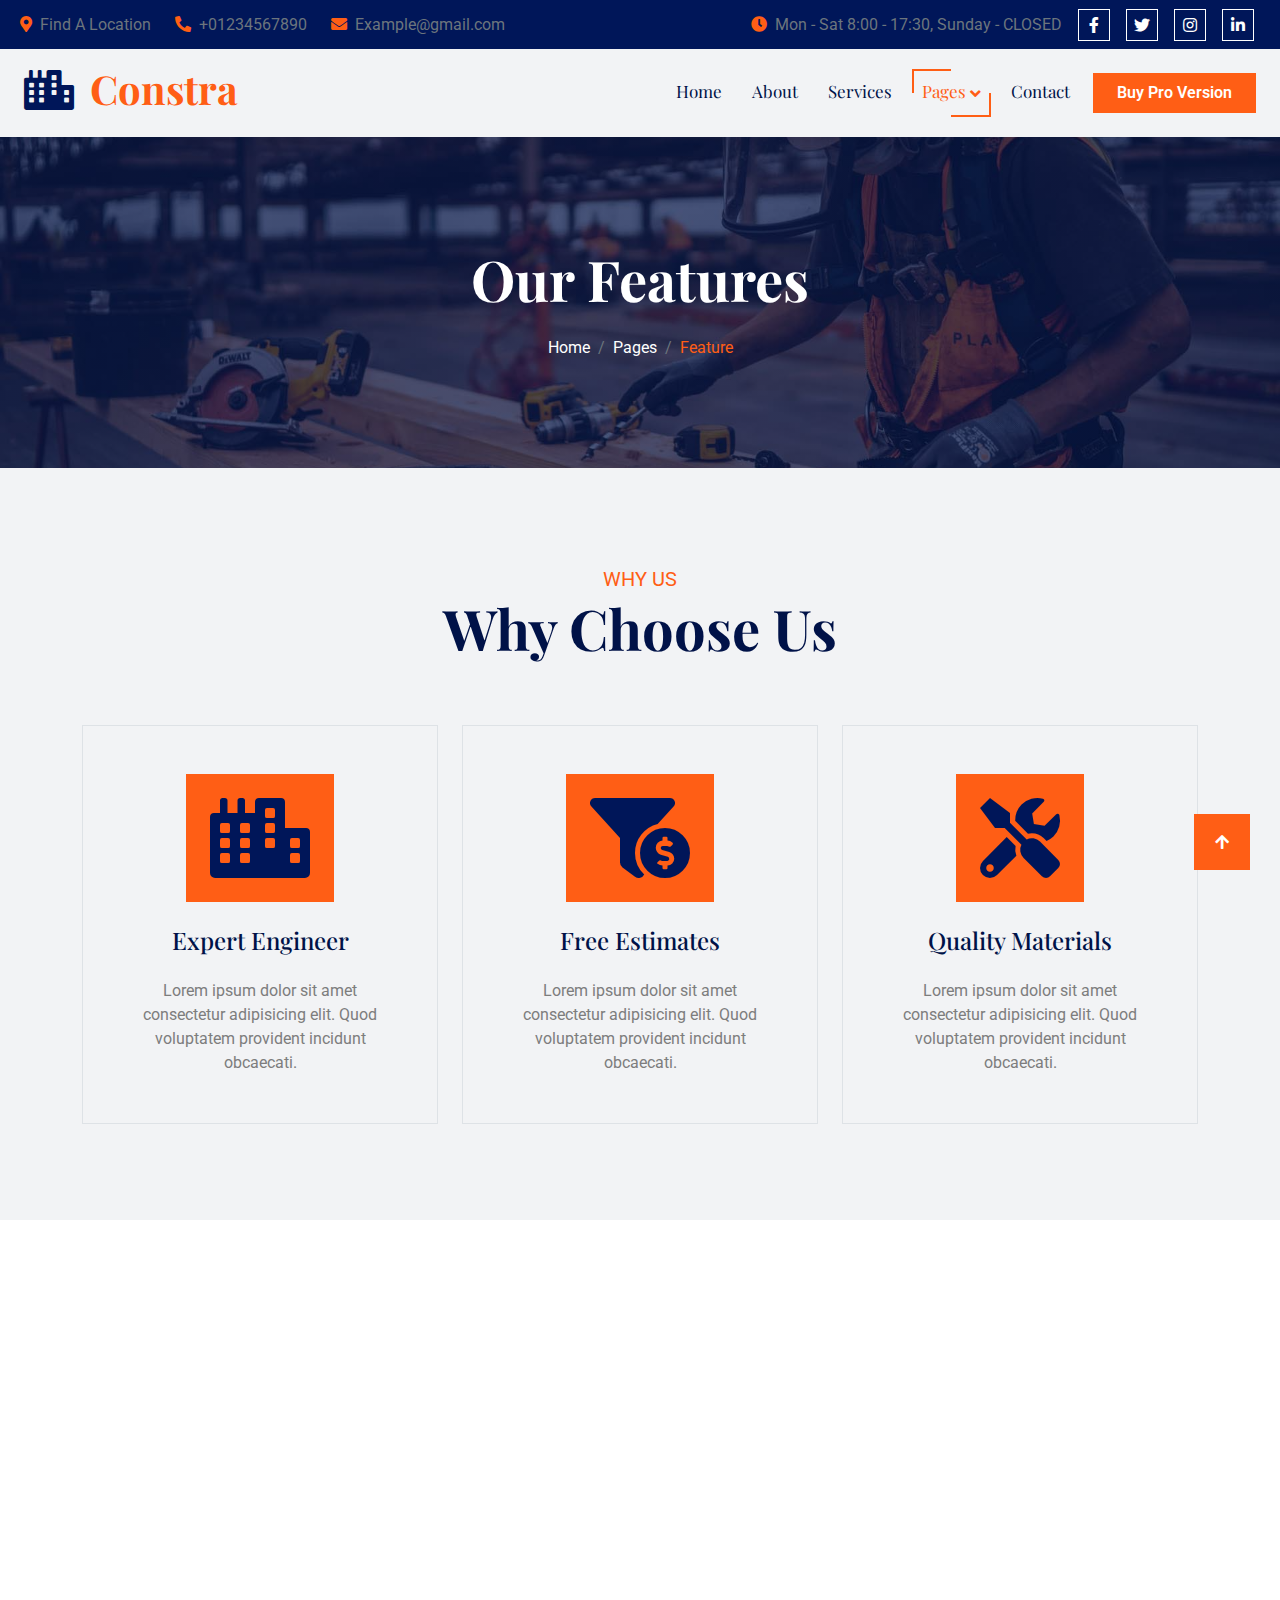
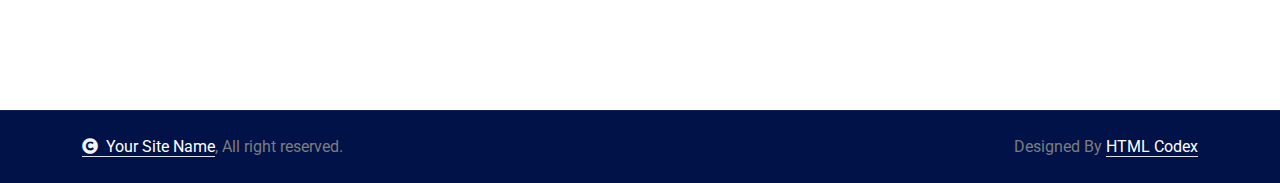
<file: feature.html>
<!DOCTYPE html>
<html lang="en">

    <head>
        <meta charset="utf-8">
        <title>Constra - Building Construction Website Template</title>
        <meta content="width=device-width, initial-scale=1.0" name="viewport">
        <meta content="" name="keywords">
        <meta content="" name="description">

        <!-- Google Web Fonts -->
        <link rel="preconnect" href="https://fonts.googleapis.com">
        <link rel="preconnect" href="https://fonts.gstatic.com" crossorigin>
        <link href="https://fonts.googleapis.com/css2?family=Playfair+Display:ital,wght@0,400..900;1,400..900&family=Roboto:wght@400;500;700&display=swap" rel="stylesheet"> 

        <!-- Icon Font Stylesheet -->
        <link rel="stylesheet" href="https://use.fontawesome.com/releases/v5.15.4/css/all.css"/>
        <link href="https://cdn.jsdelivr.net/npm/bootstrap-icons@1.4.1/font/bootstrap-icons.css" rel="stylesheet">

        <!-- Libraries Stylesheet -->
        <link href="lib/animate/animate.min.css" rel="stylesheet">

        <!-- Customized Bootstrap Stylesheet -->
        <link href="css/bootstrap.min.css" rel="stylesheet">

        <!-- Template Stylesheet -->
        <link href="css/style.css" rel="stylesheet">
    </head>

    <body>

        <!-- Spinner Start -->
        <div id="spinner" class="show bg-white position-fixed translate-middle w-100 vh-100 top-50 start-50 d-flex align-items-center justify-content-center">
            <div class="spinner-border text-primary" style="width: 3rem; height: 3rem;" role="status">
                <span class="sr-only">Loading...</span>
            </div>
        </div>
        <!-- Spinner End -->


        <!-- Topbar Start -->
        <div class="container-fluid topbar d-none d-xl-block w-100">
            <div class="row gx-0 align-items-center" style="height: 45px;">
                <div class="col-lg-6 text-center text-lg-start mb-lg-0">
                    <div class="d-flex flex-wrap">
                        <a href="#" class="text-muted me-4"><i class="fas fa-map-marker-alt text-secondary me-2"></i>Find A Location</a>
                        <a href="#" class="text-muted me-4"><i class="fas fa-phone-alt text-secondary me-2"></i>+01234567890</a>
                        <a href="#" class="text-muted me-0"><i class="fas fa-envelope text-secondary me-2"></i>Example@gmail.com</a>
                    </div>
                </div>
                <div class="col-lg-6 text-center text-lg-end">
                    <div class="d-flex align-items-center justify-content-end">
                        <a href="#" class="text-muted me-3"><i class="fas fa-clock text-secondary me-2"></i>Mon - Sat 8:00 - 17:30, Sunday - CLOSED</a>
                        <a href="#" class="btn btn-primary btn-square border border-white me-3"><i class="fab fa-facebook-f"></i></a>
                        <a href="#" class="btn btn-primary btn-square border border-white me-3"><i class="fab fa-twitter"></i></a>
                        <a href="#" class="btn btn-primary btn-square border border-white me-3"><i class="fab fa-instagram"></i></a>
                        <a href="#" class="btn btn-primary btn-square border border-white me-3"><i class="fab fa-linkedin-in"></i></a>
                    </div>
                </div>
            </div>
        </div>
        <!-- Topbar End -->


        <!-- Navbar & Hero Start -->
        <div class="container-fluid sticky-top px-0">
            <nav class="navbar navbar-expand-lg navbar-dark bg-light py-3 px-4">
                <a href="index.html" class="navbar-brand p-0">
                    <h1 class="text-secondary display-6"><i class="fas fa-city text-primary me-3"></i>Constra</h1>
                    <!-- <img src="img/logo.png" alt="Logo"> -->
                </a>
                <button class="navbar-toggler" type="button" data-bs-toggle="collapse" data-bs-target="#navbarCollapse">
                    <span class="fa fa-bars"></span>
                </button>
                <div class="collapse navbar-collapse" id="navbarCollapse">
                    <div class="navbar-nav ms-auto pt-2 pt-lg-0">
                        <a href="index.html" class="nav-item nav-link">Home</a>
                        <a href="about.html" class="nav-item nav-link">About</a>
                        <a href="service.html" class="nav-item nav-link">Services</a>
                        <div class="nav-item dropdown active">
                            <a href="#" class="nav-link dropdown-toggle text-dark active" data-bs-toggle="dropdown">Pages</a>
                            <div class="dropdown-menu m-lg-0">
                                <a href="feature.html" class="dropdown-item active">Features</a>
                                <a href="blog.html" class="dropdown-item">Our Blog</a>
                            </div>
                        </div>
                        <a href="contact.html" class="nav-item nav-link">Contact</a>
                    </div>
                    <div class="d-flex align-items-center flex-nowrap pt-3  pt-lg-0 ms-lg-2">
                        <a href="https://htmlcodex.com/downloading/?item=3351" class="btn btn-secondary py-2 px-4 flex-wrap flex-sm-shrink-0">Buy Pro Version</a>
                    </div>
                </div>
            </nav>
        </div>
        <!-- Navbar & Hero End -->

        <!-- Header Start -->
        <div class="container-fluid bg-breadcrumb">
            <div class="container text-center py-5" style="max-width: 900px;">
                <h4 class="text-white display-4 mb-4 wow fadeInDown" data-wow-delay="0.1s">Our Features</h4>
                <ol class="breadcrumb d-flex justify-content-center mb-0 wow fadeInDown" data-wow-delay="0.3s">
                    <li class="breadcrumb-item"><a href="index.html">Home</a></li>
                    <li class="breadcrumb-item"><a href="#">Pages</a></li>
                    <li class="breadcrumb-item active text-secondary">Feature</li>
                </ol>    
            </div>
        </div>
        <!-- Header End -->

        <!-- Features Start -->
        <div class="container-fluid feature bg-light py-5">
            <div class="container py-5">
                <div class="text-center mx-auto pb-5 wow fadeInUp" data-wow-delay="0.2s" style="max-width: 800px;">
                    <p class="text-uppercase text-secondary fs-5 mb-0">WHy US</p>
                    <h2 class="display-4 text-capitalize mb-3">Why Choose Us</h2>
                </div>
                <div class="row g-4">
                    <div class="col-lg-4 wow fadeInUp" data-wow-delay="0.2s">
                        <div class="feature-item text-center border p-5">
                            <div class="feature-img bg-secondary d-inline-flex p-4">
                                <i class="fas fa-city text-primary fa-5x"></i>
                            </div>
                            <a href="#" class="h4 d-block my-4">Expert Engineer</a>
                            <p class="mb-0">Lorem ipsum dolor sit amet consectetur adipisicing elit. Quod voluptatem provident incidunt obcaecati.</p>
                        </div>
                    </div>
                    <div class="col-lg-4 wow fadeInUp" data-wow-delay="0.4s">
                        <div class="feature-item text-center border p-5">
                            <div class="feature-img bg-secondary d-inline-flex p-4">
                                <i class="fas fa-funnel-dollar text-primary fa-5x"></i>
                            </div>
                            <a href="#" class="h4 d-block my-4">Free Estimates</a>
                            <p class="mb-0">Lorem ipsum dolor sit amet consectetur adipisicing elit. Quod voluptatem provident incidunt obcaecati.</p>
                        </div>
                    </div>
                    <div class="col-lg-4 wow fadeInUp" data-wow-delay="0.6s">
                        <div class="feature-item text-center border p-5">
                            <div class="feature-img bg-secondary d-inline-flex p-4">
                                <i class="fas fa-tools text-primary fa-5x"></i>
                            </div>
                            <a href="#" class="h4 d-block my-4">Quality Materials</a>
                            <p class="mb-0">Lorem ipsum dolor sit amet consectetur adipisicing elit. Quod voluptatem provident incidunt obcaecati.</p>
                        </div>
                    </div>
                </div>
            </div>
        </div>
        <!-- Features End -->

        <!-- Footer Start -->
        <div class="container-fluid footer py-5 wow fadeIn" data-wow-delay="0.2s">
            <div class="container py-5">
                <div class="row g-5">
                    <div class="col-md-6 col-lg-6 col-xl-3">
                        <div class="footer-item d-flex flex-column">
                            <div class="footer-item">
                                <h4 class="text-white mb-4">Newsletter</h4>
                                <p class="mb-3">Dolor amet sit justo amet elitr clita ipsum elitr est.Lorem ipsum dolor sit amet, consectetur adipiscing elit consectetur adipiscing elit.</p>
                                <div class="position-relative mx-auto">
                                    <input class="form-control w-100 py-3 ps-4 pe-5" type="text" placeholder="Enter your email">
                                    <button type="button" class="btn btn-secondary position-absolute top-0 end-0 py-2 mt-2 me-2">SignUp</button>
                                </div>
                            </div>
                        </div>
                    </div>
                    <div class="col-md-6 col-lg-6 col-xl-3">
                        <div class="footer-item d-flex flex-column">
                            <h4 class="text-white mb-4">Explore</h4>
                            <a href="#"><i class="fas fa-angle-right me-2"></i> Home</a>
                            <a href="#"><i class="fas fa-angle-right me-2"></i> Services</a>
                            <a href="#"><i class="fas fa-angle-right me-2"></i> About Us</a>
                            <a href="#"><i class="fas fa-angle-right me-2"></i> Latest Projects</a>
                            <a href="#"><i class="fas fa-angle-right me-2"></i> testimonial</a>
                            <a href="#"><i class="fas fa-angle-right me-2"></i> Our Team</a>
                            <a href="#"><i class="fas fa-angle-right me-2"></i> Contact Us</a>
                        </div>
                    </div>
                    <div class="col-md-6 col-lg-6 col-xl-3">
                        <div class="footer-item d-flex flex-column">
                            <h4 class="text-white mb-4">Our Services</h4>
                            <a href="#"><i class="fas fa-angle-right me-2"></i> General Construction</a>
                            <a href="#"><i class="fas fa-angle-right me-2"></i> Property Maintenance</a>
                            <a href="#"><i class="fas fa-angle-right me-2"></i> Project Managment</a>
                            <a href="#"><i class="fas fa-angle-right me-2"></i> Virtual Design & Build</a>
                            <a href="#"><i class="fas fa-angle-right me-2"></i> Residential Construction</a>
                            <a href="#"><i class="fas fa-angle-right me-2"></i> Preconstruction</a>
                            <a href="#"><i class="fas fa-angle-right me-2"></i> Design Build</a>
                        </div>
                    </div>
                    <div class="col-md-6 col-lg-6 col-xl-3">
                        <div class="footer-item d-flex flex-column">
                            <h4 class="text-white mb-4">Contact Info</h4>
                            <a href=""><i class="fa fa-map-marker-alt me-2"></i> 123 Street, New York, USA</a>
                            <a href=""><i class="fas fa-envelope me-2"></i> info@example.com</a>
                            <a href=""><i class="fas fa-envelope me-2"></i> info@example.com</a>
                            <a href=""><i class="fas fa-phone me-2"></i> +012 345 67890</a>
                            <a href="" class="mb-3"><i class="fas fa-print me-2"></i> +012 345 67890</a>
                            <div class="footer-btn d-flex align-items-center">
                                <a class="btn btn-secondary btn-md-square me-2" href=""><i class="fab fa-facebook-f text-white"></i></a>
                                <a class="btn btn-secondary btn-md-square me-2" href=""><i class="fab fa-twitter text-white"></i></a>
                                <a class="btn btn-secondary btn-md-square me-2" href=""><i class="fab fa-instagram text-white"></i></a>
                                <a class="btn btn-secondary btn-md-square me-0" href=""><i class="fab fa-linkedin-in text-white"></i></a>
                            </div>
                        </div>
                    </div>
                </div>
            </div>
        </div>
        <!-- Footer End -->

        
        <!-- Copyright Start -->
        <div class="container-fluid copyright py-4">
            <div class="container">
                <div class="row g-4 align-items-center">
                    <div class="col-md-6 text-center text-md-start mb-md-0">
                        <span class="text-body"><a href="#" class="border-bottom text-white"><i class="fas fa-copyright text-light me-2"></i>Your Site Name</a>, All right reserved.</span>
                    </div>
                    <div class="col-md-6 text-center text-md-end text-body">
                        <!--/*** The author’s attribution link must remain intact in the template. ***/-->
                        <!--/*** If you wish to remove this credit link, please purchase the Pro Version . ***/-->
                        Designed By <a class="border-bottom text-white" href="https://htmlcodex.com">HTML Codex</a>
                    </div>
                </div>
            </div>
        </div>
        <!-- Copyright End -->


        <!-- Back to Top -->
        <a href="#" class="btn btn-secondary btn-lg-square back-to-top"><i class="fa fa-arrow-up"></i></a>   

        
    <!-- JavaScript Libraries -->
    <script src="https://ajax.googleapis.com/ajax/libs/jquery/3.6.4/jquery.min.js"></script>
    <script src="https://cdn.jsdelivr.net/npm/bootstrap@5.0.0/dist/js/bootstrap.bundle.min.js"></script>
    <script src="lib/wow/wow.min.js"></script>
    <script src="lib/easing/easing.min.js"></script>
    <script src="lib/waypoints/waypoints.min.js"></script>
    

    <!-- Template Javascript -->
    <script src="js/main.js"></script>
    </body>

</html>
</file>
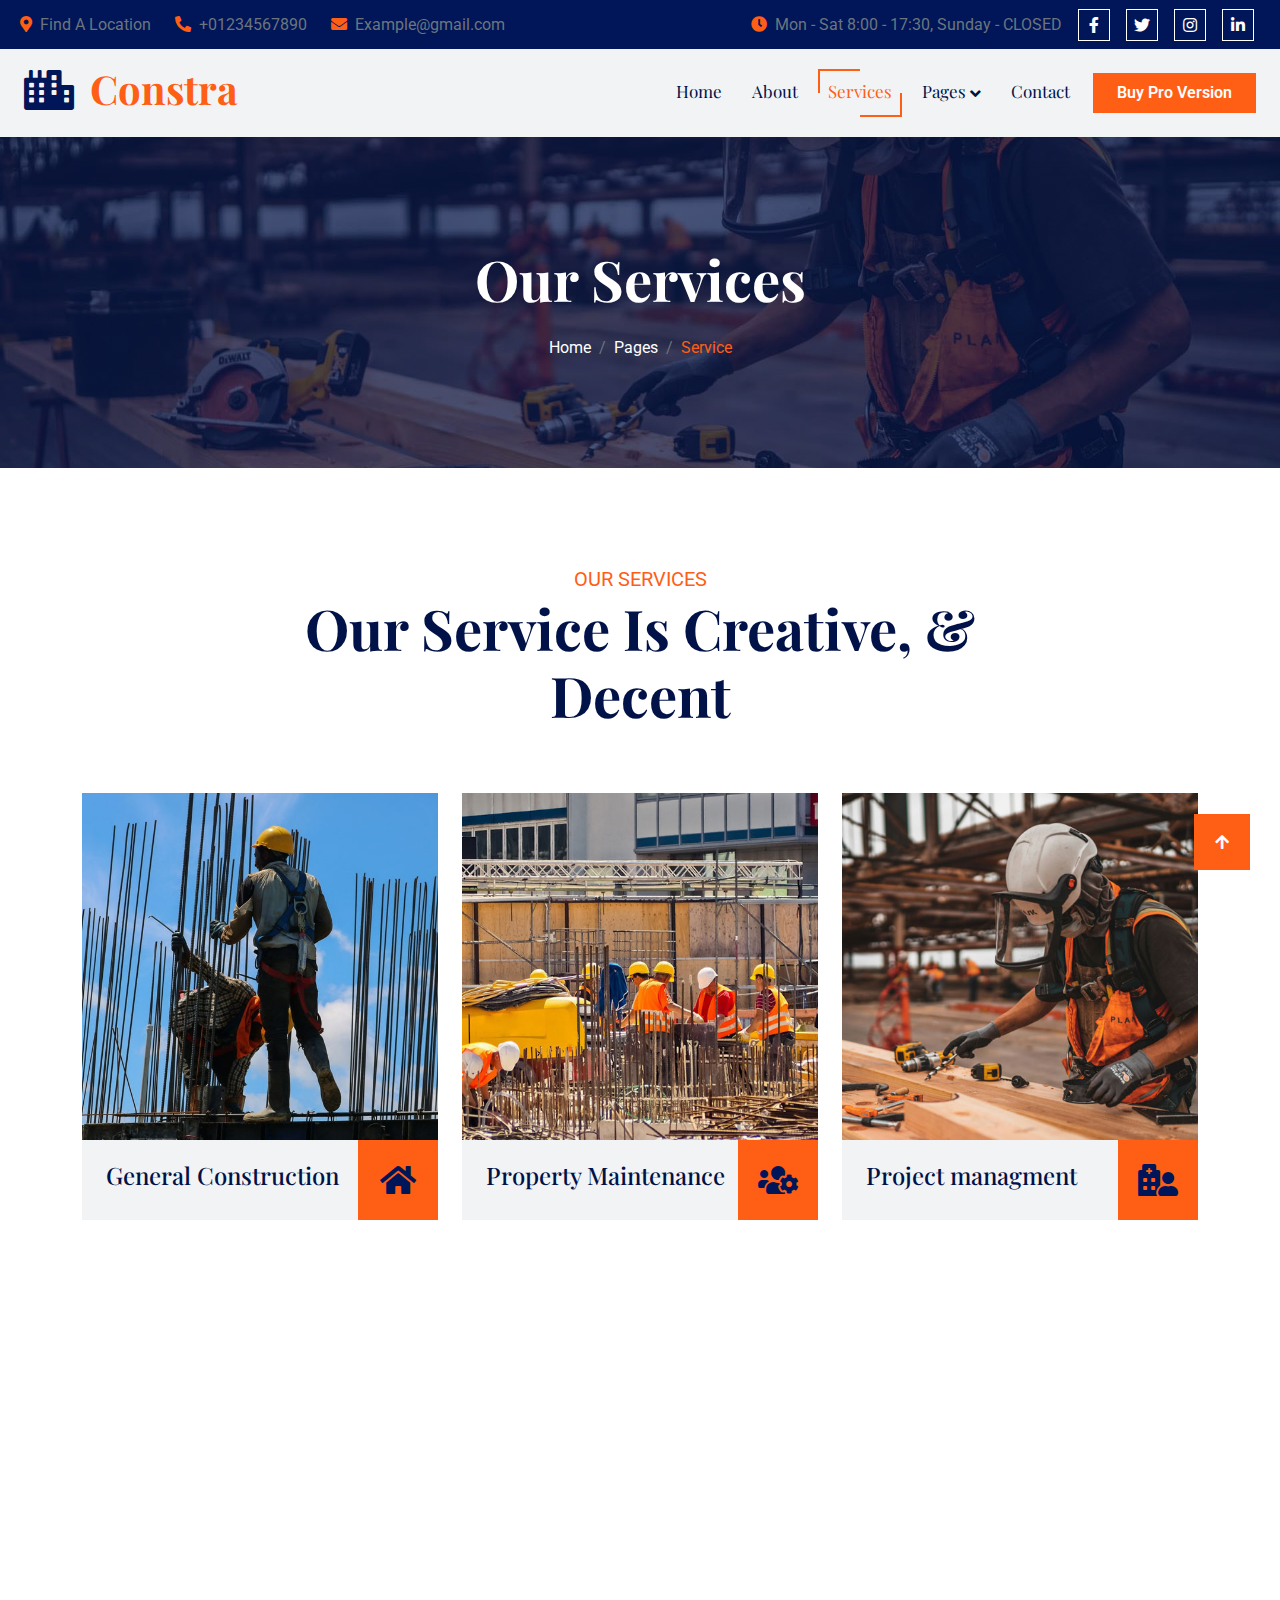
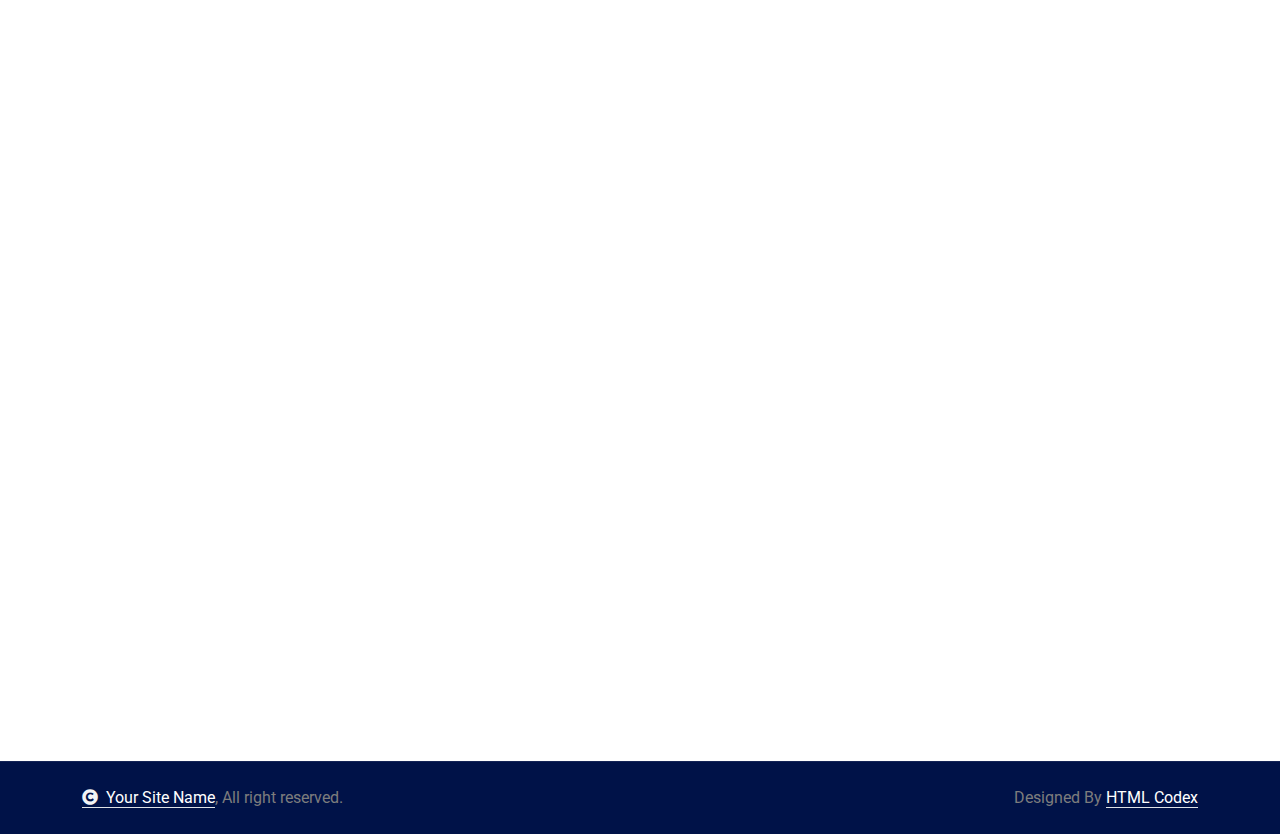
<file: service.html>
<!DOCTYPE html>
<html lang="en">

    <head>
        <meta charset="utf-8">
        <title>Constra - Building Construction Website Template</title>
        <meta content="width=device-width, initial-scale=1.0" name="viewport">
        <meta content="" name="keywords">
        <meta content="" name="description">

        <!-- Google Web Fonts -->
        <link rel="preconnect" href="https://fonts.googleapis.com">
        <link rel="preconnect" href="https://fonts.gstatic.com" crossorigin>
        <link href="https://fonts.googleapis.com/css2?family=Playfair+Display:ital,wght@0,400..900;1,400..900&family=Roboto:wght@400;500;700&display=swap" rel="stylesheet"> 

        <!-- Icon Font Stylesheet -->
        <link rel="stylesheet" href="https://use.fontawesome.com/releases/v5.15.4/css/all.css"/>
        <link href="https://cdn.jsdelivr.net/npm/bootstrap-icons@1.4.1/font/bootstrap-icons.css" rel="stylesheet">

        <!-- Libraries Stylesheet -->
        <link href="lib/animate/animate.min.css" rel="stylesheet">


        <!-- Customized Bootstrap Stylesheet -->
        <link href="css/bootstrap.min.css" rel="stylesheet">

        <!-- Template Stylesheet -->
        <link href="css/style.css" rel="stylesheet">
    </head>

    <body>

        <!-- Spinner Start -->
        <div id="spinner" class="show bg-white position-fixed translate-middle w-100 vh-100 top-50 start-50 d-flex align-items-center justify-content-center">
            <div class="spinner-border text-primary" style="width: 3rem; height: 3rem;" role="status">
                <span class="sr-only">Loading...</span>
            </div>
        </div>
        <!-- Spinner End -->


        <!-- Topbar Start -->
        <div class="container-fluid topbar d-none d-xl-block w-100">
            <div class="row gx-0 align-items-center" style="height: 45px;">
                <div class="col-lg-6 text-center text-lg-start mb-lg-0">
                    <div class="d-flex flex-wrap">
                        <a href="#" class="text-muted me-4"><i class="fas fa-map-marker-alt text-secondary me-2"></i>Find A Location</a>
                        <a href="#" class="text-muted me-4"><i class="fas fa-phone-alt text-secondary me-2"></i>+01234567890</a>
                        <a href="#" class="text-muted me-0"><i class="fas fa-envelope text-secondary me-2"></i>Example@gmail.com</a>
                    </div>
                </div>
                <div class="col-lg-6 text-center text-lg-end">
                    <div class="d-flex align-items-center justify-content-end">
                        <a href="#" class="text-muted me-3"><i class="fas fa-clock text-secondary me-2"></i>Mon - Sat 8:00 - 17:30, Sunday - CLOSED</a>
                        <a href="#" class="btn btn-primary btn-square border border-white me-3"><i class="fab fa-facebook-f"></i></a>
                        <a href="#" class="btn btn-primary btn-square border border-white me-3"><i class="fab fa-twitter"></i></a>
                        <a href="#" class="btn btn-primary btn-square border border-white me-3"><i class="fab fa-instagram"></i></a>
                        <a href="#" class="btn btn-primary btn-square border border-white me-3"><i class="fab fa-linkedin-in"></i></a>
                    </div>
                </div>
            </div>
        </div>
        <!-- Topbar End -->


        <!-- Navbar & Hero Start -->
        <div class="container-fluid sticky-top px-0">
            <nav class="navbar navbar-expand-lg navbar-dark bg-light py-3 px-4">
                <a href="index.html" class="navbar-brand p-0">
                    <h1 class="text-secondary display-6"><i class="fas fa-city text-primary me-3"></i>Constra</h1>
                    <!-- <img src="img/logo.png" alt="Logo"> -->
                </a>
                <button class="navbar-toggler" type="button" data-bs-toggle="collapse" data-bs-target="#navbarCollapse">
                    <span class="fa fa-bars"></span>
                </button>
                <div class="collapse navbar-collapse" id="navbarCollapse">
                    <div class="navbar-nav ms-auto pt-2 pt-lg-0">
                        <a href="index.html" class="nav-item nav-link">Home</a>
                        <a href="about.html" class="nav-item nav-link">About</a>
                        <a href="service.html" class="nav-item nav-link active">Services</a>
                        <div class="nav-item dropdown">
                            <a href="#" class="nav-link dropdown-toggle text-dark" data-bs-toggle="dropdown">Pages</a>
                            <div class="dropdown-menu m-lg-0">
                                <a href="feature.html" class="dropdown-item">Features</a>
                                <a href="blog.html" class="dropdown-item">Our Blog</a>
                            </div>
                        </div>
                        <a href="contact.html" class="nav-item nav-link">Contact</a>
                    </div>
                    <div class="d-flex align-items-center flex-nowrap pt-3  pt-lg-0 ms-lg-2">
                        <a href="https://htmlcodex.com/downloading/?item=3351" class="btn btn-secondary py-2 px-4 flex-wrap flex-sm-shrink-0">Buy Pro Version</a>
                    </div>
                </div>
            </nav>
        </div>
        <!-- Navbar & Hero End -->

        <!-- Header Start -->
        <div class="container-fluid bg-breadcrumb">
            <div class="container text-center py-5" style="max-width: 900px;">
                <h4 class="text-white display-4 mb-4 wow fadeInDown" data-wow-delay="0.1s">Our Services</h4>
                <ol class="breadcrumb d-flex justify-content-center mb-0 wow fadeInDown" data-wow-delay="0.3s">
                    <li class="breadcrumb-item"><a href="index.html">Home</a></li>
                    <li class="breadcrumb-item"><a href="#">Pages</a></li>
                    <li class="breadcrumb-item active text-secondary">Service</li>
                </ol>    
            </div>
        </div>
        <!-- Header End -->

        <!-- Services Start -->
        <div class="container-fluid service py-5">
            <div class="container py-5">
                <div class="text-center mx-auto pb-5 wow fadeInUp" data-wow-delay="0.2s" style="max-width: 800px;">
                    <p class="text-uppercase text-secondary fs-5 mb-0">Our Services</p>
                    <h2 class="display-4 text-capitalize mb-3">our service is creative, & decent</h2>
                </div>
                <div class="row g-4">
                    <div class="col-lg-4 wow fadeInUp" data-wow-delay="0.2s">
                        <div class="service-item">
                            <div class="service-img">
                                <img src="img/service-1.jpg" class="img-fluid w-100" alt="Image">
                            </div>
                            <div class="service-content text-center p-4">
                                <div class="bg-secondary btn-xl-square mx-auto" style="width: 120px; height: 120px;">
                                    <i class="fas fa-home text-primary fa-4x"></i>
                                </div>
                                <a href="#" class="d-block fs-4 my-4">General Construction</a>
                                <p class="text-white mb-4">Lorem ipsum dolor sit amet consectetur adipisicing elit. Mollitia, minima!</p>
                                <a class="btn btn-secondary py-2 px-4" href="#">Read More</a>
                            </div>
                            <div class="service-title">
                                <div class="d-flex align-items-center ps-4 w-100">
                                    <h4>General Construction</h4>
                                </div>
                                <div class="btn-xl-square bg-secondary p-4" style="width: 80px; height: 80px;">
                                    <i class="fas fa-home text-primary fa-2x"></i>
                                </div>
                            </div>
                        </div>
                    </div>
                    <div class="col-lg-4 wow fadeInUp" data-wow-delay="0.4s">
                        <div class="service-item">
                            <div class="service-img">
                                <img src="img/service-2.jpg" class="img-fluid w-100" alt="Image">
                            </div>
                            <div class="service-content text-center p-4">
                                <div class="bg-secondary btn-xl-square mx-auto" style="width: 120px; height: 120px;">
                                    <i class="fas fa-users-cog text-primary fa-4x"></i>
                                </div>
                                <a href="#" class="d-block fs-4 my-4">Property Maintenance</a>
                                <p class="text-white mb-4">Lorem ipsum dolor sit amet consectetur adipisicing elit. Mollitia, minima!</p>
                                <a class="btn btn-secondary py-2 px-4" href="#">Read More</a>
                            </div>
                            <div class="service-title">
                                <div class="d-flex align-items-center justify-content-start ps-4 w-100">
                                    <h4>Property Maintenance</h4>
                                </div>
                                <div class="btn-xl-square bg-secondary p-4" style="width: 80px; height: 80px;">
                                    <i class="fas fa-users-cog text-primary fa-2x"></i>
                                </div>
                            </div>
                        </div>
                    </div>
                    <div class="col-lg-4 wow fadeInUp" data-wow-delay="0.6s">
                        <div class="service-item">
                            <div class="service-img">
                                <img src="img/service-3.jpg" class="img-fluid w-100" alt="Image">
                            </div>
                            <div class="service-content text-center p-4">
                                <div class="bg-secondary btn-xl-square mx-auto" style="width: 120px; height: 120px;">
                                    <i class="fas fa-hospital-user text-primary fa-4x"></i>
                                </div>
                                <a href="#" class="d-block fs-4 my-4">Project managment</a>
                                <p class="text-white mb-4">Lorem ipsum dolor sit amet consectetur adipisicing elit. Mollitia, minima!</p>
                                <a class="btn btn-secondary py-2 px-4" href="#">Read More</a>
                            </div>
                            <div class="service-title">
                                <div class="d-flex align-items-center justify-content-start ps-4 w-100">
                                    <h4>Project managment</h4>
                                </div>
                                <div class="btn-xl-square bg-secondary p-4" style="width: 80px; height: 80px;">
                                    <i class="fas fa-hospital-user text-primary fa-2x"></i>
                                </div>
                            </div>
                        </div>
                    </div>
                    <div class="col-lg-4 wow fadeInUp" data-wow-delay="0.2s">
                        <div class="service-item">
                            <div class="service-img">
                                <img src="img/service-4.jpg" class="img-fluid w-100" alt="Image">
                            </div>
                            <div class="service-content text-center p-4">
                                <div class="bg-secondary btn-xl-square mx-auto" style="width: 100px; height: 100px;">
                                    <i class="fas fa-file-invoice-dollar text-primary fa-4x"></i>
                                </div>
                                <a href="#" class="d-block fs-4 my-4">Virtual Design & Build</a>
                                <p class="text-white mb-4">Lorem ipsum dolor sit amet consectetur adipisicing elit. Mollitia, minima!</p>
                                <a class="btn btn-secondary py-2 px-4" href="#">Read More</a>
                            </div>
                            <div class="service-title">
                                <div class="d-flex align-items-center justify-content-start ps-4 w-100">
                                    <h4>Virtual Design & Build</h4>
                                </div>
                                <div class="btn-xl-square bg-secondary p-4" style="width: 80px; height: 80px;">
                                    <i class="fas fa-file-invoice-dollar text-primary fa-2x"></i>
                                </div>
                            </div>
                        </div>
                    </div>
                    <div class="col-lg-4 wow fadeInUp" data-wow-delay="0.4s">
                        <div class="service-item">
                            <div class="service-img">
                                <img src="img/service-5.jpg" class="img-fluid w-100" alt="Image">
                            </div>
                            <div class="service-content text-center p-4">
                                <div class="bg-secondary btn-xl-square mx-auto" style="width: 100px; height: 100px;">
                                    <i class="fas fa-cogs text-primary fa-4x"></i>
                                </div>
                                <a href="#" class="d-block fs-4 my-4">Preconstruction</a>
                                <p class="text-white mb-4">Lorem ipsum dolor sit amet consectetur adipisicing elit. Mollitia, minima!</p>
                                <a class="btn btn-secondary py-2 px-4" href="#">Read More</a>
                            </div>
                            <div class="service-title">
                                <div class="d-flex align-items-center justify-content-start ps-4 w-100">
                                    <h4>Preconstruction</h4>
                                </div>
                                <div class="btn-xl-square bg-secondary p-4" style="width: 80px; height: 80px;">
                                    <i class="fas fa-cogs text-primary fa-2x"></i>
                                </div>
                            </div>
                        </div>
                    </div>
                    <div class="col-lg-4 wow fadeInUp" data-wow-delay="0.6s">
                        <div class="service-item">
                            <div class="service-img">
                                <img src="img/service-6.jpg" class="img-fluid w-100" alt="Image">
                            </div>
                            <div class="service-content text-center p-4">
                                <div class="bg-secondary btn-xl-square mx-auto" style="width: 100px; height: 100px;">
                                    <i class="fas fa-sitemap text-primary fa-4x"></i>
                                </div>
                                <a href="#" class="d-block fs-4 my-4">Design Build</a>
                                <p class="text-white mb-4">Lorem ipsum dolor sit amet consectetur adipisicing elit. Mollitia, minima!</p>
                                <a class="btn btn-secondary py-2 px-4" href="#">Read More</a>
                            </div>
                            <div class="service-title">
                                <div class="d-flex align-items-center justify-content-start ps-4 w-100">
                                    <h4>Design Build</h4>
                                </div>
                                <div class="btn-xl-square bg-secondary p-4" style="width: 80px; height: 80px;">
                                    <i class="fas fa-sitemap text-primary fa-2x"></i>
                                </div>
                            </div>
                        </div>
                    </div>
                    <div class="col-12 text-center wow fadeInUp" data-wow-delay="0.2s">
                        <a class="btn btn-secondary py-3 px-5 mt-4" href="#">More Services</a>
                    </div>
                </div>
            </div>
        </div>
        <!-- Services End -->

        <!-- Footer Start -->
        <div class="container-fluid footer py-5 wow fadeIn" data-wow-delay="0.2s">
            <div class="container py-5">
                <div class="row g-5">
                    <div class="col-md-6 col-lg-6 col-xl-3">
                        <div class="footer-item d-flex flex-column">
                            <div class="footer-item">
                                <h4 class="text-white mb-4">Newsletter</h4>
                                <p class="mb-3">Dolor amet sit justo amet elitr clita ipsum elitr est.Lorem ipsum dolor sit amet, consectetur adipiscing elit consectetur adipiscing elit.</p>
                                <div class="position-relative mx-auto">
                                    <input class="form-control w-100 py-3 ps-4 pe-5" type="text" placeholder="Enter your email">
                                    <button type="button" class="btn btn-secondary position-absolute top-0 end-0 py-2 mt-2 me-2">SignUp</button>
                                </div>
                            </div>
                        </div>
                    </div>
                    <div class="col-md-6 col-lg-6 col-xl-3">
                        <div class="footer-item d-flex flex-column">
                            <h4 class="text-white mb-4">Explore</h4>
                            <a href="#"><i class="fas fa-angle-right me-2"></i> Home</a>
                            <a href="#"><i class="fas fa-angle-right me-2"></i> Services</a>
                            <a href="#"><i class="fas fa-angle-right me-2"></i> About Us</a>
                            <a href="#"><i class="fas fa-angle-right me-2"></i> Latest Projects</a>
                            <a href="#"><i class="fas fa-angle-right me-2"></i> testimonial</a>
                            <a href="#"><i class="fas fa-angle-right me-2"></i> Our Team</a>
                            <a href="#"><i class="fas fa-angle-right me-2"></i> Contact Us</a>
                        </div>
                    </div>
                    <div class="col-md-6 col-lg-6 col-xl-3">
                        <div class="footer-item d-flex flex-column">
                            <h4 class="text-white mb-4">Our Services</h4>
                            <a href="#"><i class="fas fa-angle-right me-2"></i> General Construction</a>
                            <a href="#"><i class="fas fa-angle-right me-2"></i> Property Maintenance</a>
                            <a href="#"><i class="fas fa-angle-right me-2"></i> Project Managment</a>
                            <a href="#"><i class="fas fa-angle-right me-2"></i> Virtual Design & Build</a>
                            <a href="#"><i class="fas fa-angle-right me-2"></i> Residential Construction</a>
                            <a href="#"><i class="fas fa-angle-right me-2"></i> Preconstruction</a>
                            <a href="#"><i class="fas fa-angle-right me-2"></i> Design Build</a>
                        </div>
                    </div>
                    <div class="col-md-6 col-lg-6 col-xl-3">
                        <div class="footer-item d-flex flex-column">
                            <h4 class="text-white mb-4">Contact Info</h4>
                            <a href=""><i class="fa fa-map-marker-alt me-2"></i> 123 Street, New York, USA</a>
                            <a href=""><i class="fas fa-envelope me-2"></i> info@example.com</a>
                            <a href=""><i class="fas fa-envelope me-2"></i> info@example.com</a>
                            <a href=""><i class="fas fa-phone me-2"></i> +012 345 67890</a>
                            <a href="" class="mb-3"><i class="fas fa-print me-2"></i> +012 345 67890</a>
                            <div class="footer-btn d-flex align-items-center">
                                <a class="btn btn-secondary btn-md-square me-2" href=""><i class="fab fa-facebook-f text-white"></i></a>
                                <a class="btn btn-secondary btn-md-square me-2" href=""><i class="fab fa-twitter text-white"></i></a>
                                <a class="btn btn-secondary btn-md-square me-2" href=""><i class="fab fa-instagram text-white"></i></a>
                                <a class="btn btn-secondary btn-md-square me-0" href=""><i class="fab fa-linkedin-in text-white"></i></a>
                            </div>
                        </div>
                    </div>
                </div>
            </div>
        </div>
        <!-- Footer End -->

        
        <!-- Copyright Start -->
        <div class="container-fluid copyright py-4">
            <div class="container">
                <div class="row g-4 align-items-center">
                    <div class="col-md-6 text-center text-md-start mb-md-0">
                        <span class="text-body"><a href="#" class="border-bottom text-white"><i class="fas fa-copyright text-light me-2"></i>Your Site Name</a>, All right reserved.</span>
                    </div>
                    <div class="col-md-6 text-center text-md-end text-body">
                        <!--/*** The author’s attribution link must remain intact in the template. ***/-->
                        <!--/*** If you wish to remove this credit link, please purchase the Pro Version . ***/-->
                        Designed By <a class="border-bottom text-white" href="https://htmlcodex.com">HTML Codex</a>
                    </div>
                </div>
            </div>
        </div>
        <!-- Copyright End -->


        <!-- Back to Top -->
        <a href="#" class="btn btn-secondary btn-lg-square back-to-top"><i class="fa fa-arrow-up"></i></a>   

        
    <!-- JavaScript Libraries -->
    <script src="https://ajax.googleapis.com/ajax/libs/jquery/3.6.4/jquery.min.js"></script>
    <script src="https://cdn.jsdelivr.net/npm/bootstrap@5.0.0/dist/js/bootstrap.bundle.min.js"></script>
    <script src="lib/wow/wow.min.js"></script>
    <script src="lib/easing/easing.min.js"></script>
    <script src="lib/waypoints/waypoints.min.js"></script>
    

    <!-- Template Javascript -->
    <script src="js/main.js"></script>
    </body>

</html>
</file>
<file: css/style.css>
/*** Spinner Start ***/
/*** Spinner ***/
#spinner {
    opacity: 0;
    visibility: hidden;
    transition: opacity .5s ease-out, visibility 0s linear .5s;
    z-index: 99999;
}

#spinner.show {
    transition: opacity .5s ease-out, visibility 0s linear 0s;
    visibility: visible;
    opacity: 1;
}
/*** Spinner End ***/

.back-to-top {
    position: fixed;
    right: 30px;
    bottom: 30px;
    transition: 0.5s;
    z-index: 99;
}

/*** Button Start ***/
.btn {
    font-weight: 600;
    transition: .5s;
}

.btn-square {
    width: 32px;
    height: 32px;
}

.btn-sm-square {
    width: 34px;
    height: 34px;
}

.btn-md-square {
    width: 44px;
    height: 44px;
}

.btn-lg-square {
    width: 56px;
    height: 56px;
}

.btn-xl-square {
    width: 66px;
    height: 66px;
}

.btn-square,
.btn-sm-square,
.btn-md-square,
.btn-lg-square,
.btn-xl-square {
    padding: 0;
    display: flex;
    align-items: center;
    justify-content: center;
    font-weight: normal;
}

.btn.btn-primary {
    border: none;
}

.btn.btn-primary:hover {
    background: var(--bs-secondary);
}

.btn.btn-secondary {
    color: var(--bs-white);
    border: none;
   
}

.btn.btn-secondary:hover {
    background: var(--bs-primary);
}
/*** Topbar Start ***/
.topbar {
    padding: 2px 10px 2px 20px;
    background: var(--bs-primary);
}
/*** Topbar End ***/

/*** Navbar ***/
.sticky-top {
    transition: 1s;
}

.navbar .navbar-nav .nav-item.nav-link,
.navbar .navbar-nav .nav-link {
    color: var(--bs-dark);
}

.navbar .navbar-nav .nav-link {
    position: relative;
    padding: 10px;
    font-weight: 400;
    font-family: "Playfair Display", serif;
    font-size: 17px;
    transition: .5s;
    z-index: 99;
}

.navbar .navbar-nav .nav-item {
    margin: 0 5px;
}

.navbar .navbar-nav .nav-item::before,
.navbar .navbar-nav .nav-item::after {
    content: "";
    width: 0;
    height: 0;
    position: absolute;
    border: 2px solid var(--bs-secondary);
    opacity: 0;
    transition: 0.5s;
    z-index: 2 !important;
}

.navbar .navbar-nav .nav-item::before {
    top: 0;
    left: 0;
    border-bottom: 0;
    border-right: 0;
}
.navbar .navbar-nav .nav-item::after {
    bottom: 0;
    right: 0;
    border-top: 0;
    border-left: 0;
}

.navbar .navbar-nav .nav-item:hover::after,
.navbar .navbar-nav .nav-item:hover::before,
.navbar .navbar-nav .nav-item.active::after,
.navbar .navbar-nav .nav-item.active::before {
    width: 50%;
    height: 50%;
    opacity: 1;
}

.navbar .navbar-nav .nav-link:hover,
.navbar .navbar-nav .nav-link.active,
.sticky-top .navbar .navbar-nav .nav-link:hover,
.sticky-top .navbar .navbar-nav .nav-link.active {
    color: var(--bs-secondary) !important;
}

.navbar .dropdown-toggle::after {
    border: none;
    content: "\f107" !important;
    font-family: "Font Awesome 5 Free";
    font-weight: 600;
    vertical-align: middle;
}

.navbar .navbar-toggler {
    padding: 8px 15px;
    color: var(--bs-dark);
    background: var(--bs-secondary);
}

.nav-bar .navbar-toggler { 
    color: var(--bs-dark);
    box-shadow: none !important;
}

.navbar .nav-item:hover .dropdown-menu {
    transform: rotateX(0deg);
    visibility: visible;
    background: var(--bs-light);
    transition: .5s;
    opacity: 1;
}

.navbar .nav-item .dropdown-menu {
    background: var(--bs-light);
    transition: 0.5s;
}

.navbar .nav-item .dropdown-menu .dropdown-item {
    transition: 0.5s;
}

.dropdown .dropdown-menu .dropdown-item:hover,
.dropdown .dropdown-menu .dropdown-item.active {
    background: var(--bs-secondary);
    color: var(--bs-white);
}

@media (min-width: 992px) {
    .navbar .nav-item .dropdown-menu {
        display: block;
        visibility: hidden;
        top: 100%;
        margin-top: 15% !important;
        transform: rotateX(-75deg);
        transform-origin: 0 0;
        border: 0;
        transition: .5s;
        opacity: 0;
        z-index: 9;
    }
}

@media (max-width: 991px) {
    .navbar .nav-item .dropdown-menu {
        position: relative;
        margin-top: 0;
        transition: 0.5s;
    }

    .navbar .navbar-nav .nav-item::after,
    .navbar .navbar-nav .nav-item::before {
        display: none;
    }

    .navbar .navbar-nav .nav-item:hover::after,
    .navbar .navbar-nav .nav-item:hover::before,
    .navbar .navbar-nav .nav-item.active::after,
    .navbar .navbar-nav .nav-item.active::before {
        display: none;

    }

    .navbar .navbar-nav .nav-link {
        padding: 12px 0;
    }

    .navbar .navbar-nav .nav-item {
        margin: 0;
    }

    .navbar .navbar-nav .nav-item.nav-link {
        padding: 12px 0;
    }
}
/*** Navbar End ***/

/*** Single Page Hero Header Start ***/
.bg-breadcrumb {
    position: relative;
    overflow: hidden;
    background: linear-gradient(rgba(0, 18, 72, 0.7), rgba(0, 18, 72, 0.7)), url(../img/carousel-2.jpg);
    background-position: center center;
    background-repeat: no-repeat;
    background-size: cover;
    padding: 60px 0 60px 0;
}

.bg-breadcrumb .breadcrumb {
    position: relative;
}

.bg-breadcrumb .breadcrumb .breadcrumb-item a {
    color: var(--bs-white);
}
/*** Single Page Hero Header End ***/

/*** Carousel Start ***/
.carousel .carousel-inner .carousel-item {
    position: relative;
    overflow: hidden;
    height: 100vh;
}

@media (min-width: 992px) {
    .carousel .carousel-inner .carousel-item img {
        height: 100%;
        object-fit: cover;   
    }
}

@media (max-width: 991px) {
    .carousel .carousel-inner .carousel-item {
        height: 700px;
    }
    .carousel .carousel-inner .carousel-item img {
        height: 700px;
        object-fit: cover;    
    }
}

@media (max-width: 576px) {
    .carousel-item .carousel-caption h1 {
        font-size: 36px;
    }

    .carousel-item .carousel-caption p.fs-5 {
        font-size: 15px;
    }
}

.carousel .carousel-inner .carousel-item::after {
    content: "";
    position: absolute;
    top: 0;
    left: 0;
    width: 100%;
    height: 100%;
    background: rgba(0, 0, 0, .5);
    z-index: 1;
}

.carousel .carousel-inner .carousel-item .carousel-caption {
    height: 100%;
    display: flex;
    flex-direction: column;
    justify-content: center;
    z-index: 2;
}

.carousel .carousel-indicators {
    margin-bottom: 40px;
    display: flex;
    align-items: center;
    justify-content: center;
    background: transparent !important;
    z-index: 5;
}

.carousel .carousel-indicators li,
.carousel .carousel-indicators li,
.carousel .carousel-indicators li {
    margin-right: 30px !important;
    width: 10px;
    height: 10px;
    border: 6px solid var(--bs-secondary);
    background: var(--bs-white);
    transition: 0.5s;
}

.carousel .carousel-indicators li.active {
    border: 10px solid var(--bs-primary);
}

.carousel .carousel-control-prev,
.carousel .carousel-control-next {
    background: transparent;
}

.carousel .carousel-control-prev .carousel-control-prev-icon {
    position: absolute;
    left: 0;
    padding: 25px 30px;
    background: var(--bs-primary);

}

.carousel .carousel-control-next .carousel-control-next-icon {
    position: absolute;
    right: 0;
    padding: 25px 30px;
    background: var(--bs-primary);

}

.carousel .carousel-control-prev .carousel-control-prev-icon:hover,
.carousel .carousel-control-next .carousel-control-next-icon:hover {
    background: var(--bs-secondary);
    color: var(--bs-white);
}
/*** Carousel End ***/


/*** About Start ***/
.about .about-item-content-img {
    border: 4px solid;
    border-color: var(--bs-secondary) var(--bs-primary) var(--bs-primary) var(--bs-secondary);
}

.about .about-item-image {
    position: relative;
    background: var(--bs-light);
    background-image: url(../img/about-bg.png);
    background-position: center center;
    background-repeat: no-repeat;
    background-size: cover;
    z-index: 1;
}

.about .about-item-image .img-1 {
    margin-bottom: 250px; 
    margin-right: 0;
    border: 4px solid;
    border-color: var(--bs-secondary) var(--bs-light) var(--bs-light) var(--bs-secondary);
    z-index: 3;
}

.about .about-item-image .img-2 {
    margin-top: 250px; 
    margin-left: 0;
    border: 4px solid;
    border-color: var(--bs-light) var(--bs-secondary) var(--bs-secondary) var(--bs-light); 
    z-index: 3;
}

.about .about-item-image::before {
    width: 80%;
    height: 80%;
    content: "";
    position: absolute;
    top: 50%;
    left: 50%;
    transform: translate(-50%, -50%);
    border: 2px solid;
    border-style: dotted;
    border-color: var(--bs-white);
    background: var(--bs-primary);
    z-index: 2;
}

.about .about-item-image .about-item-image-content {
    width: 55%;
    height: 55%;
    position: absolute;
    top: 50%;
    left: 50%;
    transform: translate(-50%, -50%);
    background: var(--bs-secondary);
    border: 4px solid var(--bs-primary);
    opacity: 0.9;
    z-index: 4;
}

.about .about-item-image .about-item-image-effect {
    position: absolute;
    top: 0;
    right: 0;
}
/*** About End ***/

/*** Features Start ***/
.feature .feature-item {
    position: relative;
    transition: 0.5s;
}
.feature .feature-item:hover {
    background: var(--bs-white);
    border: 1px solid transparent;
    box-shadow: 0 0 45px rgba(0, 0, 0, .1);
}

.feature .feature-item:hover a {
    transition: 0.5s;
}

.feature .feature-item:hover a:hover {
    color: var(--bs-secondary);
}

.feature .feature-item .feature-img img {
    border: transparent;
    transition: 0.5s;
} 

.feature .feature-item:hover .feature-img img {
    border: 1px solid var(--bs-secondary);
}  
/*** Features End ***/

/*** Services Start ***/
.service .service-item {
    position: relative;
    overflow: hidden;
    width: 100%;
    height: 100%;
    transition: 0.5s;
    z-index: 1;
}

.service .service-item .service-img img {
    transition: 0.5s;
}

.service .service-item:hover .service-img img {
    transform: scale(1.2);
}

.service .service-item::after {
    content: "";
    width: 100%;
    height: 0;
    position: absolute;
    top: 0;
    left: 0;
    transition: 0.5s;
    z-index: 2;
}

.service .service-item:hover:after {
    height: 100%;
    background: rgba(0, 0, 0, .4);
}

.service .service-item .service-content {
    position: absolute;
    width: 100%;
    height: auto;
    top: 50%; 
    left: 0; 
    transform: translateY(-50%);
    transition: 0.5s;
    opacity: 0;
    z-index: 3;
}

.service .service-item:hover .service-content {
    opacity: 1;
}

.service .service-item:hover .service-content a.fs-4 {
    color: var(--bs-white);
    transition: 0.5s;
}

.service .service-item:hover .service-content a.fs-4:hover {
    color: var(--bs-secondary);
}

.service .service-item .service-title {
    position: absolute;
    width: 100%;
    height: 80px; 
    bottom: 0; 
    right: 0;
    background: var(--bs-light);
    display: flex;
    transition: 0.5s;
    z-index: 3;
}

.service .service-item:hover .service-title {
    margin-right: -100%;
}
/*** Services End ***/

/*** Blog Start ***/
.blog .blog-item .blog-img {
    position: relative;
    overflow: hidden;
}

.blog .blog-item .blog-img img {
    transition: 0.5s;
}

.blog .blog-item:hover .blog-img img {
    transform: scale(1.2);
}

.blog .blog-item .blog-content {
    box-shadow: 0 0 45px rgba(0, 0, 0, .08);
}

.blog .blog-item .blog-content a {
    transition: 0.5s;
}

.blog .blog-item:hover .blog-content a:hover {
    color: var(--bs-secondary);
}
/*** Blog End ***/

/*** Contact Start ***/
.contact .contact-map {
    position: relative;
    overflow: hidden;
    padding: 20px;
    z-index: 1;
}

.contact .contact-map::before {
    content: "";
    width: 70%;
    height: 70%;
    position: absolute;
    left: 0;
    bottom: 0;
    background: var(--bs-primary);
    z-index: -1;
}

.contact .contact-map::after {
    content: "";
    width: 70%;
    height: 70%;
    position: absolute;
    top: 0;
    right: 0;
    background: var(--bs-secondary);
    z-index: -1;
}
/*** Contact End ***/

/*** Footer Start ***/
.footer {
    background: linear-gradient(rgba(0, 18, 72, 0.9), rgba(0, 18, 72, 1)), url(../img/footer-img.jpg);
    background-position: center top;
    background-repeat: no-repeat;
    background-size: cover;
}
.footer .footer-item a {
    line-height: 35px;
    color: var(--bs-body);
    transition: 0.5s;
}

.footer .footer-item p {
    line-height: 35px;
}

.footer .footer-item a:hover {
    letter-spacing: 1px;
    color: var(--bs-secondary);
}

.footer .footer-item .footer-btn a,
.footer .footer-item .footer-btn a i {
    transition: 0.5s;
}

.footer .footer-item .footer-btn a:hover {
    background: var(--bs-white);
}

.footer .footer-item .footer-btn a:hover i {
    color: var(--bs-primary) !important;
}
/*** Footer End ***/

/*** copyright Start ***/
.copyright {
    border-top: 1px solid rgba(255, 255, 255, 0.08);
    background: var(--bs-dark);
}
/*** copyright end ***/
</file>
